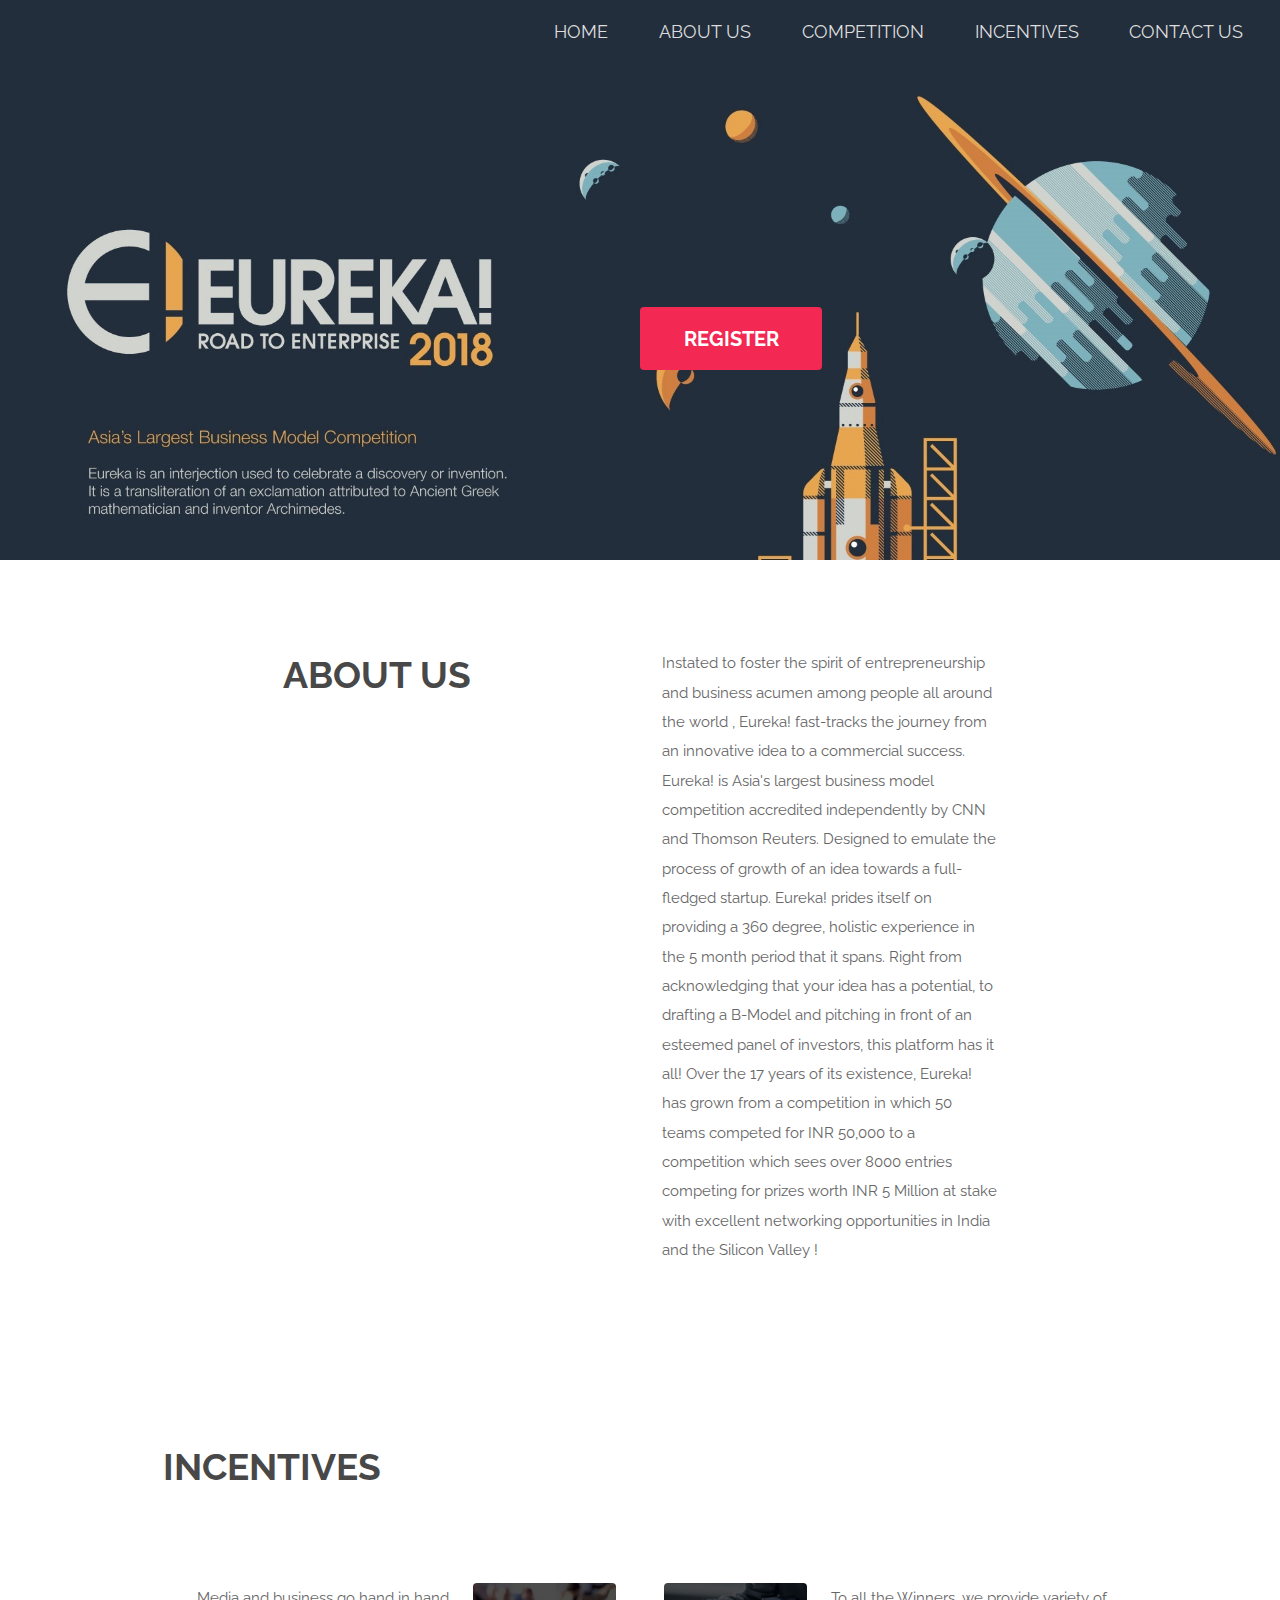
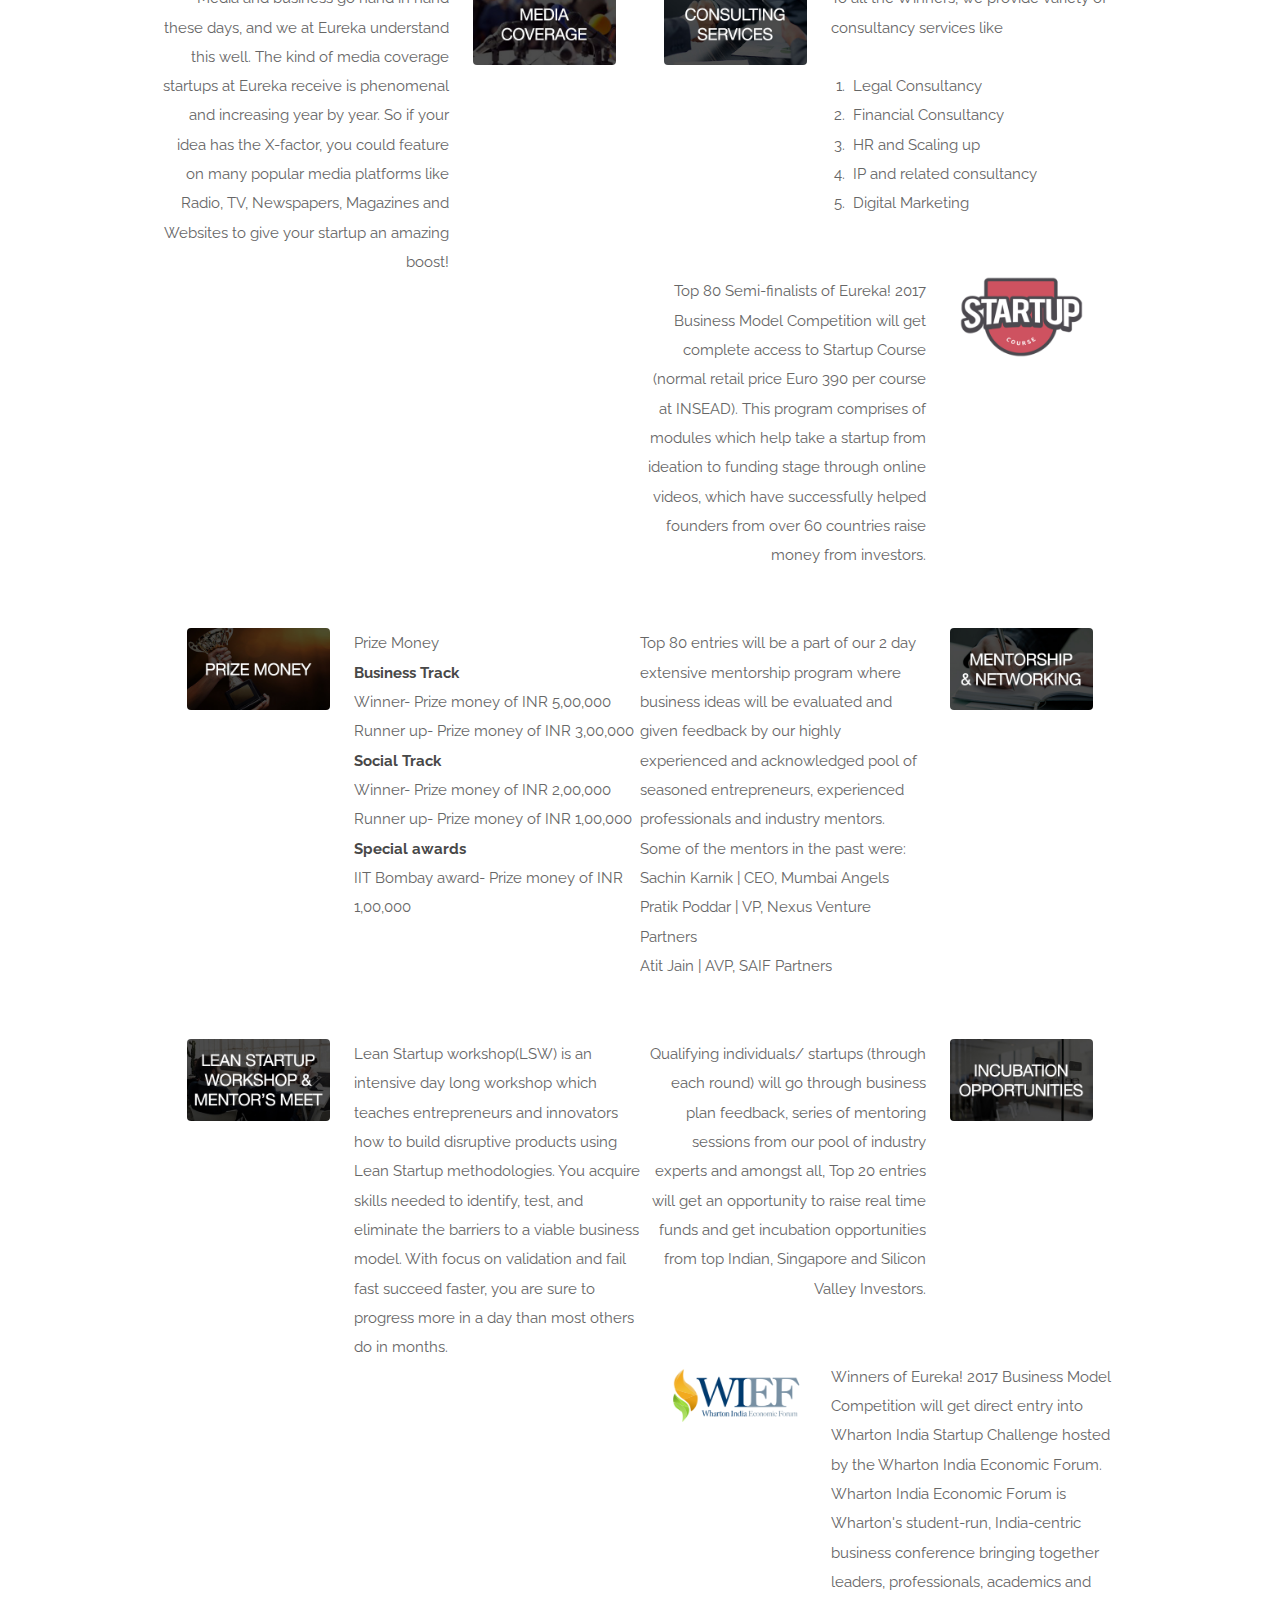
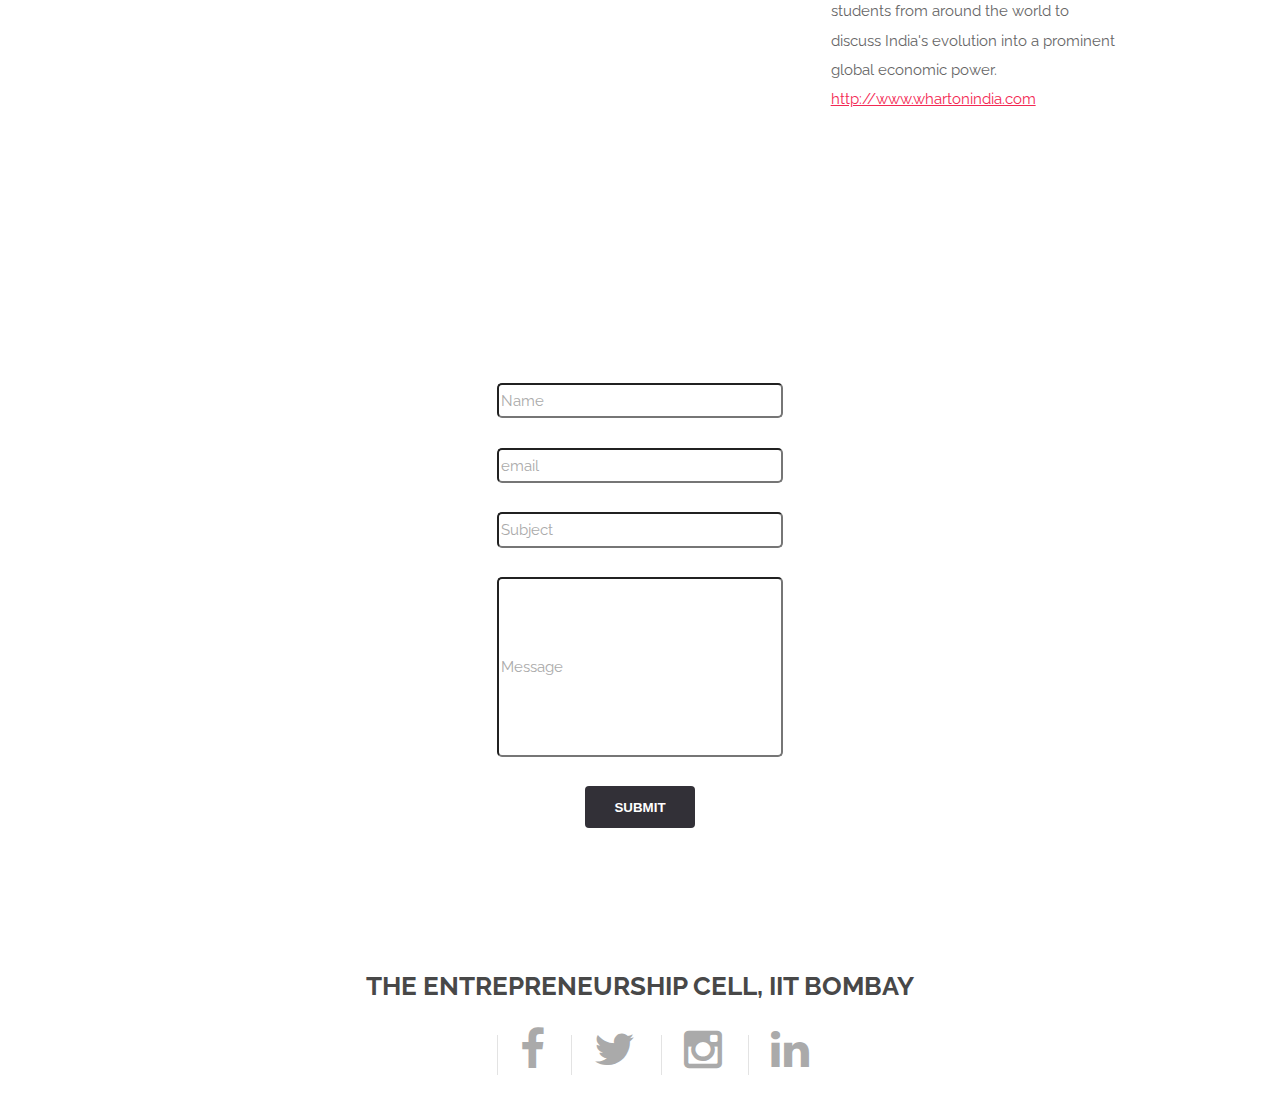
<file: index.html>
<!DOCTYPE HTML>
<!--
	Spatial by TEMPLATED
	templated.co @templatedco
	Released for free under the Creative Commons Attribution 3.0 license (templated.co/license)
-->
<html>
	<head>
		<title>Eureka!</title>
		<meta charset="utf-8" />
		<meta name="viewport" content="width=device-width, initial-scale=1" />
		<link rel="stylesheet" href="assets/css/main.css" />
	</head>
	<body class="landing">

		<!-- Header -->
		<div class="read">
			<header id="header" class="alt">
				<!-- <h1><strong><a href="index.html">Spatial</a></strong> by Templated</h1> -->
				<nav id="nav">
					<ul style="margin-top:-5% !important">
						<li><a href="#home">Home</a></li>
						<li><a href="#about">About Us</a></li>
						<li><a href="#">Competition</a></li>
						<li><a href="#incentives">incentives</a></li>
						<li><a href="#contact">Contact Us</a></li>
					</ul>
				</nav>
			</header>
		</div>

			<a href="#menu" class="navPanelToggle"><span class="fa fa-bars"></span></a>

		<!-- Banner -->
			<section id="banner">
				<!-- <h2>Eureka! 2018</h2>
				<p>Lorem ipsum dolor sit amet nullam consequat <br /> interdum vivamus donce sed libero.</p> -->
				<ul class="actions">
					<li><a href="registration/index.html" class="button special big" style="margin-top:56%;margin-left:50% !important">Register</a></li>
					<!-- <li><a href="#" class="button special big" style="margin-left:70%;margin-top:68%">Login</a></li> -->
				</ul>
			</section>

			<!-- One -->
				<section id="about" class="wrapper style1">
					<div class="container 75%">
						<div class="row 200%">
							<div class="6u 12u$(medium)">
								<header class="major">
									<h2>About Us</h2>
								</header>
							</div>
							<div class="6u$ 12u$(medium)">
								<p>Instated to foster the spirit of entrepreneurship and business acumen among people all around the world , Eureka! fast-tracks the journey from an innovative idea to a commercial success. Eureka! is Asia's largest business model competition accredited independently by CNN and Thomson Reuters. Designed to emulate the process of growth of an idea towards a full-fledged startup. Eureka! prides itself on providing a 360 degree, holistic experience in the 5 month period that it spans. Right from acknowledging that your idea has a potential, to drafting a B-Model and pitching in front of an esteemed panel of investors, this platform has it all! Over the 17 years of its existence, Eureka! has grown from a competition in which 50 teams competed for INR 50,000 to a competition which sees over 8000 entries competing for prizes worth INR 5 Million at stake with excellent networking opportunities in India and the Silicon Valley !

								</p>
							</div>
						</div>
					</div>
				</section>

			<!-- Two -->
				<!-- <section id="two" class="wrapper style2 special">
					<div class="container">
						<header class="major">
							<h2>Fusce ultrices fringilla</h2>
							<p>Maecenas vitae tellus feugiat eleifend</p>
						</header>
						<div class="row 150%">
							<div class="6u 12u$(xsmall)">
								<div class="image fit captioned">
									<img src="images/pic02.jpg" alt="" />
									<h3>Lorem ipsum dolor sit amet.</h3>
								</div>
							</div>
							<div class="6u$ 12u$(xsmall)">
								<div class="image fit captioned">
									<img src="images/pic03.jpg" alt="" />
									<h3>Illum, maiores tempora cupid?</h3>
								</div>
							</div>
						</div>
					</div>
				</section>
 -->
			<!-- Three -->
				<section id="incentives" class="wrapper style1">
					<div class="container">
						<header class="major special">
							<h2 style="text-align:center !important">Incentives</h2>
							<!-- <p>Feugiat sed lorem ipsum magna</p> -->
						</header>
						<div class="feature-grid">
							<div class="feature">
								<div class="image"><img src="images/media.jpg" alt="" /></div>
								<div class="content">
									<p>Media and business go hand in hand these days, and we at Eureka understand this well. The kind of media coverage startups at Eureka receive is phenomenal and increasing year by year. So if your idea has the X-factor, you could feature on many popular media platforms like Radio, TV, Newspapers, Magazines and Websites to give your startup an amazing boost!</p>
								</div>
							</div>
							<div class="feature">
								<div class="image"><img src="images/consult.jpg" alt="" /></div>
								<div class="content">
									
									<p>To all the Winners, we provide variety of consultancy services like 
										<ol><li>Legal Consultancy</li><li>Financial Consultancy</li><li>HR and Scaling up</li><li>IP and related consultancy</li><li>Digital Marketing</li></ol></p>
								</div>
							</div>
							<div class="feature">
								<div class="image "><img src="images/startup.png" alt="" /></div>
								<div class="content">
									<p>Top 80 Semi-finalists of Eureka! 2017 Business Model Competition will get complete access to Startup Course (normal retail price Euro 390 per course at INSEAD). This program comprises of modules which help take a startup from ideation to funding stage through online videos, which have successfully helped founders from over 60 countries raise money from investors. </p>
								</div>
							</div>
							<div class="feature">
								<div class="image"><img src="images/prize.jpg" alt="" /></div>
								<div class="content">
								
									<p>Prize Money<br>
<strong>Business Track</strong><br>

Winner- Prize money of INR 5,00,000<br>

Runner up- Prize money of INR 3,00,000<br>

<strong>Social Track</strong><br>

Winner- Prize money of INR 2,00,000<br>

Runner up- Prize money of INR 1,00,000<br>
<strong>Special awards</strong><br>
IIT Bombay award- Prize money of INR 1,00,000</p>
								</div>
							</div>
						
					
					<div class="feature">
								<div class="image "><img src="images/network.jpg" alt="" /></div>
								<div class="content">
									<p style="text-align:left">Top 80 entries will be a part of our 2 day extensive mentorship program where business ideas will be evaluated and given feedback by our highly experienced and acknowledged pool of seasoned entrepreneurs, experienced professionals and industry mentors. Some of the mentors in the past were:<br>
									Sachin Karnik | CEO, Mumbai Angels<br>

									Pratik Poddar | VP, Nexus Venture Partners<br>

									Atit Jain | AVP, SAIF Partners<br>

									
								</div>
					</div>
					<div class="feature" style="margin-bottom:10%">
								<div class="image "><img src="images/lean.jpg" alt="" /></div>
								<div class="content">
									<p>Lean Startup workshop(LSW) is an intensive day long workshop which teaches entrepreneurs and innovators how to build disruptive products using Lean Startup methodologies. You acquire skills needed to identify, test, and eliminate the barriers to a viable business model. With focus on validation and fail fast succeed faster, you are sure to progress more in a day than most others do in months.</p>
								</div>
					</div>
					<div class="feature">
								<div class="image "><img src="images/incubation.jpg" alt="" /></div>
								<div class="content">
									<p>Qualifying individuals/ startups (through each round) will go through business plan feedback, series of mentoring sessions from our pool of industry experts and amongst all, Top 20 entries will get an opportunity to raise real time funds and get incubation opportunities from top Indian, Singapore and Silicon Valley Investors.</p>
								</div>
					</div>
					<div class="feature">
								<div class="image "><img src="images/wief.png" alt="" /></div>
								<div class="content">
									<p>Winners of Eureka! 2017 Business Model Competition will get direct entry into Wharton India Startup Challenge hosted by the Wharton India Economic Forum.

Wharton India Economic Forum is Wharton's student-run, India-centric business conference bringing together leaders, professionals, academics and students from around the world to discuss India's evolution into a prominent global economic power.

<a href="http://www.whartonindia.com"/>http://www.whartonindia.com</a></p>
								</div>
							</div>
						</div>
					</div>
				</section>

			<!-- Four -->
				<section id="contact" class="wrapper style3 special">
					<header>
						<h2 style="text-align:center;color:white">Contact Us</h2>
					</header>
					<div class="container ">
						<form post="method" action="index.php">
							<input placeholder="Name" name="name" style="width:30%;background-color:transparent;border-radius:5px"><br><br>
							<input placeholder="email" name="email" style="width:30%;background-color:transparent;border-radius:5px"><br><br>
							<input placeholder="Subject" name="subject" style="width:30%;background-color:transparent;border-radius:5px"><br><br>
							<input placeholder="Message" name="message" style="width:30%;height:20vh;background-color:transparent;border-radius:5px" /><br><br>

							<button class="button" >Submit</button>
						</form>
					</div>
				</section>

		<!-- Footer -->
			<footer id="footer" style="padding:0px;margin:0px;margin-top:4%;background-color:white">
				<div class="container">
				<header>
					<h2 style="text-align:center">THE ENTREPRENEURSHIP CELL, IIT BOMBAY</h2>
				</header>	
					<ul class="copyright">
						<li></li>
						<!-- <ul class="icons"> -->
						<li><a href="https://www.facebook.com/ecell.in/
" class="icon fa-facebook fa-3x" target="_blank"></a></li>
						<li><a href="https://twitter.com/ecell_iitb
" class="icon fa-twitter fa-3x" target="_blank"></a></li>
						<li><a href="https://www.instagram.com/ecell_iitb/" class="icon fa-instagram fa-3x" target="_blank"></a></li>
						<li><a href="https://www.linkedin.com/company/ecell_iitb/" class="icon fa-linkedin fa-3x" target="_blank"></a></li>
						<!-- </ul> -->
					</ul>
				</div>
			</footer>

		<!-- Scripts -->
			<script src="assets/js/jquery.min.js"></script>
			<script src="assets/js/skel.min.js"></script>
			<script src="assets/js/util.js"></script>
			<script src="assets/js/main.js"></script>
			<script>
// When the user scrolls down 20px from the top of the document, slide down the navbar

window.onscroll = function() {scrollFunction()};

function scrollFunction() {
    if (document.body.scrollTop >400|| document.documentElement.scrollTop > 400) {
        document.getElementById("header").style.position = "fixed";
        document.getElementById("header").style.backgroundColor = "#ea899d";   
    } 
    else{
    	document.getElementById("header").style.position = "absolute";
    	document.getElementById("header").style.backgroundColor = "transparent";
    }
}
</script>
	</body>
</html>
</file>
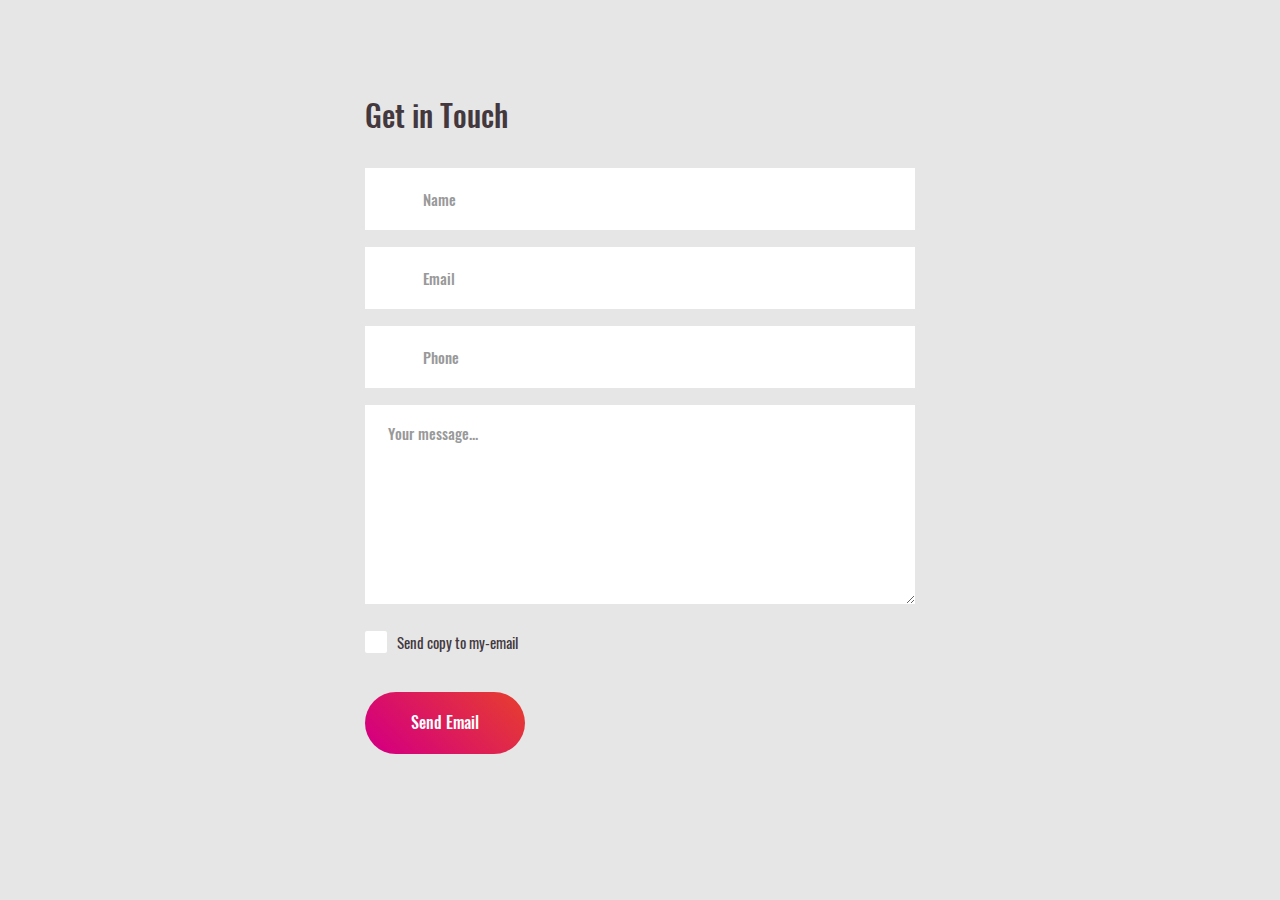
<file: ContactFrom_v7/index.html>
<!DOCTYPE html>
<html lang="en">
<head>
	<title>Contact V7</title>
	<meta charset="UTF-8">
	<meta name="viewport" content="width=device-width, initial-scale=1">
<!--===============================================================================================-->
	<link rel="icon" type="image/png" href="images/icons/favicon.ico"/>
<!--===============================================================================================-->
	<link rel="stylesheet" type="text/css" href="vendor/bootstrap/css/bootstrap.min.css">
<!--===============================================================================================-->
	<link rel="stylesheet" type="text/css" href="fonts/font-awesome-4.7.0/css/font-awesome.min.css">
<!--===============================================================================================-->
	<link rel="stylesheet" type="text/css" href="fonts/Linearicons-Free-v1.0.0/icon-font.min.css">
<!--===============================================================================================-->
	<link rel="stylesheet" type="text/css" href="vendor/animate/animate.css">
<!--===============================================================================================-->
	<link rel="stylesheet" type="text/css" href="vendor/css-hamburgers/hamburgers.min.css">
<!--===============================================================================================-->
	<link rel="stylesheet" type="text/css" href="vendor/animsition/css/animsition.min.css">
<!--===============================================================================================-->
	<link rel="stylesheet" type="text/css" href="vendor/select2/select2.min.css">
<!--===============================================================================================-->
	<link rel="stylesheet" type="text/css" href="vendor/daterangepicker/daterangepicker.css">
<!--===============================================================================================-->
	<link rel="stylesheet" type="text/css" href="css/util.css">
	<link rel="stylesheet" type="text/css" href="css/main.css">
<!--===============================================================================================-->
</head>
<body>


	<div class="container-contact100">
		<div class="wrap-contact100">
			<form class="contact100-form validate-form">
				<span class="contact100-form-title">
					Get in Touch
				</span>

				<div class="wrap-input100 validate-input" data-validate="Name is required">
					<input class="input100" id="name" type="text" name="name" placeholder="Name">
					<label class="label-input100" for="name">
						<span class="lnr lnr-user"></span>
					</label>
				</div>

				<div class="wrap-input100 validate-input" data-validate = "Valid email is required: ex@abc.xyz">
					<input class="input100" id="email" type="text" name="email" placeholder="Email">
					<label class="label-input100" for="email">
						<span class="lnr lnr-envelope"></span>
					</label>
				</div>

				<div class="wrap-input100 validate-input" data-validate = "Phone is required">
					<input class="input100" id="phone" type="text" name="phone" placeholder="Phone">
					<label class="label-input100" for="phone">
						<span class="lnr lnr-phone-handset"></span>
					</label>
				</div>

				<div class="wrap-input100 validate-input" data-validate = "Message is required">
					<textarea class="input100" name="message" placeholder="Your message..."></textarea>
				</div>

				<div class="contact100-form-checkbox">
					<input class="input-checkbox100" id="ckb1" type="checkbox" name="copy-mail">
					<label class="label-checkbox100" for="ckb1">
						Send copy to my-email
					</label>
				</div>

				<div class="container-contact100-form-btn">
					<div class="wrap-contact100-form-btn">
						<div class="contact100-form-bgbtn"></div>
						<button class="contact100-form-btn">
							Send Email
						</button>
					</div>
				</div>
			</form>
		</div>
	</div>



	<div id="dropDownSelect1"></div>

<!--===============================================================================================-->
	<script src="vendor/jquery/jquery-3.2.1.min.js"></script>
<!--===============================================================================================-->
	<script src="vendor/animsition/js/animsition.min.js"></script>
<!--===============================================================================================-->
	<script src="vendor/bootstrap/js/popper.js"></script>
	<script src="vendor/bootstrap/js/bootstrap.min.js"></script>
<!--===============================================================================================-->
	<script src="vendor/select2/select2.min.js"></script>
<!--===============================================================================================-->
	<script src="vendor/daterangepicker/moment.min.js"></script>
	<script src="vendor/daterangepicker/daterangepicker.js"></script>
<!--===============================================================================================-->
	<script src="vendor/countdowntime/countdowntime.js"></script>
<!--===============================================================================================-->
	<script src="js/main.js"></script>

<!-- Global site tag (gtag.js) - Google Analytics -->
<script async src="https://www.googletagmanager.com/gtag/js?id=UA-23581568-13"></script>
<script>
  window.dataLayer = window.dataLayer || [];
  function gtag(){dataLayer.push(arguments);}
  gtag('js', new Date());

  gtag('config', 'UA-23581568-13');
</script>

</body>
</html>
</file>
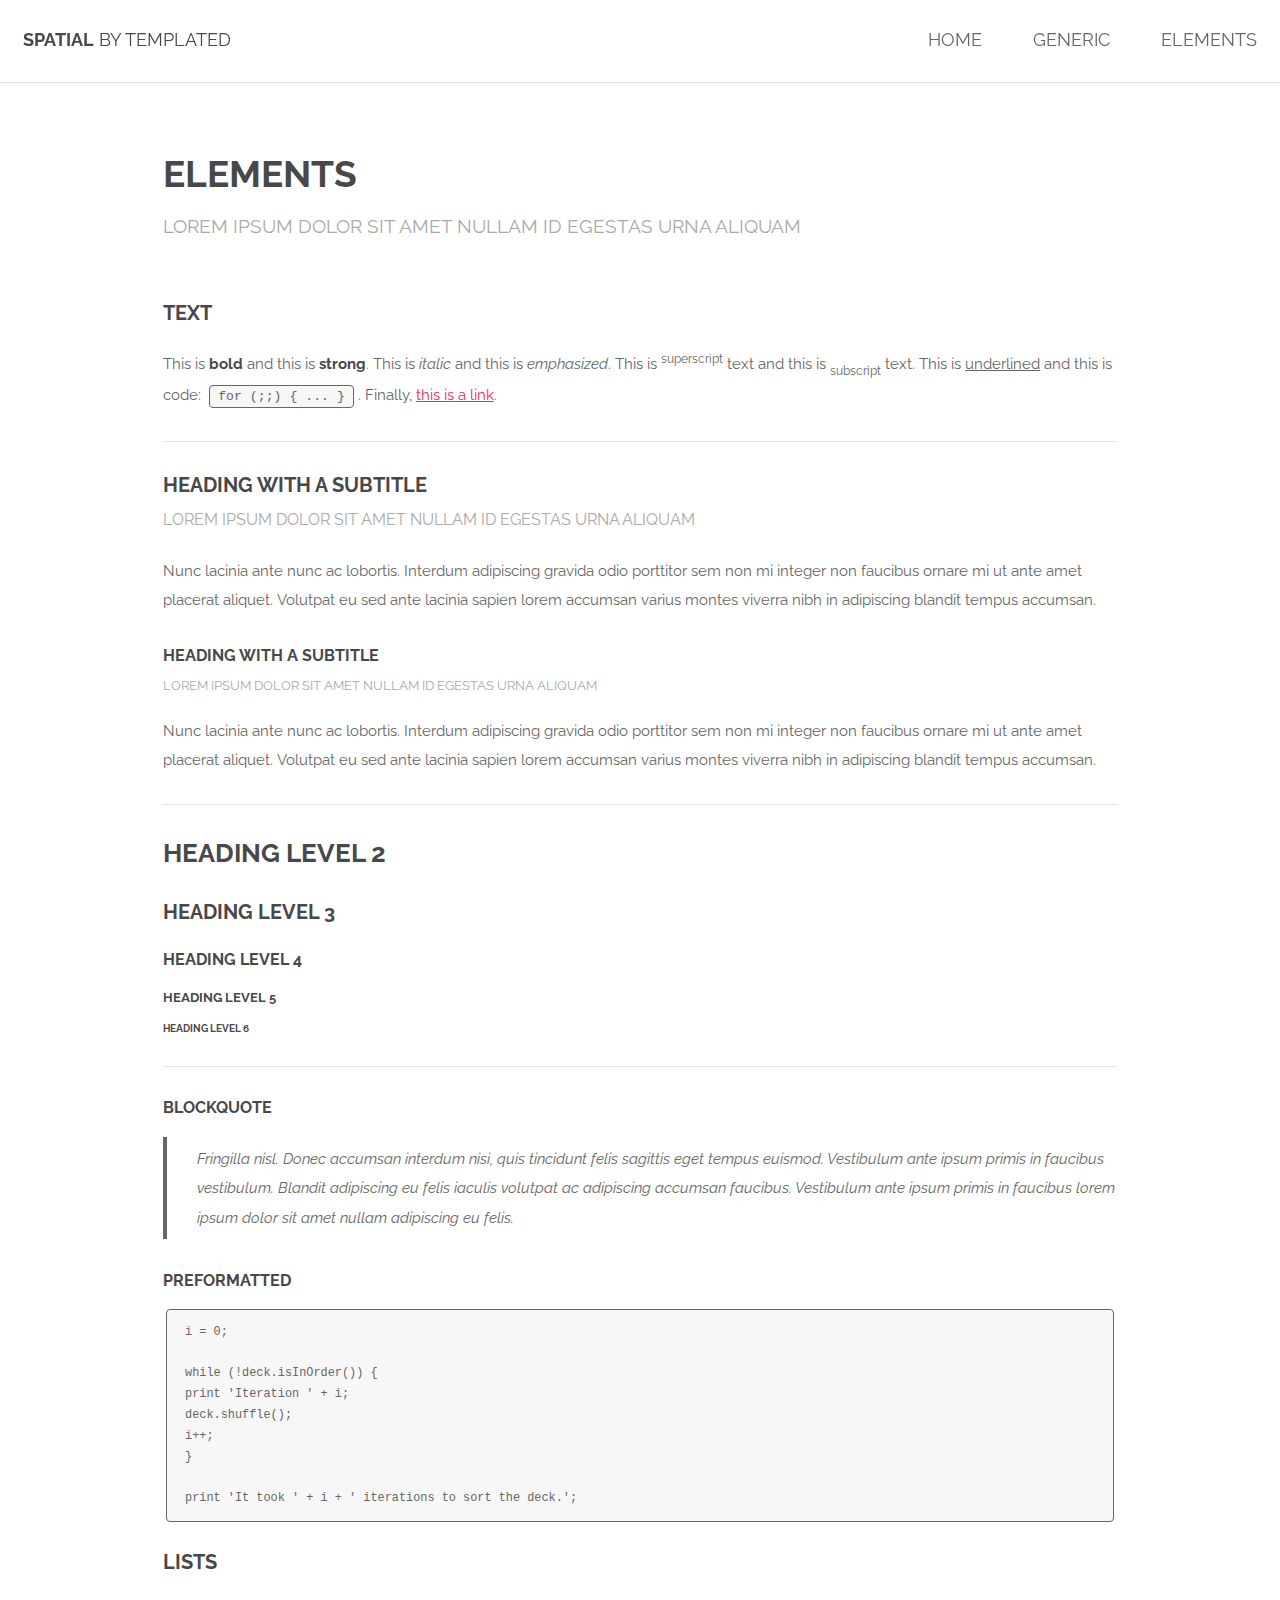
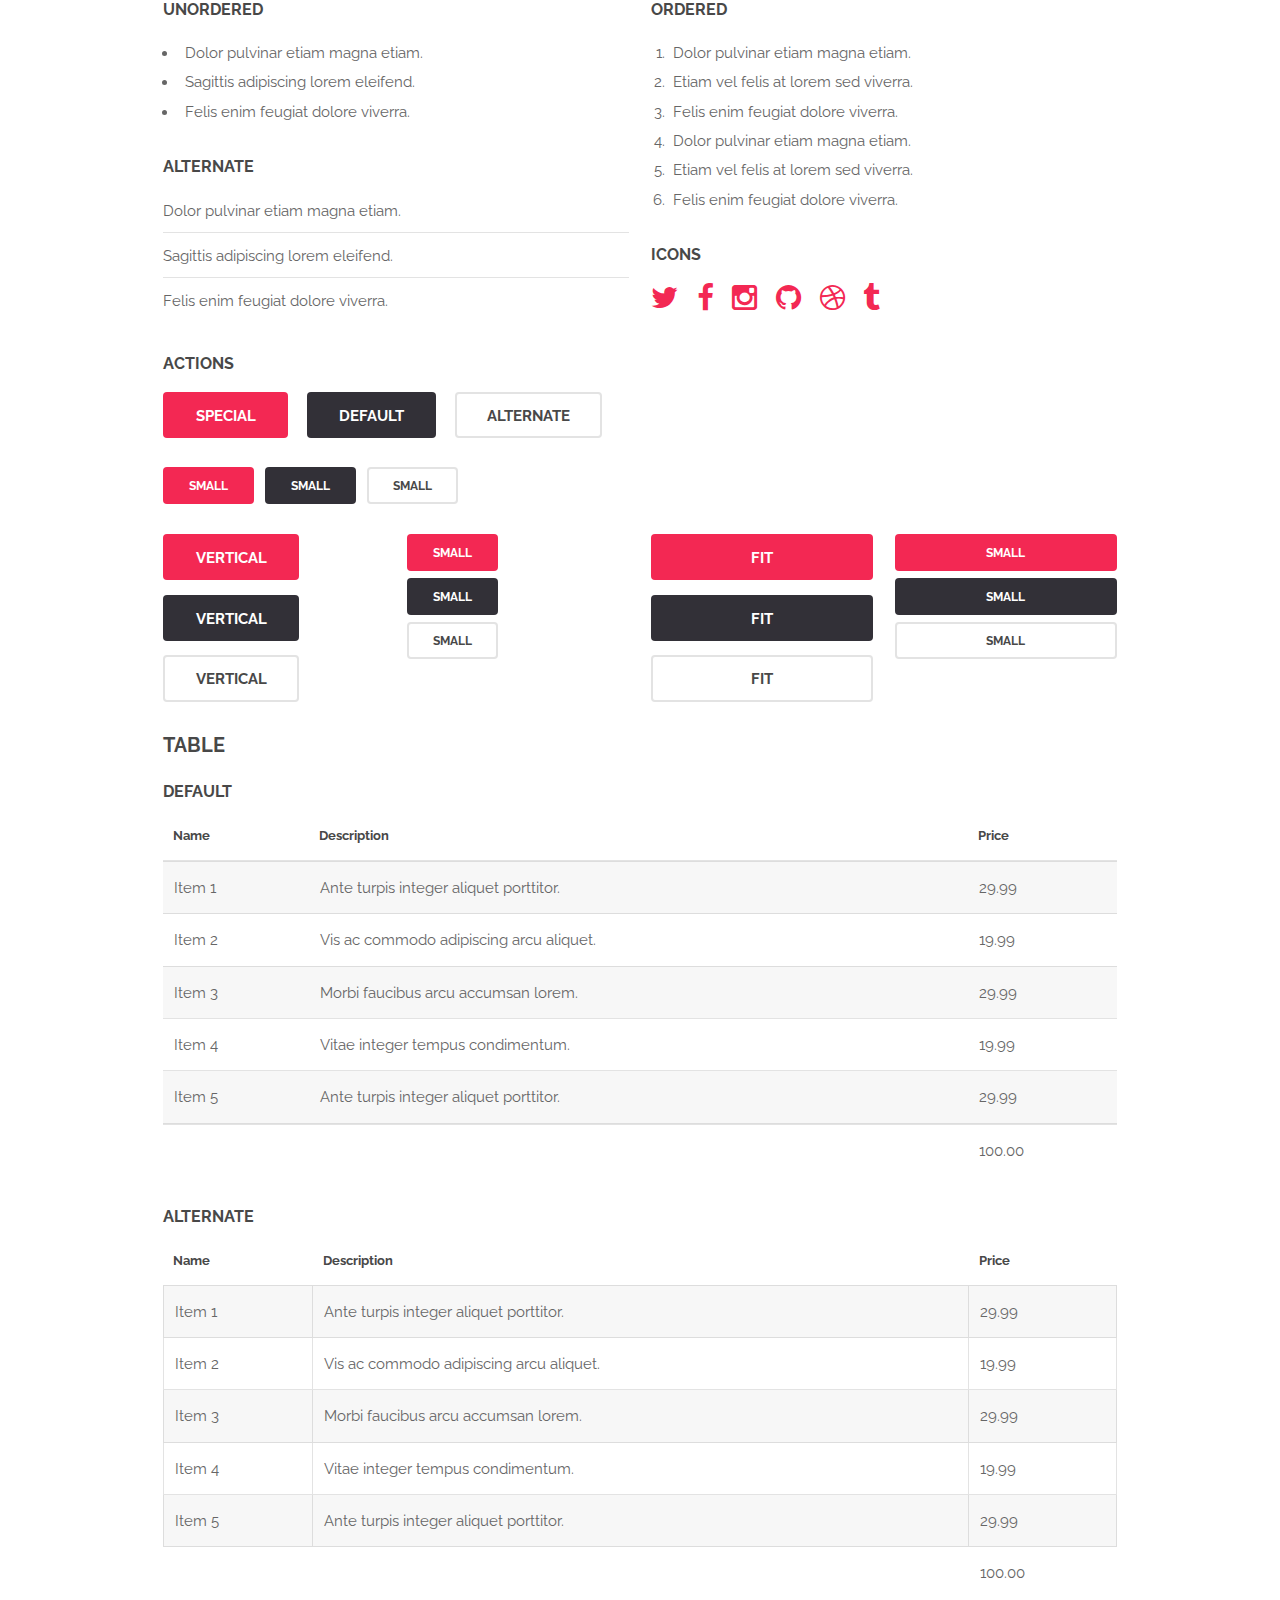
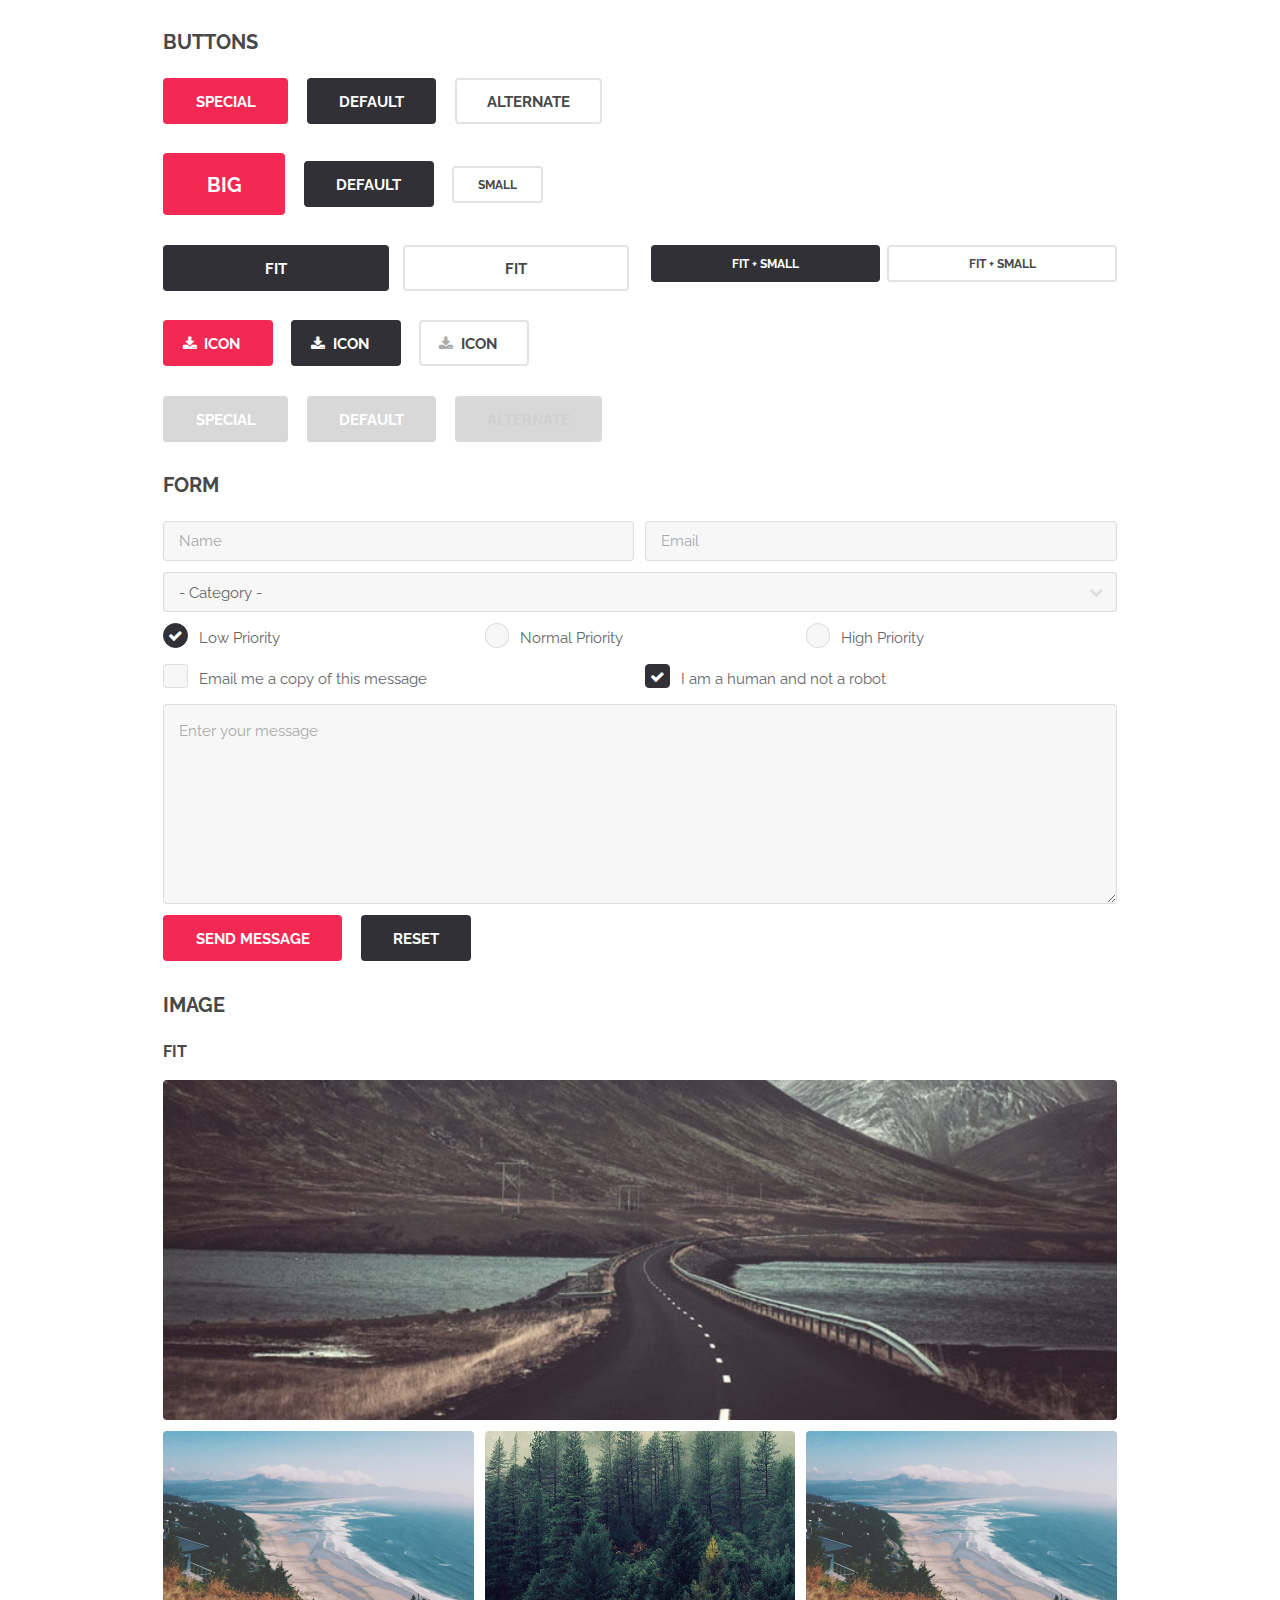
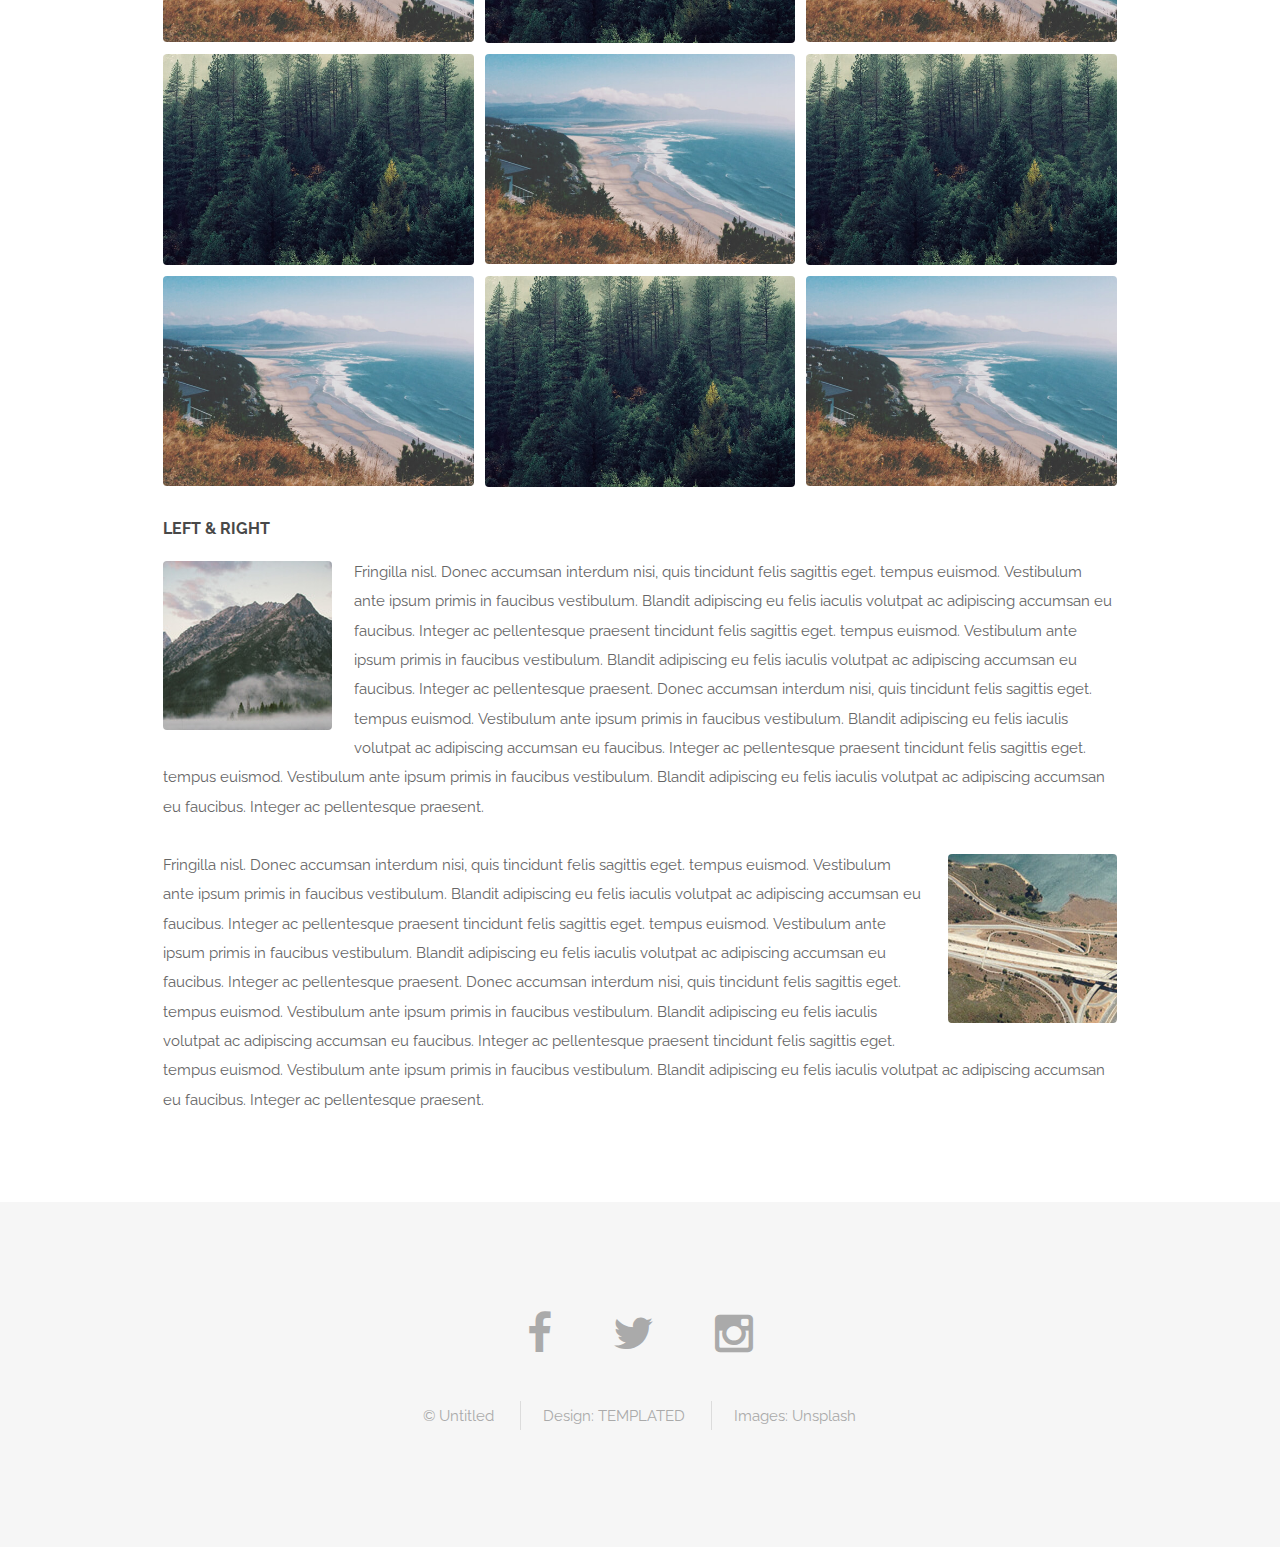
<file: elements.html>
<!DOCTYPE HTML>
<!--
	Spatial by TEMPLATED
	templated.co @templatedco
	Released for free under the Creative Commons Attribution 3.0 license (templated.co/license)
-->
<html>
	<head>
		<title>Elements - Spatial by TEMPLATED</title>
		<meta charset="utf-8" />
		<meta name="viewport" content="width=device-width, initial-scale=1" />
		<link rel="stylesheet" href="assets/css/main.css" />
	</head>
	<body>

		<!-- Header -->
			<header id="header">
				<h1><strong><a href="index.html">Spatial</a></strong> by Templated</h1>
				<nav id="nav">
					<ul>
						<li><a href="index.html">Home</a></li>
						<li><a href="generic.html">Generic</a></li>
						<li><a href="elements.html">Elements</a></li>
					</ul>
				</nav>
			</header>

			<a href="#menu" class="navPanelToggle"><span class="fa fa-bars"></span></a>

		<!-- Main -->
			<section id="main" class="wrapper">
				<div class="container">
					<header class="major special">
						<h2>Elements</h2>
						<p>Lorem ipsum dolor sit amet nullam id egestas urna aliquam</p>
					</header>

					<!-- Text -->
						<section>
							<h3>Text</h3>
							<p>This is <b>bold</b> and this is <strong>strong</strong>. This is <i>italic</i> and this is <em>emphasized</em>.
							This is <sup>superscript</sup> text and this is <sub>subscript</sub> text.
							This is <u>underlined</u> and this is code: <code>for (;;) { ... }</code>. Finally, <a href="#">this is a link</a>.</p>

							<hr />

							<header>
								<h3>Heading with a Subtitle</h3>
								<p>Lorem ipsum dolor sit amet nullam id egestas urna aliquam</p>
							</header>
							<p>Nunc lacinia ante nunc ac lobortis. Interdum adipiscing gravida odio porttitor sem non mi integer non faucibus ornare mi ut ante amet placerat aliquet. Volutpat eu sed ante lacinia sapien lorem accumsan varius montes viverra nibh in adipiscing blandit tempus accumsan.</p>
							<header>
								<h4>Heading with a Subtitle</h4>
								<p>Lorem ipsum dolor sit amet nullam id egestas urna aliquam</p>
							</header>
							<p>Nunc lacinia ante nunc ac lobortis. Interdum adipiscing gravida odio porttitor sem non mi integer non faucibus ornare mi ut ante amet placerat aliquet. Volutpat eu sed ante lacinia sapien lorem accumsan varius montes viverra nibh in adipiscing blandit tempus accumsan.</p>

							<hr />

							<h2>Heading Level 2</h2>
							<h3>Heading Level 3</h3>
							<h4>Heading Level 4</h4>
							<h5>Heading Level 5</h5>
							<h6>Heading Level 6</h6>

							<hr />

							<h4>Blockquote</h4>
							<blockquote>Fringilla nisl. Donec accumsan interdum nisi, quis tincidunt felis sagittis eget tempus euismod. Vestibulum ante ipsum primis in faucibus vestibulum. Blandit adipiscing eu felis iaculis volutpat ac adipiscing accumsan faucibus. Vestibulum ante ipsum primis in faucibus lorem ipsum dolor sit amet nullam adipiscing eu felis.</blockquote>

							<h4>Preformatted</h4>
							<pre><code>i = 0;

while (!deck.isInOrder()) {
print 'Iteration ' + i;
deck.shuffle();
i++;
}

print 'It took ' + i + ' iterations to sort the deck.';</code></pre>
						</section>

					<!-- Lists -->
						<section>
							<h3>Lists</h3>
							<div class="row">
								<div class="6u 12u$(xsmall)">

									<h4>Unordered</h4>
									<ul>
										<li>Dolor pulvinar etiam magna etiam.</li>
										<li>Sagittis adipiscing lorem eleifend.</li>
										<li>Felis enim feugiat dolore viverra.</li>
									</ul>

									<h4>Alternate</h4>
									<ul class="alt">
										<li>Dolor pulvinar etiam magna etiam.</li>
										<li>Sagittis adipiscing lorem eleifend.</li>
										<li>Felis enim feugiat dolore viverra.</li>
									</ul>

								</div>
								<div class="6u$ 12u$(xsmall)">

									<h4>Ordered</h4>
									<ol>
										<li>Dolor pulvinar etiam magna etiam.</li>
										<li>Etiam vel felis at lorem sed viverra.</li>
										<li>Felis enim feugiat dolore viverra.</li>
										<li>Dolor pulvinar etiam magna etiam.</li>
										<li>Etiam vel felis at lorem sed viverra.</li>
										<li>Felis enim feugiat dolore viverra.</li>
									</ol>

									<h4>Icons</h4>
									<ul class="icons">
										<li><a href="#" class="icon fa-twitter"><span class="label">Twitter</span></a></li>
										<li><a href="#" class="icon fa-facebook"><span class="label">Facebook</span></a></li>
										<li><a href="#" class="icon fa-instagram"><span class="label">Instagram</span></a></li>
										<li><a href="#" class="icon fa-github"><span class="label">Github</span></a></li>
										<li><a href="#" class="icon fa-dribbble"><span class="label">Dribbble</span></a></li>
										<li><a href="#" class="icon fa-tumblr"><span class="label">Tumblr</span></a></li>
									</ul>

								</div>
							</div>

							<h4>Actions</h4>
							<ul class="actions">
								<li><a href="#" class="button special">Special</a></li>
								<li><a href="#" class="button">Default</a></li>
								<li><a href="#" class="button alt">Alternate</a></li>
							</ul>
							<ul class="actions small">
								<li><a href="#" class="button special small">Small</a></li>
								<li><a href="#" class="button small">Small</a></li>
								<li><a href="#" class="button alt small">Small</a></li>
							</ul>
							<div class="row">
								<div class="3u 6u(small) 12u$(xsmall)">
									<ul class="actions vertical">
										<li><a href="#" class="button special">Vertical</a></li>
										<li><a href="#" class="button">Vertical</a></li>
										<li><a href="#" class="button alt">Vertical</a></li>
									</ul>
								</div>
								<div class="3u 6u$(small) 12u$(xsmall)">
									<ul class="actions vertical small">
										<li><a href="#" class="button special small">Small</a></li>
										<li><a href="#" class="button small">Small</a></li>
										<li><a href="#" class="button alt small">Small</a></li>
									</ul>
								</div>
								<div class="3u 6u(small) 12u$(xsmall)">
									<ul class="actions vertical">
										<li><a href="#" class="button special fit">Fit</a></li>
										<li><a href="#" class="button fit">Fit</a></li>
										<li><a href="#" class="button alt fit">Fit</a></li>
									</ul>
								</div>
								<div class="3u$ 6u$(small) 12u$(xsmall)">
									<ul class="actions vertical small">
										<li><a href="#" class="button special small fit">Small</a></li>
										<li><a href="#" class="button small fit">Small</a></li>
										<li><a href="#" class="button alt small fit">Small</a></li>
									</ul>
								</div>
							</div>
						</section>

					<!-- Table -->
						<section>
							<h3>Table</h3>
							<h4>Default</h4>
							<div class="table-wrapper">
								<table>
									<thead>
										<tr>
											<th>Name</th>
											<th>Description</th>
											<th>Price</th>
										</tr>
									</thead>
									<tbody>
										<tr>
											<td>Item 1</td>
											<td>Ante turpis integer aliquet porttitor.</td>
											<td>29.99</td>
										</tr>
										<tr>
											<td>Item 2</td>
											<td>Vis ac commodo adipiscing arcu aliquet.</td>
											<td>19.99</td>
										</tr>
										<tr>
											<td>Item 3</td>
											<td> Morbi faucibus arcu accumsan lorem.</td>
											<td>29.99</td>
										</tr>
										<tr>
											<td>Item 4</td>
											<td>Vitae integer tempus condimentum.</td>
											<td>19.99</td>
										</tr>
										<tr>
											<td>Item 5</td>
											<td>Ante turpis integer aliquet porttitor.</td>
											<td>29.99</td>
										</tr>
									</tbody>
									<tfoot>
										<tr>
											<td colspan="2"></td>
											<td>100.00</td>
										</tr>
									</tfoot>
								</table>
							</div>
							<h4>Alternate</h4>
							<div class="table-wrapper">
								<table class="alt">
									<thead>
										<tr>
											<th>Name</th>
											<th>Description</th>
											<th>Price</th>
										</tr>
									</thead>
									<tbody>
										<tr>
											<td>Item 1</td>
											<td>Ante turpis integer aliquet porttitor.</td>
											<td>29.99</td>
										</tr>
										<tr>
											<td>Item 2</td>
											<td>Vis ac commodo adipiscing arcu aliquet.</td>
											<td>19.99</td>
										</tr>
										<tr>
											<td>Item 3</td>
											<td> Morbi faucibus arcu accumsan lorem.</td>
											<td>29.99</td>
										</tr>
										<tr>
											<td>Item 4</td>
											<td>Vitae integer tempus condimentum.</td>
											<td>19.99</td>
										</tr>
										<tr>
											<td>Item 5</td>
											<td>Ante turpis integer aliquet porttitor.</td>
											<td>29.99</td>
										</tr>
									</tbody>
									<tfoot>
										<tr>
											<td colspan="2"></td>
											<td>100.00</td>
										</tr>
									</tfoot>
								</table>
							</div>
						</section>

					<!-- Buttons -->
						<section>
							<h3>Buttons</h3>
							<ul class="actions">
								<li><a href="#" class="button special">Special</a></li>
								<li><a href="#" class="button">Default</a></li>
								<li><a href="#" class="button alt">Alternate</a></li>
							</ul>
							<ul class="actions">
								<li><a href="#" class="button special big">Big</a></li>
								<li><a href="#" class="button">Default</a></li>
								<li><a href="#" class="button alt small">Small</a></li>
							</ul>
							<div class="row">
								<div class="6u 12u$(xsmall)">
									<ul class="actions fit">
										<li><a href="#" class="button fit">Fit</a></li>
										<li><a href="#" class="button alt fit">Fit</a></li>
									</ul>
								</div>
								<div class="6u$ 12u$(xsmall)">
									<ul class="actions fit small">
										<li><a href="#" class="button fit small">Fit + Small</a></li>
										<li><a href="#" class="button alt fit small">Fit + Small</a></li>
									</ul>
								</div>
							</div>
							<ul class="actions">
								<li><a href="#" class="button special icon fa-download">Icon</a></li>
								<li><a href="#" class="button icon fa-download">Icon</a></li>
								<li><a href="#" class="button alt icon fa-download">Icon</a></li>
							</ul>
							<ul class="actions">
								<li><span class="button special disabled">Special</span></li>
								<li><span class="button disabled">Default</span></li>
								<li><span class="button alt disabled">Alternate</span></li>
							</ul>
						</section>

					<!-- Form -->
						<section>
							<h3>Form</h3>
							<form method="post" action="#">
								<div class="row uniform 50%">
									<div class="6u 12u$(xsmall)">
										<input type="text" name="name" id="name" value="" placeholder="Name" />
									</div>
									<div class="6u$ 12u$(xsmall)">
										<input type="email" name="email" id="email" value="" placeholder="Email" />
									</div>
									<div class="12u$">
										<div class="select-wrapper">
											<select name="category" id="category">
												<option value="">- Category -</option>
												<option value="1">Manufacturing</option>
												<option value="1">Shipping</option>
												<option value="1">Administration</option>
												<option value="1">Human Resources</option>
											</select>
										</div>
									</div>
									<div class="4u 12u$(xsmall)">
										<input type="radio" id="priority-low" name="priority" checked>
										<label for="priority-low">Low Priority</label>
									</div>
									<div class="4u 12u$(xsmall)">
										<input type="radio" id="priority-normal" name="priority">
										<label for="priority-normal">Normal Priority</label>
									</div>
									<div class="4u$ 12u$(xsmall)">
										<input type="radio" id="priority-high" name="priority">
										<label for="priority-high">High Priority</label>
									</div>
									<div class="6u 12u$(small)">
										<input type="checkbox" id="copy" name="copy">
										<label for="copy">Email me a copy of this message</label>
									</div>
									<div class="6u$ 12u$(small)">
										<input type="checkbox" id="human" name="human" checked>
										<label for="human">I am a human and not a robot</label>
									</div>
									<div class="12u$">
										<textarea name="message" id="message" placeholder="Enter your message" rows="6"></textarea>
									</div>
									<div class="12u$">
										<ul class="actions">
											<li><input type="submit" value="Send Message" class="special" /></li>
											<li><input type="reset" value="Reset" /></li>
										</ul>
									</div>
								</div>
							</form>
						</section>

					<!-- Image -->
						<section>
							<h3>Image</h3>
							<h4>Fit</h4>
							<div class="box alt">
								<div class="row 50% uniform">
									<div class="12u$"><span class="image fit"><img src="images/pic01.jpg" alt="" /></span></div>
									<div class="4u"><span class="image fit"><img src="images/pic02.jpg" alt="" /></span></div>
									<div class="4u"><span class="image fit"><img src="images/pic03.jpg" alt="" /></span></div>
									<div class="4u$"><span class="image fit"><img src="images/pic02.jpg" alt="" /></span></div>
									<div class="4u"><span class="image fit"><img src="images/pic03.jpg" alt="" /></span></div>
									<div class="4u"><span class="image fit"><img src="images/pic02.jpg" alt="" /></span></div>
									<div class="4u$"><span class="image fit"><img src="images/pic03.jpg" alt="" /></span></div>
									<div class="4u"><span class="image fit"><img src="images/pic02.jpg" alt="" /></span></div>
									<div class="4u"><span class="image fit"><img src="images/pic03.jpg" alt="" /></span></div>
									<div class="4u$"><span class="image fit"><img src="images/pic02.jpg" alt="" /></span></div>
								</div>
							</div>

							<h4>Left &amp; Right</h4>
							<p><span class="image left"><img src="images/pic04.jpg" alt="" /></span>Fringilla nisl. Donec accumsan interdum nisi, quis tincidunt felis sagittis eget. tempus euismod. Vestibulum ante ipsum primis in faucibus vestibulum. Blandit adipiscing eu felis iaculis volutpat ac adipiscing accumsan eu faucibus. Integer ac pellentesque praesent tincidunt felis sagittis eget. tempus euismod. Vestibulum ante ipsum primis in faucibus vestibulum. Blandit adipiscing eu felis iaculis volutpat ac adipiscing accumsan eu faucibus. Integer ac pellentesque praesent. Donec accumsan interdum nisi, quis tincidunt felis sagittis eget. tempus euismod. Vestibulum ante ipsum primis in faucibus vestibulum. Blandit adipiscing eu felis iaculis volutpat ac adipiscing accumsan eu faucibus. Integer ac pellentesque praesent tincidunt felis sagittis eget. tempus euismod. Vestibulum ante ipsum primis in faucibus vestibulum. Blandit adipiscing eu felis iaculis volutpat ac adipiscing accumsan eu faucibus. Integer ac pellentesque praesent.</p>
							<p><span class="image right"><img src="images/pic05.jpg" alt="" /></span>Fringilla nisl. Donec accumsan interdum nisi, quis tincidunt felis sagittis eget. tempus euismod. Vestibulum ante ipsum primis in faucibus vestibulum. Blandit adipiscing eu felis iaculis volutpat ac adipiscing accumsan eu faucibus. Integer ac pellentesque praesent tincidunt felis sagittis eget. tempus euismod. Vestibulum ante ipsum primis in faucibus vestibulum. Blandit adipiscing eu felis iaculis volutpat ac adipiscing accumsan eu faucibus. Integer ac pellentesque praesent. Donec accumsan interdum nisi, quis tincidunt felis sagittis eget. tempus euismod. Vestibulum ante ipsum primis in faucibus vestibulum. Blandit adipiscing eu felis iaculis volutpat ac adipiscing accumsan eu faucibus. Integer ac pellentesque praesent tincidunt felis sagittis eget. tempus euismod. Vestibulum ante ipsum primis in faucibus vestibulum. Blandit adipiscing eu felis iaculis volutpat ac adipiscing accumsan eu faucibus. Integer ac pellentesque praesent.</p>
						</section>

				</div>
			</section>

		<!-- Footer -->
			<footer id="footer">
				<div class="container">
					<ul class="icons">
						<li><a href="#" class="icon fa-facebook"></a></li>
						<li><a href="#" class="icon fa-twitter"></a></li>
						<li><a href="#" class="icon fa-instagram"></a></li>
					</ul>
					<ul class="copyright">
						<li>&copy; Untitled</li>
						<li>Design: <a href="http://templated.co">TEMPLATED</a></li>
						<li>Images: <a href="http://unsplash.com">Unsplash</a></li>
					</ul>
				</div>
			</footer>

		<!-- Scripts -->
			<script src="assets/js/jquery.min.js"></script>
			<script src="assets/js/skel.min.js"></script>
			<script src="assets/js/util.js"></script>
			<script src="assets/js/main.js"></script>

	</body>
</html>
</file>
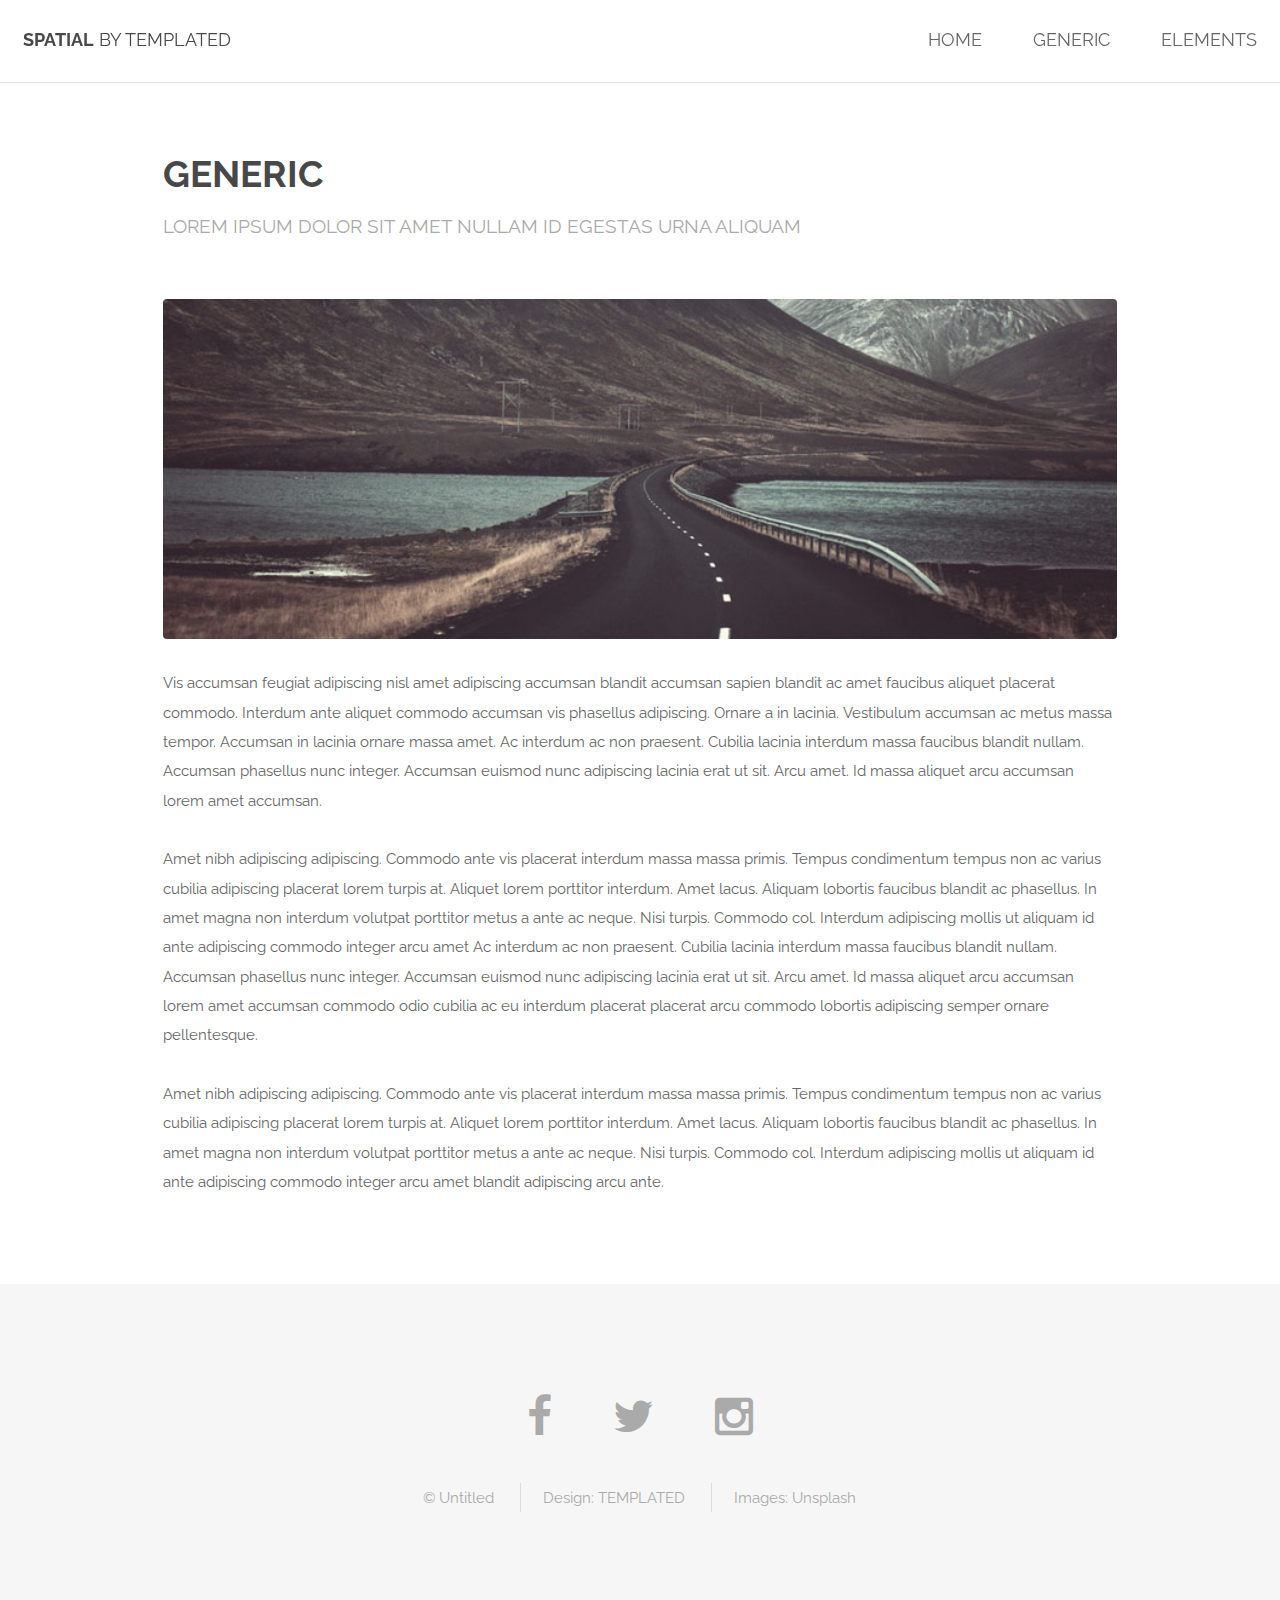
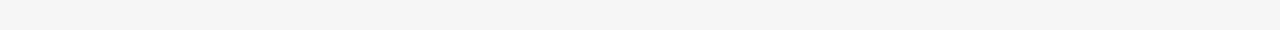
<file: generic.html>
<!DOCTYPE HTML>
<!--
	Spatial by TEMPLATED
	templated.co @templatedco
	Released for free under the Creative Commons Attribution 3.0 license (templated.co/license)
-->
<html>
	<head>
		<title>Generic - Spatial by TEMPLATED</title>
		<meta charset="utf-8" />
		<meta name="viewport" content="width=device-width, initial-scale=1" />
		<link rel="stylesheet" href="assets/css/main.css" />
	</head>
	<body>

		<!-- Header -->
			<header id="header">
				<h1><strong><a href="index.html">Spatial</a></strong> by Templated</h1>
				<nav id="nav">
					<ul>
						<li><a href="index.html">Home</a></li>
						<li><a href="generic.html">Generic</a></li>
						<li><a href="elements.html">Elements</a></li>
					</ul>
				</nav>
			</header>

			<a href="#menu" class="navPanelToggle"><span class="fa fa-bars"></span></a>

		<!-- Main -->
			<section id="main" class="wrapper">
				<div class="container">

					<header class="major special">
						<h2>Generic</h2>
						<p>Lorem ipsum dolor sit amet nullam id egestas urna aliquam</p>
					</header>

					<a href="#" class="image fit"><img src="images/pic01.jpg" alt="" /></a>
					<p>Vis accumsan feugiat adipiscing nisl amet adipiscing accumsan blandit accumsan sapien blandit ac amet faucibus aliquet placerat commodo. Interdum ante aliquet commodo accumsan vis phasellus adipiscing. Ornare a in lacinia. Vestibulum accumsan ac metus massa tempor. Accumsan in lacinia ornare massa amet. Ac interdum ac non praesent. Cubilia lacinia interdum massa faucibus blandit nullam. Accumsan phasellus nunc integer. Accumsan euismod nunc adipiscing lacinia erat ut sit. Arcu amet. Id massa aliquet arcu accumsan lorem amet accumsan.</p>
					<p>Amet nibh adipiscing adipiscing. Commodo ante vis placerat interdum massa massa primis. Tempus condimentum tempus non ac varius cubilia adipiscing placerat lorem turpis at. Aliquet lorem porttitor interdum. Amet lacus. Aliquam lobortis faucibus blandit ac phasellus. In amet magna non interdum volutpat porttitor metus a ante ac neque. Nisi turpis. Commodo col. Interdum adipiscing mollis ut aliquam id ante adipiscing commodo integer arcu amet Ac interdum ac non praesent. Cubilia lacinia interdum massa faucibus blandit nullam. Accumsan phasellus nunc integer. Accumsan euismod nunc adipiscing lacinia erat ut sit. Arcu amet. Id massa aliquet arcu accumsan lorem amet accumsan commodo odio cubilia ac eu interdum placerat placerat arcu commodo lobortis adipiscing semper ornare pellentesque.</p>
					<p>Amet nibh adipiscing adipiscing. Commodo ante vis placerat interdum massa massa primis. Tempus condimentum tempus non ac varius cubilia adipiscing placerat lorem turpis at. Aliquet lorem porttitor interdum. Amet lacus. Aliquam lobortis faucibus blandit ac phasellus. In amet magna non interdum volutpat porttitor metus a ante ac neque. Nisi turpis. Commodo col. Interdum adipiscing mollis ut aliquam id ante adipiscing commodo integer arcu amet blandit adipiscing arcu ante.</p>

				</div>
			</section>

		<!-- Footer -->
			<footer id="footer">
				<div class="container">
					<ul class="icons">
						<li><a href="#" class="icon fa-facebook"></a></li>
						<li><a href="#" class="icon fa-twitter"></a></li>
						<li><a href="#" class="icon fa-instagram"></a></li>
					</ul>
					<ul class="copyright">
						<li>&copy; Untitled</li>
						<li>Design: <a href="http://templated.co">TEMPLATED</a></li>
						<li>Images: <a href="http://unsplash.com">Unsplash</a></li>
					</ul>
				</div>
			</footer>

		<!-- Scripts -->
			<script src="assets/js/jquery.min.js"></script>
			<script src="assets/js/skel.min.js"></script>
			<script src="assets/js/util.js"></script>
			<script src="assets/js/main.js"></script>

	</body>
</html>
</file>
<file: ContactFrom_v7/vendor/daterangepicker/daterangepicker.css>
.daterangepicker {
  position: absolute;
  color: inherit;
  background-color: #fff;
  border-radius: 4px;
  width: 278px;
  padding: 4px;
  margin-top: 1px;
  top: 100px;
  left: 20px;
  /* Calendars */ }
  .daterangepicker:before, .daterangepicker:after {
    position: absolute;
    display: inline-block;
    border-bottom-color: rgba(0, 0, 0, 0.2);
    content: ''; }
  .daterangepicker:before {
    top: -7px;
    border-right: 7px solid transparent;
    border-left: 7px solid transparent;
    border-bottom: 7px solid #ccc; }
  .daterangepicker:after {
    top: -6px;
    border-right: 6px solid transparent;
    border-bottom: 6px solid #fff;
    border-left: 6px solid transparent; }
  .daterangepicker.opensleft:before {
    right: 9px; }
  .daterangepicker.opensleft:after {
    right: 10px; }
  .daterangepicker.openscenter:before {
    left: 0;
    right: 0;
    width: 0;
    margin-left: auto;
    margin-right: auto; }
  .daterangepicker.openscenter:after {
    left: 0;
    right: 0;
    width: 0;
    margin-left: auto;
    margin-right: auto; }
  .daterangepicker.opensright:before {
    left: 9px; }
  .daterangepicker.opensright:after {
    left: 10px; }
  .daterangepicker.dropup {
    margin-top: -5px; }
    .daterangepicker.dropup:before {
      top: initial;
      bottom: -7px;
      border-bottom: initial;
      border-top: 7px solid #ccc; }
    .daterangepicker.dropup:after {
      top: initial;
      bottom: -6px;
      border-bottom: initial;
      border-top: 6px solid #fff; }
  .daterangepicker.dropdown-menu {
    max-width: none;
    z-index: 3001; }
  .daterangepicker.single .ranges, .daterangepicker.single .calendar {
    float: none; }
  .daterangepicker.show-calendar .calendar {
    display: block; }
  .daterangepicker .calendar {
    display: none;
    max-width: 270px;
    margin: 4px; }
    .daterangepicker .calendar.single .calendar-table {
      border: none; }
    .daterangepicker .calendar th, .daterangepicker .calendar td {
      white-space: nowrap;
      text-align: center;
      min-width: 32px; }
  .daterangepicker .calendar-table {
    border: 1px solid #fff;
    padding: 4px;
    border-radius: 4px;
    background-color: #fff; }
  .daterangepicker table {
    width: 100%;
    margin: 0; }
  .daterangepicker td, .daterangepicker th {
    text-align: center;
    width: 20px;
    height: 20px;
    border-radius: 4px;
    border: 1px solid transparent;
    white-space: nowrap;
    cursor: pointer; }
    .daterangepicker td.available:hover, .daterangepicker th.available:hover {
      background-color: #eee;
      border-color: transparent;
      color: inherit; }
    .daterangepicker td.week, .daterangepicker th.week {
      font-size: 80%;
      color: #ccc; }
  .daterangepicker td.off, .daterangepicker td.off.in-range, .daterangepicker td.off.start-date, .daterangepicker td.off.end-date {
    background-color: #fff;
    border-color: transparent;
    color: #999; }
  .daterangepicker td.in-range {
    background-color: #ebf4f8;
    border-color: transparent;
    color: #000;
    border-radius: 0; }
  .daterangepicker td.start-date {
    border-radius: 4px 0 0 4px; }
  .daterangepicker td.end-date {
    border-radius: 0 4px 4px 0; }
  .daterangepicker td.start-date.end-date {
    border-radius: 4px; }
  .daterangepicker td.active, .daterangepicker td.active:hover {
    background-color: #357ebd;
    border-color: transparent;
    color: #fff; }
  .daterangepicker th.month {
    width: auto; }
  .daterangepicker td.disabled, .daterangepicker option.disabled {
    color: #999;
    cursor: not-allowed;
    text-decoration: line-through; }
  .daterangepicker select.monthselect, .daterangepicker select.yearselect {
    font-size: 12px;
    padding: 1px;
    height: auto;
    margin: 0;
    cursor: default; }
  .daterangepicker select.monthselect {
    margin-right: 2%;
    width: 56%; }
  .daterangepicker select.yearselect {
    width: 40%; }
  .daterangepicker select.hourselect, .daterangepicker select.minuteselect, .daterangepicker select.secondselect, .daterangepicker select.ampmselect {
    width: 50px;
    margin-bottom: 0; }
  .daterangepicker .input-mini {
    border: 1px solid #ccc;
    border-radius: 4px;
    color: #555;
    height: 30px;
    line-height: 30px;
    display: block;
    vertical-align: middle;
    margin: 0 0 5px 0;
    padding: 0 6px 0 28px;
    width: 100%; }
    .daterangepicker .input-mini.active {
      border: 1px solid #08c;
      border-radius: 4px; }
  .daterangepicker .daterangepicker_input {
    position: relative; }
    .daterangepicker .daterangepicker_input i {
      position: absolute;
      left: 8px;
      top: 8px; }
  .daterangepicker.rtl .input-mini {
    padding-right: 28px;
    padding-left: 6px; }
  .daterangepicker.rtl .daterangepicker_input i {
    left: auto;
    right: 8px; }
  .daterangepicker .calendar-time {
    text-align: center;
    margin: 5px auto;
    line-height: 30px;
    position: relative;
    padding-left: 28px; }
    .daterangepicker .calendar-time select.disabled {
      color: #ccc;
      cursor: not-allowed; }

.ranges {
  font-size: 11px;
  float: none;
  margin: 4px;
  text-align: left; }
  .ranges ul {
    list-style: none;
    margin: 0 auto;
    padding: 0;
    width: 100%; }
  .ranges li {
    font-size: 13px;
    background-color: #f5f5f5;
    border: 1px solid #f5f5f5;
    border-radius: 4px;
    color: #08c;
    padding: 3px 12px;
    margin-bottom: 8px;
    cursor: pointer; }
    .ranges li:hover {
      background-color: #08c;
      border: 1px solid #08c;
      color: #fff; }
    .ranges li.active {
      background-color: #08c;
      border: 1px solid #08c;
      color: #fff; }

/*  Larger Screen Styling */
@media (min-width: 564px) {
  .daterangepicker {
    width: auto; }
    .daterangepicker .ranges ul {
      width: 160px; }
    .daterangepicker.single .ranges ul {
      width: 100%; }
    .daterangepicker.single .calendar.left {
      clear: none; }
    .daterangepicker.single.ltr .ranges, .daterangepicker.single.ltr .calendar {
      float: left; }
    .daterangepicker.single.rtl .ranges, .daterangepicker.single.rtl .calendar {
      float: right; }
    .daterangepicker.ltr {
      direction: ltr;
      text-align: left; }
      .daterangepicker.ltr .calendar.left {
        clear: left;
        margin-right: 0; }
        .daterangepicker.ltr .calendar.left .calendar-table {
          border-right: none;
          border-top-right-radius: 0;
          border-bottom-right-radius: 0; }
      .daterangepicker.ltr .calendar.right {
        margin-left: 0; }
        .daterangepicker.ltr .calendar.right .calendar-table {
          border-left: none;
          border-top-left-radius: 0;
          border-bottom-left-radius: 0; }
      .daterangepicker.ltr .left .daterangepicker_input {
        padding-right: 12px; }
      .daterangepicker.ltr .calendar.left .calendar-table {
        padding-right: 12px; }
      .daterangepicker.ltr .ranges, .daterangepicker.ltr .calendar {
        float: left; }
    .daterangepicker.rtl {
      direction: rtl;
      text-align: right; }
      .daterangepicker.rtl .calendar.left {
        clear: right;
        margin-left: 0; }
        .daterangepicker.rtl .calendar.left .calendar-table {
          border-left: none;
          border-top-left-radius: 0;
          border-bottom-left-radius: 0; }
      .daterangepicker.rtl .calendar.right {
        margin-right: 0; }
        .daterangepicker.rtl .calendar.right .calendar-table {
          border-right: none;
          border-top-right-radius: 0;
          border-bottom-right-radius: 0; }
      .daterangepicker.rtl .left .daterangepicker_input {
        padding-left: 12px; }
      .daterangepicker.rtl .calendar.left .calendar-table {
        padding-left: 12px; }
      .daterangepicker.rtl .ranges, .daterangepicker.rtl .calendar {
        text-align: right;
        float: right; } }
@media (min-width: 730px) {
  .daterangepicker .ranges {
    width: auto; }
  .daterangepicker.ltr .ranges {
    float: left; }
  .daterangepicker.rtl .ranges {
    float: right; }
  .daterangepicker .calendar.left {
    clear: none !important; } }
</file>
<file: ContactFrom_v7/css/util.css>
/*[ FONT SIZE ]
///////////////////////////////////////////////////////////
*/
.fs-1 {font-size: 1px;}
.fs-2 {font-size: 2px;}
.fs-3 {font-size: 3px;}
.fs-4 {font-size: 4px;}
.fs-5 {font-size: 5px;}
.fs-6 {font-size: 6px;}
.fs-7 {font-size: 7px;}
.fs-8 {font-size: 8px;}
.fs-9 {font-size: 9px;}
.fs-10 {font-size: 10px;}
.fs-11 {font-size: 11px;}
.fs-12 {font-size: 12px;}
.fs-13 {font-size: 13px;}
.fs-14 {font-size: 14px;}
.fs-15 {font-size: 15px;}
.fs-16 {font-size: 16px;}
.fs-17 {font-size: 17px;}
.fs-18 {font-size: 18px;}
.fs-19 {font-size: 19px;}
.fs-20 {font-size: 20px;}
.fs-21 {font-size: 21px;}
.fs-22 {font-size: 22px;}
.fs-23 {font-size: 23px;}
.fs-24 {font-size: 24px;}
.fs-25 {font-size: 25px;}
.fs-26 {font-size: 26px;}
.fs-27 {font-size: 27px;}
.fs-28 {font-size: 28px;}
.fs-29 {font-size: 29px;}
.fs-30 {font-size: 30px;}
.fs-31 {font-size: 31px;}
.fs-32 {font-size: 32px;}
.fs-33 {font-size: 33px;}
.fs-34 {font-size: 34px;}
.fs-35 {font-size: 35px;}
.fs-36 {font-size: 36px;}
.fs-37 {font-size: 37px;}
.fs-38 {font-size: 38px;}
.fs-39 {font-size: 39px;}
.fs-40 {font-size: 40px;}
.fs-41 {font-size: 41px;}
.fs-42 {font-size: 42px;}
.fs-43 {font-size: 43px;}
.fs-44 {font-size: 44px;}
.fs-45 {font-size: 45px;}
.fs-46 {font-size: 46px;}
.fs-47 {font-size: 47px;}
.fs-48 {font-size: 48px;}
.fs-49 {font-size: 49px;}
.fs-50 {font-size: 50px;}
.fs-51 {font-size: 51px;}
.fs-52 {font-size: 52px;}
.fs-53 {font-size: 53px;}
.fs-54 {font-size: 54px;}
.fs-55 {font-size: 55px;}
.fs-56 {font-size: 56px;}
.fs-57 {font-size: 57px;}
.fs-58 {font-size: 58px;}
.fs-59 {font-size: 59px;}
.fs-60 {font-size: 60px;}
.fs-61 {font-size: 61px;}
.fs-62 {font-size: 62px;}
.fs-63 {font-size: 63px;}
.fs-64 {font-size: 64px;}
.fs-65 {font-size: 65px;}
.fs-66 {font-size: 66px;}
.fs-67 {font-size: 67px;}
.fs-68 {font-size: 68px;}
.fs-69 {font-size: 69px;}
.fs-70 {font-size: 70px;}
.fs-71 {font-size: 71px;}
.fs-72 {font-size: 72px;}
.fs-73 {font-size: 73px;}
.fs-74 {font-size: 74px;}
.fs-75 {font-size: 75px;}
.fs-76 {font-size: 76px;}
.fs-77 {font-size: 77px;}
.fs-78 {font-size: 78px;}
.fs-79 {font-size: 79px;}
.fs-80 {font-size: 80px;}
.fs-81 {font-size: 81px;}
.fs-82 {font-size: 82px;}
.fs-83 {font-size: 83px;}
.fs-84 {font-size: 84px;}
.fs-85 {font-size: 85px;}
.fs-86 {font-size: 86px;}
.fs-87 {font-size: 87px;}
.fs-88 {font-size: 88px;}
.fs-89 {font-size: 89px;}
.fs-90 {font-size: 90px;}
.fs-91 {font-size: 91px;}
.fs-92 {font-size: 92px;}
.fs-93 {font-size: 93px;}
.fs-94 {font-size: 94px;}
.fs-95 {font-size: 95px;}
.fs-96 {font-size: 96px;}
.fs-97 {font-size: 97px;}
.fs-98 {font-size: 98px;}
.fs-99 {font-size: 99px;}
.fs-100 {font-size: 100px;}
.fs-101 {font-size: 101px;}
.fs-102 {font-size: 102px;}
.fs-103 {font-size: 103px;}
.fs-104 {font-size: 104px;}
.fs-105 {font-size: 105px;}
.fs-106 {font-size: 106px;}
.fs-107 {font-size: 107px;}
.fs-108 {font-size: 108px;}
.fs-109 {font-size: 109px;}
.fs-110 {font-size: 110px;}
.fs-111 {font-size: 111px;}
.fs-112 {font-size: 112px;}
.fs-113 {font-size: 113px;}
.fs-114 {font-size: 114px;}
.fs-115 {font-size: 115px;}
.fs-116 {font-size: 116px;}
.fs-117 {font-size: 117px;}
.fs-118 {font-size: 118px;}
.fs-119 {font-size: 119px;}
.fs-120 {font-size: 120px;}
.fs-121 {font-size: 121px;}
.fs-122 {font-size: 122px;}
.fs-123 {font-size: 123px;}
.fs-124 {font-size: 124px;}
.fs-125 {font-size: 125px;}
.fs-126 {font-size: 126px;}
.fs-127 {font-size: 127px;}
.fs-128 {font-size: 128px;}
.fs-129 {font-size: 129px;}
.fs-130 {font-size: 130px;}
.fs-131 {font-size: 131px;}
.fs-132 {font-size: 132px;}
.fs-133 {font-size: 133px;}
.fs-134 {font-size: 134px;}
.fs-135 {font-size: 135px;}
.fs-136 {font-size: 136px;}
.fs-137 {font-size: 137px;}
.fs-138 {font-size: 138px;}
.fs-139 {font-size: 139px;}
.fs-140 {font-size: 140px;}
.fs-141 {font-size: 141px;}
.fs-142 {font-size: 142px;}
.fs-143 {font-size: 143px;}
.fs-144 {font-size: 144px;}
.fs-145 {font-size: 145px;}
.fs-146 {font-size: 146px;}
.fs-147 {font-size: 147px;}
.fs-148 {font-size: 148px;}
.fs-149 {font-size: 149px;}
.fs-150 {font-size: 150px;}
.fs-151 {font-size: 151px;}
.fs-152 {font-size: 152px;}
.fs-153 {font-size: 153px;}
.fs-154 {font-size: 154px;}
.fs-155 {font-size: 155px;}
.fs-156 {font-size: 156px;}
.fs-157 {font-size: 157px;}
.fs-158 {font-size: 158px;}
.fs-159 {font-size: 159px;}
.fs-160 {font-size: 160px;}
.fs-161 {font-size: 161px;}
.fs-162 {font-size: 162px;}
.fs-163 {font-size: 163px;}
.fs-164 {font-size: 164px;}
.fs-165 {font-size: 165px;}
.fs-166 {font-size: 166px;}
.fs-167 {font-size: 167px;}
.fs-168 {font-size: 168px;}
.fs-169 {font-size: 169px;}
.fs-170 {font-size: 170px;}
.fs-171 {font-size: 171px;}
.fs-172 {font-size: 172px;}
.fs-173 {font-size: 173px;}
.fs-174 {font-size: 174px;}
.fs-175 {font-size: 175px;}
.fs-176 {font-size: 176px;}
.fs-177 {font-size: 177px;}
.fs-178 {font-size: 178px;}
.fs-179 {font-size: 179px;}
.fs-180 {font-size: 180px;}
.fs-181 {font-size: 181px;}
.fs-182 {font-size: 182px;}
.fs-183 {font-size: 183px;}
.fs-184 {font-size: 184px;}
.fs-185 {font-size: 185px;}
.fs-186 {font-size: 186px;}
.fs-187 {font-size: 187px;}
.fs-188 {font-size: 188px;}
.fs-189 {font-size: 189px;}
.fs-190 {font-size: 190px;}
.fs-191 {font-size: 191px;}
.fs-192 {font-size: 192px;}
.fs-193 {font-size: 193px;}
.fs-194 {font-size: 194px;}
.fs-195 {font-size: 195px;}
.fs-196 {font-size: 196px;}
.fs-197 {font-size: 197px;}
.fs-198 {font-size: 198px;}
.fs-199 {font-size: 199px;}
.fs-200 {font-size: 200px;}

/*[ PADDING ]
///////////////////////////////////////////////////////////
*/
.p-t-0 {padding-top: 0px;}
.p-t-1 {padding-top: 1px;}
.p-t-2 {padding-top: 2px;}
.p-t-3 {padding-top: 3px;}
.p-t-4 {padding-top: 4px;}
.p-t-5 {padding-top: 5px;}
.p-t-6 {padding-top: 6px;}
.p-t-7 {padding-top: 7px;}
.p-t-8 {padding-top: 8px;}
.p-t-9 {padding-top: 9px;}
.p-t-10 {padding-top: 10px;}
.p-t-11 {padding-top: 11px;}
.p-t-12 {padding-top: 12px;}
.p-t-13 {padding-top: 13px;}
.p-t-14 {padding-top: 14px;}
.p-t-15 {padding-top: 15px;}
.p-t-16 {padding-top: 16px;}
.p-t-17 {padding-top: 17px;}
.p-t-18 {padding-top: 18px;}
.p-t-19 {padding-top: 19px;}
.p-t-20 {padding-top: 20px;}
.p-t-21 {padding-top: 21px;}
.p-t-22 {padding-top: 22px;}
.p-t-23 {padding-top: 23px;}
.p-t-24 {padding-top: 24px;}
.p-t-25 {padding-top: 25px;}
.p-t-26 {padding-top: 26px;}
.p-t-27 {padding-top: 27px;}
.p-t-28 {padding-top: 28px;}
.p-t-29 {padding-top: 29px;}
.p-t-30 {padding-top: 30px;}
.p-t-31 {padding-top: 31px;}
.p-t-32 {padding-top: 32px;}
.p-t-33 {padding-top: 33px;}
.p-t-34 {padding-top: 34px;}
.p-t-35 {padding-top: 35px;}
.p-t-36 {padding-top: 36px;}
.p-t-37 {padding-top: 37px;}
.p-t-38 {padding-top: 38px;}
.p-t-39 {padding-top: 39px;}
.p-t-40 {padding-top: 40px;}
.p-t-41 {padding-top: 41px;}
.p-t-42 {padding-top: 42px;}
.p-t-43 {padding-top: 43px;}
.p-t-44 {padding-top: 44px;}
.p-t-45 {padding-top: 45px;}
.p-t-46 {padding-top: 46px;}
.p-t-47 {padding-top: 47px;}
.p-t-48 {padding-top: 48px;}
.p-t-49 {padding-top: 49px;}
.p-t-50 {padding-top: 50px;}
.p-t-51 {padding-top: 51px;}
.p-t-52 {padding-top: 52px;}
.p-t-53 {padding-top: 53px;}
.p-t-54 {padding-top: 54px;}
.p-t-55 {padding-top: 55px;}
.p-t-56 {padding-top: 56px;}
.p-t-57 {padding-top: 57px;}
.p-t-58 {padding-top: 58px;}
.p-t-59 {padding-top: 59px;}
.p-t-60 {padding-top: 60px;}
.p-t-61 {padding-top: 61px;}
.p-t-62 {padding-top: 62px;}
.p-t-63 {padding-top: 63px;}
.p-t-64 {padding-top: 64px;}
.p-t-65 {padding-top: 65px;}
.p-t-66 {padding-top: 66px;}
.p-t-67 {padding-top: 67px;}
.p-t-68 {padding-top: 68px;}
.p-t-69 {padding-top: 69px;}
.p-t-70 {padding-top: 70px;}
.p-t-71 {padding-top: 71px;}
.p-t-72 {padding-top: 72px;}
.p-t-73 {padding-top: 73px;}
.p-t-74 {padding-top: 74px;}
.p-t-75 {padding-top: 75px;}
.p-t-76 {padding-top: 76px;}
.p-t-77 {padding-top: 77px;}
.p-t-78 {padding-top: 78px;}
.p-t-79 {padding-top: 79px;}
.p-t-80 {padding-top: 80px;}
.p-t-81 {padding-top: 81px;}
.p-t-82 {padding-top: 82px;}
.p-t-83 {padding-top: 83px;}
.p-t-84 {padding-top: 84px;}
.p-t-85 {padding-top: 85px;}
.p-t-86 {padding-top: 86px;}
.p-t-87 {padding-top: 87px;}
.p-t-88 {padding-top: 88px;}
.p-t-89 {padding-top: 89px;}
.p-t-90 {padding-top: 90px;}
.p-t-91 {padding-top: 91px;}
.p-t-92 {padding-top: 92px;}
.p-t-93 {padding-top: 93px;}
.p-t-94 {padding-top: 94px;}
.p-t-95 {padding-top: 95px;}
.p-t-96 {padding-top: 96px;}
.p-t-97 {padding-top: 97px;}
.p-t-98 {padding-top: 98px;}
.p-t-99 {padding-top: 99px;}
.p-t-100 {padding-top: 100px;}
.p-t-101 {padding-top: 101px;}
.p-t-102 {padding-top: 102px;}
.p-t-103 {padding-top: 103px;}
.p-t-104 {padding-top: 104px;}
.p-t-105 {padding-top: 105px;}
.p-t-106 {padding-top: 106px;}
.p-t-107 {padding-top: 107px;}
.p-t-108 {padding-top: 108px;}
.p-t-109 {padding-top: 109px;}
.p-t-110 {padding-top: 110px;}
.p-t-111 {padding-top: 111px;}
.p-t-112 {padding-top: 112px;}
.p-t-113 {padding-top: 113px;}
.p-t-114 {padding-top: 114px;}
.p-t-115 {padding-top: 115px;}
.p-t-116 {padding-top: 116px;}
.p-t-117 {padding-top: 117px;}
.p-t-118 {padding-top: 118px;}
.p-t-119 {padding-top: 119px;}
.p-t-120 {padding-top: 120px;}
.p-t-121 {padding-top: 121px;}
.p-t-122 {padding-top: 122px;}
.p-t-123 {padding-top: 123px;}
.p-t-124 {padding-top: 124px;}
.p-t-125 {padding-top: 125px;}
.p-t-126 {padding-top: 126px;}
.p-t-127 {padding-top: 127px;}
.p-t-128 {padding-top: 128px;}
.p-t-129 {padding-top: 129px;}
.p-t-130 {padding-top: 130px;}
.p-t-131 {padding-top: 131px;}
.p-t-132 {padding-top: 132px;}
.p-t-133 {padding-top: 133px;}
.p-t-134 {padding-top: 134px;}
.p-t-135 {padding-top: 135px;}
.p-t-136 {padding-top: 136px;}
.p-t-137 {padding-top: 137px;}
.p-t-138 {padding-top: 138px;}
.p-t-139 {padding-top: 139px;}
.p-t-140 {padding-top: 140px;}
.p-t-141 {padding-top: 141px;}
.p-t-142 {padding-top: 142px;}
.p-t-143 {padding-top: 143px;}
.p-t-144 {padding-top: 144px;}
.p-t-145 {padding-top: 145px;}
.p-t-146 {padding-top: 146px;}
.p-t-147 {padding-top: 147px;}
.p-t-148 {padding-top: 148px;}
.p-t-149 {padding-top: 149px;}
.p-t-150 {padding-top: 150px;}
.p-t-151 {padding-top: 151px;}
.p-t-152 {padding-top: 152px;}
.p-t-153 {padding-top: 153px;}
.p-t-154 {padding-top: 154px;}
.p-t-155 {padding-top: 155px;}
.p-t-156 {padding-top: 156px;}
.p-t-157 {padding-top: 157px;}
.p-t-158 {padding-top: 158px;}
.p-t-159 {padding-top: 159px;}
.p-t-160 {padding-top: 160px;}
.p-t-161 {padding-top: 161px;}
.p-t-162 {padding-top: 162px;}
.p-t-163 {padding-top: 163px;}
.p-t-164 {padding-top: 164px;}
.p-t-165 {padding-top: 165px;}
.p-t-166 {padding-top: 166px;}
.p-t-167 {padding-top: 167px;}
.p-t-168 {padding-top: 168px;}
.p-t-169 {padding-top: 169px;}
.p-t-170 {padding-top: 170px;}
.p-t-171 {padding-top: 171px;}
.p-t-172 {padding-top: 172px;}
.p-t-173 {padding-top: 173px;}
.p-t-174 {padding-top: 174px;}
.p-t-175 {padding-top: 175px;}
.p-t-176 {padding-top: 176px;}
.p-t-177 {padding-top: 177px;}
.p-t-178 {padding-top: 178px;}
.p-t-179 {padding-top: 179px;}
.p-t-180 {padding-top: 180px;}
.p-t-181 {padding-top: 181px;}
.p-t-182 {padding-top: 182px;}
.p-t-183 {padding-top: 183px;}
.p-t-184 {padding-top: 184px;}
.p-t-185 {padding-top: 185px;}
.p-t-186 {padding-top: 186px;}
.p-t-187 {padding-top: 187px;}
.p-t-188 {padding-top: 188px;}
.p-t-189 {padding-top: 189px;}
.p-t-190 {padding-top: 190px;}
.p-t-191 {padding-top: 191px;}
.p-t-192 {padding-top: 192px;}
.p-t-193 {padding-top: 193px;}
.p-t-194 {padding-top: 194px;}
.p-t-195 {padding-top: 195px;}
.p-t-196 {padding-top: 196px;}
.p-t-197 {padding-top: 197px;}
.p-t-198 {padding-top: 198px;}
.p-t-199 {padding-top: 199px;}
.p-t-200 {padding-top: 200px;}
.p-t-201 {padding-top: 201px;}
.p-t-202 {padding-top: 202px;}
.p-t-203 {padding-top: 203px;}
.p-t-204 {padding-top: 204px;}
.p-t-205 {padding-top: 205px;}
.p-t-206 {padding-top: 206px;}
.p-t-207 {padding-top: 207px;}
.p-t-208 {padding-top: 208px;}
.p-t-209 {padding-top: 209px;}
.p-t-210 {padding-top: 210px;}
.p-t-211 {padding-top: 211px;}
.p-t-212 {padding-top: 212px;}
.p-t-213 {padding-top: 213px;}
.p-t-214 {padding-top: 214px;}
.p-t-215 {padding-top: 215px;}
.p-t-216 {padding-top: 216px;}
.p-t-217 {padding-top: 217px;}
.p-t-218 {padding-top: 218px;}
.p-t-219 {padding-top: 219px;}
.p-t-220 {padding-top: 220px;}
.p-t-221 {padding-top: 221px;}
.p-t-222 {padding-top: 222px;}
.p-t-223 {padding-top: 223px;}
.p-t-224 {padding-top: 224px;}
.p-t-225 {padding-top: 225px;}
.p-t-226 {padding-top: 226px;}
.p-t-227 {padding-top: 227px;}
.p-t-228 {padding-top: 228px;}
.p-t-229 {padding-top: 229px;}
.p-t-230 {padding-top: 230px;}
.p-t-231 {padding-top: 231px;}
.p-t-232 {padding-top: 232px;}
.p-t-233 {padding-top: 233px;}
.p-t-234 {padding-top: 234px;}
.p-t-235 {padding-top: 235px;}
.p-t-236 {padding-top: 236px;}
.p-t-237 {padding-top: 237px;}
.p-t-238 {padding-top: 238px;}
.p-t-239 {padding-top: 239px;}
.p-t-240 {padding-top: 240px;}
.p-t-241 {padding-top: 241px;}
.p-t-242 {padding-top: 242px;}
.p-t-243 {padding-top: 243px;}
.p-t-244 {padding-top: 244px;}
.p-t-245 {padding-top: 245px;}
.p-t-246 {padding-top: 246px;}
.p-t-247 {padding-top: 247px;}
.p-t-248 {padding-top: 248px;}
.p-t-249 {padding-top: 249px;}
.p-t-250 {padding-top: 250px;}
.p-b-0 {padding-bottom: 0px;}
.p-b-1 {padding-bottom: 1px;}
.p-b-2 {padding-bottom: 2px;}
.p-b-3 {padding-bottom: 3px;}
.p-b-4 {padding-bottom: 4px;}
.p-b-5 {padding-bottom: 5px;}
.p-b-6 {padding-bottom: 6px;}
.p-b-7 {padding-bottom: 7px;}
.p-b-8 {padding-bottom: 8px;}
.p-b-9 {padding-bottom: 9px;}
.p-b-10 {padding-bottom: 10px;}
.p-b-11 {padding-bottom: 11px;}
.p-b-12 {padding-bottom: 12px;}
.p-b-13 {padding-bottom: 13px;}
.p-b-14 {padding-bottom: 14px;}
.p-b-15 {padding-bottom: 15px;}
.p-b-16 {padding-bottom: 16px;}
.p-b-17 {padding-bottom: 17px;}
.p-b-18 {padding-bottom: 18px;}
.p-b-19 {padding-bottom: 19px;}
.p-b-20 {padding-bottom: 20px;}
.p-b-21 {padding-bottom: 21px;}
.p-b-22 {padding-bottom: 22px;}
.p-b-23 {padding-bottom: 23px;}
.p-b-24 {padding-bottom: 24px;}
.p-b-25 {padding-bottom: 25px;}
.p-b-26 {padding-bottom: 26px;}
.p-b-27 {padding-bottom: 27px;}
.p-b-28 {padding-bottom: 28px;}
.p-b-29 {padding-bottom: 29px;}
.p-b-30 {padding-bottom: 30px;}
.p-b-31 {padding-bottom: 31px;}
.p-b-32 {padding-bottom: 32px;}
.p-b-33 {padding-bottom: 33px;}
.p-b-34 {padding-bottom: 34px;}
.p-b-35 {padding-bottom: 35px;}
.p-b-36 {padding-bottom: 36px;}
.p-b-37 {padding-bottom: 37px;}
.p-b-38 {padding-bottom: 38px;}
.p-b-39 {padding-bottom: 39px;}
.p-b-40 {padding-bottom: 40px;}
.p-b-41 {padding-bottom: 41px;}
.p-b-42 {padding-bottom: 42px;}
.p-b-43 {padding-bottom: 43px;}
.p-b-44 {padding-bottom: 44px;}
.p-b-45 {padding-bottom: 45px;}
.p-b-46 {padding-bottom: 46px;}
.p-b-47 {padding-bottom: 47px;}
.p-b-48 {padding-bottom: 48px;}
.p-b-49 {padding-bottom: 49px;}
.p-b-50 {padding-bottom: 50px;}
.p-b-51 {padding-bottom: 51px;}
.p-b-52 {padding-bottom: 52px;}
.p-b-53 {padding-bottom: 53px;}
.p-b-54 {padding-bottom: 54px;}
.p-b-55 {padding-bottom: 55px;}
.p-b-56 {padding-bottom: 56px;}
.p-b-57 {padding-bottom: 57px;}
.p-b-58 {padding-bottom: 58px;}
.p-b-59 {padding-bottom: 59px;}
.p-b-60 {padding-bottom: 60px;}
.p-b-61 {padding-bottom: 61px;}
.p-b-62 {padding-bottom: 62px;}
.p-b-63 {padding-bottom: 63px;}
.p-b-64 {padding-bottom: 64px;}
.p-b-65 {padding-bottom: 65px;}
.p-b-66 {padding-bottom: 66px;}
.p-b-67 {padding-bottom: 67px;}
.p-b-68 {padding-bottom: 68px;}
.p-b-69 {padding-bottom: 69px;}
.p-b-70 {padding-bottom: 70px;}
.p-b-71 {padding-bottom: 71px;}
.p-b-72 {padding-bottom: 72px;}
.p-b-73 {padding-bottom: 73px;}
.p-b-74 {padding-bottom: 74px;}
.p-b-75 {padding-bottom: 75px;}
.p-b-76 {padding-bottom: 76px;}
.p-b-77 {padding-bottom: 77px;}
.p-b-78 {padding-bottom: 78px;}
.p-b-79 {padding-bottom: 79px;}
.p-b-80 {padding-bottom: 80px;}
.p-b-81 {padding-bottom: 81px;}
.p-b-82 {padding-bottom: 82px;}
.p-b-83 {padding-bottom: 83px;}
.p-b-84 {padding-bottom: 84px;}
.p-b-85 {padding-bottom: 85px;}
.p-b-86 {padding-bottom: 86px;}
.p-b-87 {padding-bottom: 87px;}
.p-b-88 {padding-bottom: 88px;}
.p-b-89 {padding-bottom: 89px;}
.p-b-90 {padding-bottom: 90px;}
.p-b-91 {padding-bottom: 91px;}
.p-b-92 {padding-bottom: 92px;}
.p-b-93 {padding-bottom: 93px;}
.p-b-94 {padding-bottom: 94px;}
.p-b-95 {padding-bottom: 95px;}
.p-b-96 {padding-bottom: 96px;}
.p-b-97 {padding-bottom: 97px;}
.p-b-98 {padding-bottom: 98px;}
.p-b-99 {padding-bottom: 99px;}
.p-b-100 {padding-bottom: 100px;}
.p-b-101 {padding-bottom: 101px;}
.p-b-102 {padding-bottom: 102px;}
.p-b-103 {padding-bottom: 103px;}
.p-b-104 {padding-bottom: 104px;}
.p-b-105 {padding-bottom: 105px;}
.p-b-106 {padding-bottom: 106px;}
.p-b-107 {padding-bottom: 107px;}
.p-b-108 {padding-bottom: 108px;}
.p-b-109 {padding-bottom: 109px;}
.p-b-110 {padding-bottom: 110px;}
.p-b-111 {padding-bottom: 111px;}
.p-b-112 {padding-bottom: 112px;}
.p-b-113 {padding-bottom: 113px;}
.p-b-114 {padding-bottom: 114px;}
.p-b-115 {padding-bottom: 115px;}
.p-b-116 {padding-bottom: 116px;}
.p-b-117 {padding-bottom: 117px;}
.p-b-118 {padding-bottom: 118px;}
.p-b-119 {padding-bottom: 119px;}
.p-b-120 {padding-bottom: 120px;}
.p-b-121 {padding-bottom: 121px;}
.p-b-122 {padding-bottom: 122px;}
.p-b-123 {padding-bottom: 123px;}
.p-b-124 {padding-bottom: 124px;}
.p-b-125 {padding-bottom: 125px;}
.p-b-126 {padding-bottom: 126px;}
.p-b-127 {padding-bottom: 127px;}
.p-b-128 {padding-bottom: 128px;}
.p-b-129 {padding-bottom: 129px;}
.p-b-130 {padding-bottom: 130px;}
.p-b-131 {padding-bottom: 131px;}
.p-b-132 {padding-bottom: 132px;}
.p-b-133 {padding-bottom: 133px;}
.p-b-134 {padding-bottom: 134px;}
.p-b-135 {padding-bottom: 135px;}
.p-b-136 {padding-bottom: 136px;}
.p-b-137 {padding-bottom: 137px;}
.p-b-138 {padding-bottom: 138px;}
.p-b-139 {padding-bottom: 139px;}
.p-b-140 {padding-bottom: 140px;}
.p-b-141 {padding-bottom: 141px;}
.p-b-142 {padding-bottom: 142px;}
.p-b-143 {padding-bottom: 143px;}
.p-b-144 {padding-bottom: 144px;}
.p-b-145 {padding-bottom: 145px;}
.p-b-146 {padding-bottom: 146px;}
.p-b-147 {padding-bottom: 147px;}
.p-b-148 {padding-bottom: 148px;}
.p-b-149 {padding-bottom: 149px;}
.p-b-150 {padding-bottom: 150px;}
.p-b-151 {padding-bottom: 151px;}
.p-b-152 {padding-bottom: 152px;}
.p-b-153 {padding-bottom: 153px;}
.p-b-154 {padding-bottom: 154px;}
.p-b-155 {padding-bottom: 155px;}
.p-b-156 {padding-bottom: 156px;}
.p-b-157 {padding-bottom: 157px;}
.p-b-158 {padding-bottom: 158px;}
.p-b-159 {padding-bottom: 159px;}
.p-b-160 {padding-bottom: 160px;}
.p-b-161 {padding-bottom: 161px;}
.p-b-162 {padding-bottom: 162px;}
.p-b-163 {padding-bottom: 163px;}
.p-b-164 {padding-bottom: 164px;}
.p-b-165 {padding-bottom: 165px;}
.p-b-166 {padding-bottom: 166px;}
.p-b-167 {padding-bottom: 167px;}
.p-b-168 {padding-bottom: 168px;}
.p-b-169 {padding-bottom: 169px;}
.p-b-170 {padding-bottom: 170px;}
.p-b-171 {padding-bottom: 171px;}
.p-b-172 {padding-bottom: 172px;}
.p-b-173 {padding-bottom: 173px;}
.p-b-174 {padding-bottom: 174px;}
.p-b-175 {padding-bottom: 175px;}
.p-b-176 {padding-bottom: 176px;}
.p-b-177 {padding-bottom: 177px;}
.p-b-178 {padding-bottom: 178px;}
.p-b-179 {padding-bottom: 179px;}
.p-b-180 {padding-bottom: 180px;}
.p-b-181 {padding-bottom: 181px;}
.p-b-182 {padding-bottom: 182px;}
.p-b-183 {padding-bottom: 183px;}
.p-b-184 {padding-bottom: 184px;}
.p-b-185 {padding-bottom: 185px;}
.p-b-186 {padding-bottom: 186px;}
.p-b-187 {padding-bottom: 187px;}
.p-b-188 {padding-bottom: 188px;}
.p-b-189 {padding-bottom: 189px;}
.p-b-190 {padding-bottom: 190px;}
.p-b-191 {padding-bottom: 191px;}
.p-b-192 {padding-bottom: 192px;}
.p-b-193 {padding-bottom: 193px;}
.p-b-194 {padding-bottom: 194px;}
.p-b-195 {padding-bottom: 195px;}
.p-b-196 {padding-bottom: 196px;}
.p-b-197 {padding-bottom: 197px;}
.p-b-198 {padding-bottom: 198px;}
.p-b-199 {padding-bottom: 199px;}
.p-b-200 {padding-bottom: 200px;}
.p-b-201 {padding-bottom: 201px;}
.p-b-202 {padding-bottom: 202px;}
.p-b-203 {padding-bottom: 203px;}
.p-b-204 {padding-bottom: 204px;}
.p-b-205 {padding-bottom: 205px;}
.p-b-206 {padding-bottom: 206px;}
.p-b-207 {padding-bottom: 207px;}
.p-b-208 {padding-bottom: 208px;}
.p-b-209 {padding-bottom: 209px;}
.p-b-210 {padding-bottom: 210px;}
.p-b-211 {padding-bottom: 211px;}
.p-b-212 {padding-bottom: 212px;}
.p-b-213 {padding-bottom: 213px;}
.p-b-214 {padding-bottom: 214px;}
.p-b-215 {padding-bottom: 215px;}
.p-b-216 {padding-bottom: 216px;}
.p-b-217 {padding-bottom: 217px;}
.p-b-218 {padding-bottom: 218px;}
.p-b-219 {padding-bottom: 219px;}
.p-b-220 {padding-bottom: 220px;}
.p-b-221 {padding-bottom: 221px;}
.p-b-222 {padding-bottom: 222px;}
.p-b-223 {padding-bottom: 223px;}
.p-b-224 {padding-bottom: 224px;}
.p-b-225 {padding-bottom: 225px;}
.p-b-226 {padding-bottom: 226px;}
.p-b-227 {padding-bottom: 227px;}
.p-b-228 {padding-bottom: 228px;}
.p-b-229 {padding-bottom: 229px;}
.p-b-230 {padding-bottom: 230px;}
.p-b-231 {padding-bottom: 231px;}
.p-b-232 {padding-bottom: 232px;}
.p-b-233 {padding-bottom: 233px;}
.p-b-234 {padding-bottom: 234px;}
.p-b-235 {padding-bottom: 235px;}
.p-b-236 {padding-bottom: 236px;}
.p-b-237 {padding-bottom: 237px;}
.p-b-238 {padding-bottom: 238px;}
.p-b-239 {padding-bottom: 239px;}
.p-b-240 {padding-bottom: 240px;}
.p-b-241 {padding-bottom: 241px;}
.p-b-242 {padding-bottom: 242px;}
.p-b-243 {padding-bottom: 243px;}
.p-b-244 {padding-bottom: 244px;}
.p-b-245 {padding-bottom: 245px;}
.p-b-246 {padding-bottom: 246px;}
.p-b-247 {padding-bottom: 247px;}
.p-b-248 {padding-bottom: 248px;}
.p-b-249 {padding-bottom: 249px;}
.p-b-250 {padding-bottom: 250px;}
.p-l-0 {padding-left: 0px;}
.p-l-1 {padding-left: 1px;}
.p-l-2 {padding-left: 2px;}
.p-l-3 {padding-left: 3px;}
.p-l-4 {padding-left: 4px;}
.p-l-5 {padding-left: 5px;}
.p-l-6 {padding-left: 6px;}
.p-l-7 {padding-left: 7px;}
.p-l-8 {padding-left: 8px;}
.p-l-9 {padding-left: 9px;}
.p-l-10 {padding-left: 10px;}
.p-l-11 {padding-left: 11px;}
.p-l-12 {padding-left: 12px;}
.p-l-13 {padding-left: 13px;}
.p-l-14 {padding-left: 14px;}
.p-l-15 {padding-left: 15px;}
.p-l-16 {padding-left: 16px;}
.p-l-17 {padding-left: 17px;}
.p-l-18 {padding-left: 18px;}
.p-l-19 {padding-left: 19px;}
.p-l-20 {padding-left: 20px;}
.p-l-21 {padding-left: 21px;}
.p-l-22 {padding-left: 22px;}
.p-l-23 {padding-left: 23px;}
.p-l-24 {padding-left: 24px;}
.p-l-25 {padding-left: 25px;}
.p-l-26 {padding-left: 26px;}
.p-l-27 {padding-left: 27px;}
.p-l-28 {padding-left: 28px;}
.p-l-29 {padding-left: 29px;}
.p-l-30 {padding-left: 30px;}
.p-l-31 {padding-left: 31px;}
.p-l-32 {padding-left: 32px;}
.p-l-33 {padding-left: 33px;}
.p-l-34 {padding-left: 34px;}
.p-l-35 {padding-left: 35px;}
.p-l-36 {padding-left: 36px;}
.p-l-37 {padding-left: 37px;}
.p-l-38 {padding-left: 38px;}
.p-l-39 {padding-left: 39px;}
.p-l-40 {padding-left: 40px;}
.p-l-41 {padding-left: 41px;}
.p-l-42 {padding-left: 42px;}
.p-l-43 {padding-left: 43px;}
.p-l-44 {padding-left: 44px;}
.p-l-45 {padding-left: 45px;}
.p-l-46 {padding-left: 46px;}
.p-l-47 {padding-left: 47px;}
.p-l-48 {padding-left: 48px;}
.p-l-49 {padding-left: 49px;}
.p-l-50 {padding-left: 50px;}
.p-l-51 {padding-left: 51px;}
.p-l-52 {padding-left: 52px;}
.p-l-53 {padding-left: 53px;}
.p-l-54 {padding-left: 54px;}
.p-l-55 {padding-left: 55px;}
.p-l-56 {padding-left: 56px;}
.p-l-57 {padding-left: 57px;}
.p-l-58 {padding-left: 58px;}
.p-l-59 {padding-left: 59px;}
.p-l-60 {padding-left: 60px;}
.p-l-61 {padding-left: 61px;}
.p-l-62 {padding-left: 62px;}
.p-l-63 {padding-left: 63px;}
.p-l-64 {padding-left: 64px;}
.p-l-65 {padding-left: 65px;}
.p-l-66 {padding-left: 66px;}
.p-l-67 {padding-left: 67px;}
.p-l-68 {padding-left: 68px;}
.p-l-69 {padding-left: 69px;}
.p-l-70 {padding-left: 70px;}
.p-l-71 {padding-left: 71px;}
.p-l-72 {padding-left: 72px;}
.p-l-73 {padding-left: 73px;}
.p-l-74 {padding-left: 74px;}
.p-l-75 {padding-left: 75px;}
.p-l-76 {padding-left: 76px;}
.p-l-77 {padding-left: 77px;}
.p-l-78 {padding-left: 78px;}
.p-l-79 {padding-left: 79px;}
.p-l-80 {padding-left: 80px;}
.p-l-81 {padding-left: 81px;}
.p-l-82 {padding-left: 82px;}
.p-l-83 {padding-left: 83px;}
.p-l-84 {padding-left: 84px;}
.p-l-85 {padding-left: 85px;}
.p-l-86 {padding-left: 86px;}
.p-l-87 {padding-left: 87px;}
.p-l-88 {padding-left: 88px;}
.p-l-89 {padding-left: 89px;}
.p-l-90 {padding-left: 90px;}
.p-l-91 {padding-left: 91px;}
.p-l-92 {padding-left: 92px;}
.p-l-93 {padding-left: 93px;}
.p-l-94 {padding-left: 94px;}
.p-l-95 {padding-left: 95px;}
.p-l-96 {padding-left: 96px;}
.p-l-97 {padding-left: 97px;}
.p-l-98 {padding-left: 98px;}
.p-l-99 {padding-left: 99px;}
.p-l-100 {padding-left: 100px;}
.p-l-101 {padding-left: 101px;}
.p-l-102 {padding-left: 102px;}
.p-l-103 {padding-left: 103px;}
.p-l-104 {padding-left: 104px;}
.p-l-105 {padding-left: 105px;}
.p-l-106 {padding-left: 106px;}
.p-l-107 {padding-left: 107px;}
.p-l-108 {padding-left: 108px;}
.p-l-109 {padding-left: 109px;}
.p-l-110 {padding-left: 110px;}
.p-l-111 {padding-left: 111px;}
.p-l-112 {padding-left: 112px;}
.p-l-113 {padding-left: 113px;}
.p-l-114 {padding-left: 114px;}
.p-l-115 {padding-left: 115px;}
.p-l-116 {padding-left: 116px;}
.p-l-117 {padding-left: 117px;}
.p-l-118 {padding-left: 118px;}
.p-l-119 {padding-left: 119px;}
.p-l-120 {padding-left: 120px;}
.p-l-121 {padding-left: 121px;}
.p-l-122 {padding-left: 122px;}
.p-l-123 {padding-left: 123px;}
.p-l-124 {padding-left: 124px;}
.p-l-125 {padding-left: 125px;}
.p-l-126 {padding-left: 126px;}
.p-l-127 {padding-left: 127px;}
.p-l-128 {padding-left: 128px;}
.p-l-129 {padding-left: 129px;}
.p-l-130 {padding-left: 130px;}
.p-l-131 {padding-left: 131px;}
.p-l-132 {padding-left: 132px;}
.p-l-133 {padding-left: 133px;}
.p-l-134 {padding-left: 134px;}
.p-l-135 {padding-left: 135px;}
.p-l-136 {padding-left: 136px;}
.p-l-137 {padding-left: 137px;}
.p-l-138 {padding-left: 138px;}
.p-l-139 {padding-left: 139px;}
.p-l-140 {padding-left: 140px;}
.p-l-141 {padding-left: 141px;}
.p-l-142 {padding-left: 142px;}
.p-l-143 {padding-left: 143px;}
.p-l-144 {padding-left: 144px;}
.p-l-145 {padding-left: 145px;}
.p-l-146 {padding-left: 146px;}
.p-l-147 {padding-left: 147px;}
.p-l-148 {padding-left: 148px;}
.p-l-149 {padding-left: 149px;}
.p-l-150 {padding-left: 150px;}
.p-l-151 {padding-left: 151px;}
.p-l-152 {padding-left: 152px;}
.p-l-153 {padding-left: 153px;}
.p-l-154 {padding-left: 154px;}
.p-l-155 {padding-left: 155px;}
.p-l-156 {padding-left: 156px;}
.p-l-157 {padding-left: 157px;}
.p-l-158 {padding-left: 158px;}
.p-l-159 {padding-left: 159px;}
.p-l-160 {padding-left: 160px;}
.p-l-161 {padding-left: 161px;}
.p-l-162 {padding-left: 162px;}
.p-l-163 {padding-left: 163px;}
.p-l-164 {padding-left: 164px;}
.p-l-165 {padding-left: 165px;}
.p-l-166 {padding-left: 166px;}
.p-l-167 {padding-left: 167px;}
.p-l-168 {padding-left: 168px;}
.p-l-169 {padding-left: 169px;}
.p-l-170 {padding-left: 170px;}
.p-l-171 {padding-left: 171px;}
.p-l-172 {padding-left: 172px;}
.p-l-173 {padding-left: 173px;}
.p-l-174 {padding-left: 174px;}
.p-l-175 {padding-left: 175px;}
.p-l-176 {padding-left: 176px;}
.p-l-177 {padding-left: 177px;}
.p-l-178 {padding-left: 178px;}
.p-l-179 {padding-left: 179px;}
.p-l-180 {padding-left: 180px;}
.p-l-181 {padding-left: 181px;}
.p-l-182 {padding-left: 182px;}
.p-l-183 {padding-left: 183px;}
.p-l-184 {padding-left: 184px;}
.p-l-185 {padding-left: 185px;}
.p-l-186 {padding-left: 186px;}
.p-l-187 {padding-left: 187px;}
.p-l-188 {padding-left: 188px;}
.p-l-189 {padding-left: 189px;}
.p-l-190 {padding-left: 190px;}
.p-l-191 {padding-left: 191px;}
.p-l-192 {padding-left: 192px;}
.p-l-193 {padding-left: 193px;}
.p-l-194 {padding-left: 194px;}
.p-l-195 {padding-left: 195px;}
.p-l-196 {padding-left: 196px;}
.p-l-197 {padding-left: 197px;}
.p-l-198 {padding-left: 198px;}
.p-l-199 {padding-left: 199px;}
.p-l-200 {padding-left: 200px;}
.p-l-201 {padding-left: 201px;}
.p-l-202 {padding-left: 202px;}
.p-l-203 {padding-left: 203px;}
.p-l-204 {padding-left: 204px;}
.p-l-205 {padding-left: 205px;}
.p-l-206 {padding-left: 206px;}
.p-l-207 {padding-left: 207px;}
.p-l-208 {padding-left: 208px;}
.p-l-209 {padding-left: 209px;}
.p-l-210 {padding-left: 210px;}
.p-l-211 {padding-left: 211px;}
.p-l-212 {padding-left: 212px;}
.p-l-213 {padding-left: 213px;}
.p-l-214 {padding-left: 214px;}
.p-l-215 {padding-left: 215px;}
.p-l-216 {padding-left: 216px;}
.p-l-217 {padding-left: 217px;}
.p-l-218 {padding-left: 218px;}
.p-l-219 {padding-left: 219px;}
.p-l-220 {padding-left: 220px;}
.p-l-221 {padding-left: 221px;}
.p-l-222 {padding-left: 222px;}
.p-l-223 {padding-left: 223px;}
.p-l-224 {padding-left: 224px;}
.p-l-225 {padding-left: 225px;}
.p-l-226 {padding-left: 226px;}
.p-l-227 {padding-left: 227px;}
.p-l-228 {padding-left: 228px;}
.p-l-229 {padding-left: 229px;}
.p-l-230 {padding-left: 230px;}
.p-l-231 {padding-left: 231px;}
.p-l-232 {padding-left: 232px;}
.p-l-233 {padding-left: 233px;}
.p-l-234 {padding-left: 234px;}
.p-l-235 {padding-left: 235px;}
.p-l-236 {padding-left: 236px;}
.p-l-237 {padding-left: 237px;}
.p-l-238 {padding-left: 238px;}
.p-l-239 {padding-left: 239px;}
.p-l-240 {padding-left: 240px;}
.p-l-241 {padding-left: 241px;}
.p-l-242 {padding-left: 242px;}
.p-l-243 {padding-left: 243px;}
.p-l-244 {padding-left: 244px;}
.p-l-245 {padding-left: 245px;}
.p-l-246 {padding-left: 246px;}
.p-l-247 {padding-left: 247px;}
.p-l-248 {padding-left: 248px;}
.p-l-249 {padding-left: 249px;}
.p-l-250 {padding-left: 250px;}
.p-r-0 {padding-right: 0px;}
.p-r-1 {padding-right: 1px;}
.p-r-2 {padding-right: 2px;}
.p-r-3 {padding-right: 3px;}
.p-r-4 {padding-right: 4px;}
.p-r-5 {padding-right: 5px;}
.p-r-6 {padding-right: 6px;}
.p-r-7 {padding-right: 7px;}
.p-r-8 {padding-right: 8px;}
.p-r-9 {padding-right: 9px;}
.p-r-10 {padding-right: 10px;}
.p-r-11 {padding-right: 11px;}
.p-r-12 {padding-right: 12px;}
.p-r-13 {padding-right: 13px;}
.p-r-14 {padding-right: 14px;}
.p-r-15 {padding-right: 15px;}
.p-r-16 {padding-right: 16px;}
.p-r-17 {padding-right: 17px;}
.p-r-18 {padding-right: 18px;}
.p-r-19 {padding-right: 19px;}
.p-r-20 {padding-right: 20px;}
.p-r-21 {padding-right: 21px;}
.p-r-22 {padding-right: 22px;}
.p-r-23 {padding-right: 23px;}
.p-r-24 {padding-right: 24px;}
.p-r-25 {padding-right: 25px;}
.p-r-26 {padding-right: 26px;}
.p-r-27 {padding-right: 27px;}
.p-r-28 {padding-right: 28px;}
.p-r-29 {padding-right: 29px;}
.p-r-30 {padding-right: 30px;}
.p-r-31 {padding-right: 31px;}
.p-r-32 {padding-right: 32px;}
.p-r-33 {padding-right: 33px;}
.p-r-34 {padding-right: 34px;}
.p-r-35 {padding-right: 35px;}
.p-r-36 {padding-right: 36px;}
.p-r-37 {padding-right: 37px;}
.p-r-38 {padding-right: 38px;}
.p-r-39 {padding-right: 39px;}
.p-r-40 {padding-right: 40px;}
.p-r-41 {padding-right: 41px;}
.p-r-42 {padding-right: 42px;}
.p-r-43 {padding-right: 43px;}
.p-r-44 {padding-right: 44px;}
.p-r-45 {padding-right: 45px;}
.p-r-46 {padding-right: 46px;}
.p-r-47 {padding-right: 47px;}
.p-r-48 {padding-right: 48px;}
.p-r-49 {padding-right: 49px;}
.p-r-50 {padding-right: 50px;}
.p-r-51 {padding-right: 51px;}
.p-r-52 {padding-right: 52px;}
.p-r-53 {padding-right: 53px;}
.p-r-54 {padding-right: 54px;}
.p-r-55 {padding-right: 55px;}
.p-r-56 {padding-right: 56px;}
.p-r-57 {padding-right: 57px;}
.p-r-58 {padding-right: 58px;}
.p-r-59 {padding-right: 59px;}
.p-r-60 {padding-right: 60px;}
.p-r-61 {padding-right: 61px;}
.p-r-62 {padding-right: 62px;}
.p-r-63 {padding-right: 63px;}
.p-r-64 {padding-right: 64px;}
.p-r-65 {padding-right: 65px;}
.p-r-66 {padding-right: 66px;}
.p-r-67 {padding-right: 67px;}
.p-r-68 {padding-right: 68px;}
.p-r-69 {padding-right: 69px;}
.p-r-70 {padding-right: 70px;}
.p-r-71 {padding-right: 71px;}
.p-r-72 {padding-right: 72px;}
.p-r-73 {padding-right: 73px;}
.p-r-74 {padding-right: 74px;}
.p-r-75 {padding-right: 75px;}
.p-r-76 {padding-right: 76px;}
.p-r-77 {padding-right: 77px;}
.p-r-78 {padding-right: 78px;}
.p-r-79 {padding-right: 79px;}
.p-r-80 {padding-right: 80px;}
.p-r-81 {padding-right: 81px;}
.p-r-82 {padding-right: 82px;}
.p-r-83 {padding-right: 83px;}
.p-r-84 {padding-right: 84px;}
.p-r-85 {padding-right: 85px;}
.p-r-86 {padding-right: 86px;}
.p-r-87 {padding-right: 87px;}
.p-r-88 {padding-right: 88px;}
.p-r-89 {padding-right: 89px;}
.p-r-90 {padding-right: 90px;}
.p-r-91 {padding-right: 91px;}
.p-r-92 {padding-right: 92px;}
.p-r-93 {padding-right: 93px;}
.p-r-94 {padding-right: 94px;}
.p-r-95 {padding-right: 95px;}
.p-r-96 {padding-right: 96px;}
.p-r-97 {padding-right: 97px;}
.p-r-98 {padding-right: 98px;}
.p-r-99 {padding-right: 99px;}
.p-r-100 {padding-right: 100px;}
.p-r-101 {padding-right: 101px;}
.p-r-102 {padding-right: 102px;}
.p-r-103 {padding-right: 103px;}
.p-r-104 {padding-right: 104px;}
.p-r-105 {padding-right: 105px;}
.p-r-106 {padding-right: 106px;}
.p-r-107 {padding-right: 107px;}
.p-r-108 {padding-right: 108px;}
.p-r-109 {padding-right: 109px;}
.p-r-110 {padding-right: 110px;}
.p-r-111 {padding-right: 111px;}
.p-r-112 {padding-right: 112px;}
.p-r-113 {padding-right: 113px;}
.p-r-114 {padding-right: 114px;}
.p-r-115 {padding-right: 115px;}
.p-r-116 {padding-right: 116px;}
.p-r-117 {padding-right: 117px;}
.p-r-118 {padding-right: 118px;}
.p-r-119 {padding-right: 119px;}
.p-r-120 {padding-right: 120px;}
.p-r-121 {padding-right: 121px;}
.p-r-122 {padding-right: 122px;}
.p-r-123 {padding-right: 123px;}
.p-r-124 {padding-right: 124px;}
.p-r-125 {padding-right: 125px;}
.p-r-126 {padding-right: 126px;}
.p-r-127 {padding-right: 127px;}
.p-r-128 {padding-right: 128px;}
.p-r-129 {padding-right: 129px;}
.p-r-130 {padding-right: 130px;}
.p-r-131 {padding-right: 131px;}
.p-r-132 {padding-right: 132px;}
.p-r-133 {padding-right: 133px;}
.p-r-134 {padding-right: 134px;}
.p-r-135 {padding-right: 135px;}
.p-r-136 {padding-right: 136px;}
.p-r-137 {padding-right: 137px;}
.p-r-138 {padding-right: 138px;}
.p-r-139 {padding-right: 139px;}
.p-r-140 {padding-right: 140px;}
.p-r-141 {padding-right: 141px;}
.p-r-142 {padding-right: 142px;}
.p-r-143 {padding-right: 143px;}
.p-r-144 {padding-right: 144px;}
.p-r-145 {padding-right: 145px;}
.p-r-146 {padding-right: 146px;}
.p-r-147 {padding-right: 147px;}
.p-r-148 {padding-right: 148px;}
.p-r-149 {padding-right: 149px;}
.p-r-150 {padding-right: 150px;}
.p-r-151 {padding-right: 151px;}
.p-r-152 {padding-right: 152px;}
.p-r-153 {padding-right: 153px;}
.p-r-154 {padding-right: 154px;}
.p-r-155 {padding-right: 155px;}
.p-r-156 {padding-right: 156px;}
.p-r-157 {padding-right: 157px;}
.p-r-158 {padding-right: 158px;}
.p-r-159 {padding-right: 159px;}
.p-r-160 {padding-right: 160px;}
.p-r-161 {padding-right: 161px;}
.p-r-162 {padding-right: 162px;}
.p-r-163 {padding-right: 163px;}
.p-r-164 {padding-right: 164px;}
.p-r-165 {padding-right: 165px;}
.p-r-166 {padding-right: 166px;}
.p-r-167 {padding-right: 167px;}
.p-r-168 {padding-right: 168px;}
.p-r-169 {padding-right: 169px;}
.p-r-170 {padding-right: 170px;}
.p-r-171 {padding-right: 171px;}
.p-r-172 {padding-right: 172px;}
.p-r-173 {padding-right: 173px;}
.p-r-174 {padding-right: 174px;}
.p-r-175 {padding-right: 175px;}
.p-r-176 {padding-right: 176px;}
.p-r-177 {padding-right: 177px;}
.p-r-178 {padding-right: 178px;}
.p-r-179 {padding-right: 179px;}
.p-r-180 {padding-right: 180px;}
.p-r-181 {padding-right: 181px;}
.p-r-182 {padding-right: 182px;}
.p-r-183 {padding-right: 183px;}
.p-r-184 {padding-right: 184px;}
.p-r-185 {padding-right: 185px;}
.p-r-186 {padding-right: 186px;}
.p-r-187 {padding-right: 187px;}
.p-r-188 {padding-right: 188px;}
.p-r-189 {padding-right: 189px;}
.p-r-190 {padding-right: 190px;}
.p-r-191 {padding-right: 191px;}
.p-r-192 {padding-right: 192px;}
.p-r-193 {padding-right: 193px;}
.p-r-194 {padding-right: 194px;}
.p-r-195 {padding-right: 195px;}
.p-r-196 {padding-right: 196px;}
.p-r-197 {padding-right: 197px;}
.p-r-198 {padding-right: 198px;}
.p-r-199 {padding-right: 199px;}
.p-r-200 {padding-right: 200px;}
.p-r-201 {padding-right: 201px;}
.p-r-202 {padding-right: 202px;}
.p-r-203 {padding-right: 203px;}
.p-r-204 {padding-right: 204px;}
.p-r-205 {padding-right: 205px;}
.p-r-206 {padding-right: 206px;}
.p-r-207 {padding-right: 207px;}
.p-r-208 {padding-right: 208px;}
.p-r-209 {padding-right: 209px;}
.p-r-210 {padding-right: 210px;}
.p-r-211 {padding-right: 211px;}
.p-r-212 {padding-right: 212px;}
.p-r-213 {padding-right: 213px;}
.p-r-214 {padding-right: 214px;}
.p-r-215 {padding-right: 215px;}
.p-r-216 {padding-right: 216px;}
.p-r-217 {padding-right: 217px;}
.p-r-218 {padding-right: 218px;}
.p-r-219 {padding-right: 219px;}
.p-r-220 {padding-right: 220px;}
.p-r-221 {padding-right: 221px;}
.p-r-222 {padding-right: 222px;}
.p-r-223 {padding-right: 223px;}
.p-r-224 {padding-right: 224px;}
.p-r-225 {padding-right: 225px;}
.p-r-226 {padding-right: 226px;}
.p-r-227 {padding-right: 227px;}
.p-r-228 {padding-right: 228px;}
.p-r-229 {padding-right: 229px;}
.p-r-230 {padding-right: 230px;}
.p-r-231 {padding-right: 231px;}
.p-r-232 {padding-right: 232px;}
.p-r-233 {padding-right: 233px;}
.p-r-234 {padding-right: 234px;}
.p-r-235 {padding-right: 235px;}
.p-r-236 {padding-right: 236px;}
.p-r-237 {padding-right: 237px;}
.p-r-238 {padding-right: 238px;}
.p-r-239 {padding-right: 239px;}
.p-r-240 {padding-right: 240px;}
.p-r-241 {padding-right: 241px;}
.p-r-242 {padding-right: 242px;}
.p-r-243 {padding-right: 243px;}
.p-r-244 {padding-right: 244px;}
.p-r-245 {padding-right: 245px;}
.p-r-246 {padding-right: 246px;}
.p-r-247 {padding-right: 247px;}
.p-r-248 {padding-right: 248px;}
.p-r-249 {padding-right: 249px;}
.p-r-250 {padding-right: 250px;}

/*[ MARGIN ]
///////////////////////////////////////////////////////////
*/
.m-t-0 {margin-top: 0px;}
.m-t-1 {margin-top: 1px;}
.m-t-2 {margin-top: 2px;}
.m-t-3 {margin-top: 3px;}
.m-t-4 {margin-top: 4px;}
.m-t-5 {margin-top: 5px;}
.m-t-6 {margin-top: 6px;}
.m-t-7 {margin-top: 7px;}
.m-t-8 {margin-top: 8px;}
.m-t-9 {margin-top: 9px;}
.m-t-10 {margin-top: 10px;}
.m-t-11 {margin-top: 11px;}
.m-t-12 {margin-top: 12px;}
.m-t-13 {margin-top: 13px;}
.m-t-14 {margin-top: 14px;}
.m-t-15 {margin-top: 15px;}
.m-t-16 {margin-top: 16px;}
.m-t-17 {margin-top: 17px;}
.m-t-18 {margin-top: 18px;}
.m-t-19 {margin-top: 19px;}
.m-t-20 {margin-top: 20px;}
.m-t-21 {margin-top: 21px;}
.m-t-22 {margin-top: 22px;}
.m-t-23 {margin-top: 23px;}
.m-t-24 {margin-top: 24px;}
.m-t-25 {margin-top: 25px;}
.m-t-26 {margin-top: 26px;}
.m-t-27 {margin-top: 27px;}
.m-t-28 {margin-top: 28px;}
.m-t-29 {margin-top: 29px;}
.m-t-30 {margin-top: 30px;}
.m-t-31 {margin-top: 31px;}
.m-t-32 {margin-top: 32px;}
.m-t-33 {margin-top: 33px;}
.m-t-34 {margin-top: 34px;}
.m-t-35 {margin-top: 35px;}
.m-t-36 {margin-top: 36px;}
.m-t-37 {margin-top: 37px;}
.m-t-38 {margin-top: 38px;}
.m-t-39 {margin-top: 39px;}
.m-t-40 {margin-top: 40px;}
.m-t-41 {margin-top: 41px;}
.m-t-42 {margin-top: 42px;}
.m-t-43 {margin-top: 43px;}
.m-t-44 {margin-top: 44px;}
.m-t-45 {margin-top: 45px;}
.m-t-46 {margin-top: 46px;}
.m-t-47 {margin-top: 47px;}
.m-t-48 {margin-top: 48px;}
.m-t-49 {margin-top: 49px;}
.m-t-50 {margin-top: 50px;}
.m-t-51 {margin-top: 51px;}
.m-t-52 {margin-top: 52px;}
.m-t-53 {margin-top: 53px;}
.m-t-54 {margin-top: 54px;}
.m-t-55 {margin-top: 55px;}
.m-t-56 {margin-top: 56px;}
.m-t-57 {margin-top: 57px;}
.m-t-58 {margin-top: 58px;}
.m-t-59 {margin-top: 59px;}
.m-t-60 {margin-top: 60px;}
.m-t-61 {margin-top: 61px;}
.m-t-62 {margin-top: 62px;}
.m-t-63 {margin-top: 63px;}
.m-t-64 {margin-top: 64px;}
.m-t-65 {margin-top: 65px;}
.m-t-66 {margin-top: 66px;}
.m-t-67 {margin-top: 67px;}
.m-t-68 {margin-top: 68px;}
.m-t-69 {margin-top: 69px;}
.m-t-70 {margin-top: 70px;}
.m-t-71 {margin-top: 71px;}
.m-t-72 {margin-top: 72px;}
.m-t-73 {margin-top: 73px;}
.m-t-74 {margin-top: 74px;}
.m-t-75 {margin-top: 75px;}
.m-t-76 {margin-top: 76px;}
.m-t-77 {margin-top: 77px;}
.m-t-78 {margin-top: 78px;}
.m-t-79 {margin-top: 79px;}
.m-t-80 {margin-top: 80px;}
.m-t-81 {margin-top: 81px;}
.m-t-82 {margin-top: 82px;}
.m-t-83 {margin-top: 83px;}
.m-t-84 {margin-top: 84px;}
.m-t-85 {margin-top: 85px;}
.m-t-86 {margin-top: 86px;}
.m-t-87 {margin-top: 87px;}
.m-t-88 {margin-top: 88px;}
.m-t-89 {margin-top: 89px;}
.m-t-90 {margin-top: 90px;}
.m-t-91 {margin-top: 91px;}
.m-t-92 {margin-top: 92px;}
.m-t-93 {margin-top: 93px;}
.m-t-94 {margin-top: 94px;}
.m-t-95 {margin-top: 95px;}
.m-t-96 {margin-top: 96px;}
.m-t-97 {margin-top: 97px;}
.m-t-98 {margin-top: 98px;}
.m-t-99 {margin-top: 99px;}
.m-t-100 {margin-top: 100px;}
.m-t-101 {margin-top: 101px;}
.m-t-102 {margin-top: 102px;}
.m-t-103 {margin-top: 103px;}
.m-t-104 {margin-top: 104px;}
.m-t-105 {margin-top: 105px;}
.m-t-106 {margin-top: 106px;}
.m-t-107 {margin-top: 107px;}
.m-t-108 {margin-top: 108px;}
.m-t-109 {margin-top: 109px;}
.m-t-110 {margin-top: 110px;}
.m-t-111 {margin-top: 111px;}
.m-t-112 {margin-top: 112px;}
.m-t-113 {margin-top: 113px;}
.m-t-114 {margin-top: 114px;}
.m-t-115 {margin-top: 115px;}
.m-t-116 {margin-top: 116px;}
.m-t-117 {margin-top: 117px;}
.m-t-118 {margin-top: 118px;}
.m-t-119 {margin-top: 119px;}
.m-t-120 {margin-top: 120px;}
.m-t-121 {margin-top: 121px;}
.m-t-122 {margin-top: 122px;}
.m-t-123 {margin-top: 123px;}
.m-t-124 {margin-top: 124px;}
.m-t-125 {margin-top: 125px;}
.m-t-126 {margin-top: 126px;}
.m-t-127 {margin-top: 127px;}
.m-t-128 {margin-top: 128px;}
.m-t-129 {margin-top: 129px;}
.m-t-130 {margin-top: 130px;}
.m-t-131 {margin-top: 131px;}
.m-t-132 {margin-top: 132px;}
.m-t-133 {margin-top: 133px;}
.m-t-134 {margin-top: 134px;}
.m-t-135 {margin-top: 135px;}
.m-t-136 {margin-top: 136px;}
.m-t-137 {margin-top: 137px;}
.m-t-138 {margin-top: 138px;}
.m-t-139 {margin-top: 139px;}
.m-t-140 {margin-top: 140px;}
.m-t-141 {margin-top: 141px;}
.m-t-142 {margin-top: 142px;}
.m-t-143 {margin-top: 143px;}
.m-t-144 {margin-top: 144px;}
.m-t-145 {margin-top: 145px;}
.m-t-146 {margin-top: 146px;}
.m-t-147 {margin-top: 147px;}
.m-t-148 {margin-top: 148px;}
.m-t-149 {margin-top: 149px;}
.m-t-150 {margin-top: 150px;}
.m-t-151 {margin-top: 151px;}
.m-t-152 {margin-top: 152px;}
.m-t-153 {margin-top: 153px;}
.m-t-154 {margin-top: 154px;}
.m-t-155 {margin-top: 155px;}
.m-t-156 {margin-top: 156px;}
.m-t-157 {margin-top: 157px;}
.m-t-158 {margin-top: 158px;}
.m-t-159 {margin-top: 159px;}
.m-t-160 {margin-top: 160px;}
.m-t-161 {margin-top: 161px;}
.m-t-162 {margin-top: 162px;}
.m-t-163 {margin-top: 163px;}
.m-t-164 {margin-top: 164px;}
.m-t-165 {margin-top: 165px;}
.m-t-166 {margin-top: 166px;}
.m-t-167 {margin-top: 167px;}
.m-t-168 {margin-top: 168px;}
.m-t-169 {margin-top: 169px;}
.m-t-170 {margin-top: 170px;}
.m-t-171 {margin-top: 171px;}
.m-t-172 {margin-top: 172px;}
.m-t-173 {margin-top: 173px;}
.m-t-174 {margin-top: 174px;}
.m-t-175 {margin-top: 175px;}
.m-t-176 {margin-top: 176px;}
.m-t-177 {margin-top: 177px;}
.m-t-178 {margin-top: 178px;}
.m-t-179 {margin-top: 179px;}
.m-t-180 {margin-top: 180px;}
.m-t-181 {margin-top: 181px;}
.m-t-182 {margin-top: 182px;}
.m-t-183 {margin-top: 183px;}
.m-t-184 {margin-top: 184px;}
.m-t-185 {margin-top: 185px;}
.m-t-186 {margin-top: 186px;}
.m-t-187 {margin-top: 187px;}
.m-t-188 {margin-top: 188px;}
.m-t-189 {margin-top: 189px;}
.m-t-190 {margin-top: 190px;}
.m-t-191 {margin-top: 191px;}
.m-t-192 {margin-top: 192px;}
.m-t-193 {margin-top: 193px;}
.m-t-194 {margin-top: 194px;}
.m-t-195 {margin-top: 195px;}
.m-t-196 {margin-top: 196px;}
.m-t-197 {margin-top: 197px;}
.m-t-198 {margin-top: 198px;}
.m-t-199 {margin-top: 199px;}
.m-t-200 {margin-top: 200px;}
.m-t-201 {margin-top: 201px;}
.m-t-202 {margin-top: 202px;}
.m-t-203 {margin-top: 203px;}
.m-t-204 {margin-top: 204px;}
.m-t-205 {margin-top: 205px;}
.m-t-206 {margin-top: 206px;}
.m-t-207 {margin-top: 207px;}
.m-t-208 {margin-top: 208px;}
.m-t-209 {margin-top: 209px;}
.m-t-210 {margin-top: 210px;}
.m-t-211 {margin-top: 211px;}
.m-t-212 {margin-top: 212px;}
.m-t-213 {margin-top: 213px;}
.m-t-214 {margin-top: 214px;}
.m-t-215 {margin-top: 215px;}
.m-t-216 {margin-top: 216px;}
.m-t-217 {margin-top: 217px;}
.m-t-218 {margin-top: 218px;}
.m-t-219 {margin-top: 219px;}
.m-t-220 {margin-top: 220px;}
.m-t-221 {margin-top: 221px;}
.m-t-222 {margin-top: 222px;}
.m-t-223 {margin-top: 223px;}
.m-t-224 {margin-top: 224px;}
.m-t-225 {margin-top: 225px;}
.m-t-226 {margin-top: 226px;}
.m-t-227 {margin-top: 227px;}
.m-t-228 {margin-top: 228px;}
.m-t-229 {margin-top: 229px;}
.m-t-230 {margin-top: 230px;}
.m-t-231 {margin-top: 231px;}
.m-t-232 {margin-top: 232px;}
.m-t-233 {margin-top: 233px;}
.m-t-234 {margin-top: 234px;}
.m-t-235 {margin-top: 235px;}
.m-t-236 {margin-top: 236px;}
.m-t-237 {margin-top: 237px;}
.m-t-238 {margin-top: 238px;}
.m-t-239 {margin-top: 239px;}
.m-t-240 {margin-top: 240px;}
.m-t-241 {margin-top: 241px;}
.m-t-242 {margin-top: 242px;}
.m-t-243 {margin-top: 243px;}
.m-t-244 {margin-top: 244px;}
.m-t-245 {margin-top: 245px;}
.m-t-246 {margin-top: 246px;}
.m-t-247 {margin-top: 247px;}
.m-t-248 {margin-top: 248px;}
.m-t-249 {margin-top: 249px;}
.m-t-250 {margin-top: 250px;}
.m-b-0 {margin-bottom: 0px;}
.m-b-1 {margin-bottom: 1px;}
.m-b-2 {margin-bottom: 2px;}
.m-b-3 {margin-bottom: 3px;}
.m-b-4 {margin-bottom: 4px;}
.m-b-5 {margin-bottom: 5px;}
.m-b-6 {margin-bottom: 6px;}
.m-b-7 {margin-bottom: 7px;}
.m-b-8 {margin-bottom: 8px;}
.m-b-9 {margin-bottom: 9px;}
.m-b-10 {margin-bottom: 10px;}
.m-b-11 {margin-bottom: 11px;}
.m-b-12 {margin-bottom: 12px;}
.m-b-13 {margin-bottom: 13px;}
.m-b-14 {margin-bottom: 14px;}
.m-b-15 {margin-bottom: 15px;}
.m-b-16 {margin-bottom: 16px;}
.m-b-17 {margin-bottom: 17px;}
.m-b-18 {margin-bottom: 18px;}
.m-b-19 {margin-bottom: 19px;}
.m-b-20 {margin-bottom: 20px;}
.m-b-21 {margin-bottom: 21px;}
.m-b-22 {margin-bottom: 22px;}
.m-b-23 {margin-bottom: 23px;}
.m-b-24 {margin-bottom: 24px;}
.m-b-25 {margin-bottom: 25px;}
.m-b-26 {margin-bottom: 26px;}
.m-b-27 {margin-bottom: 27px;}
.m-b-28 {margin-bottom: 28px;}
.m-b-29 {margin-bottom: 29px;}
.m-b-30 {margin-bottom: 30px;}
.m-b-31 {margin-bottom: 31px;}
.m-b-32 {margin-bottom: 32px;}
.m-b-33 {margin-bottom: 33px;}
.m-b-34 {margin-bottom: 34px;}
.m-b-35 {margin-bottom: 35px;}
.m-b-36 {margin-bottom: 36px;}
.m-b-37 {margin-bottom: 37px;}
.m-b-38 {margin-bottom: 38px;}
.m-b-39 {margin-bottom: 39px;}
.m-b-40 {margin-bottom: 40px;}
.m-b-41 {margin-bottom: 41px;}
.m-b-42 {margin-bottom: 42px;}
.m-b-43 {margin-bottom: 43px;}
.m-b-44 {margin-bottom: 44px;}
.m-b-45 {margin-bottom: 45px;}
.m-b-46 {margin-bottom: 46px;}
.m-b-47 {margin-bottom: 47px;}
.m-b-48 {margin-bottom: 48px;}
.m-b-49 {margin-bottom: 49px;}
.m-b-50 {margin-bottom: 50px;}
.m-b-51 {margin-bottom: 51px;}
.m-b-52 {margin-bottom: 52px;}
.m-b-53 {margin-bottom: 53px;}
.m-b-54 {margin-bottom: 54px;}
.m-b-55 {margin-bottom: 55px;}
.m-b-56 {margin-bottom: 56px;}
.m-b-57 {margin-bottom: 57px;}
.m-b-58 {margin-bottom: 58px;}
.m-b-59 {margin-bottom: 59px;}
.m-b-60 {margin-bottom: 60px;}
.m-b-61 {margin-bottom: 61px;}
.m-b-62 {margin-bottom: 62px;}
.m-b-63 {margin-bottom: 63px;}
.m-b-64 {margin-bottom: 64px;}
.m-b-65 {margin-bottom: 65px;}
.m-b-66 {margin-bottom: 66px;}
.m-b-67 {margin-bottom: 67px;}
.m-b-68 {margin-bottom: 68px;}
.m-b-69 {margin-bottom: 69px;}
.m-b-70 {margin-bottom: 70px;}
.m-b-71 {margin-bottom: 71px;}
.m-b-72 {margin-bottom: 72px;}
.m-b-73 {margin-bottom: 73px;}
.m-b-74 {margin-bottom: 74px;}
.m-b-75 {margin-bottom: 75px;}
.m-b-76 {margin-bottom: 76px;}
.m-b-77 {margin-bottom: 77px;}
.m-b-78 {margin-bottom: 78px;}
.m-b-79 {margin-bottom: 79px;}
.m-b-80 {margin-bottom: 80px;}
.m-b-81 {margin-bottom: 81px;}
.m-b-82 {margin-bottom: 82px;}
.m-b-83 {margin-bottom: 83px;}
.m-b-84 {margin-bottom: 84px;}
.m-b-85 {margin-bottom: 85px;}
.m-b-86 {margin-bottom: 86px;}
.m-b-87 {margin-bottom: 87px;}
.m-b-88 {margin-bottom: 88px;}
.m-b-89 {margin-bottom: 89px;}
.m-b-90 {margin-bottom: 90px;}
.m-b-91 {margin-bottom: 91px;}
.m-b-92 {margin-bottom: 92px;}
.m-b-93 {margin-bottom: 93px;}
.m-b-94 {margin-bottom: 94px;}
.m-b-95 {margin-bottom: 95px;}
.m-b-96 {margin-bottom: 96px;}
.m-b-97 {margin-bottom: 97px;}
.m-b-98 {margin-bottom: 98px;}
.m-b-99 {margin-bottom: 99px;}
.m-b-100 {margin-bottom: 100px;}
.m-b-101 {margin-bottom: 101px;}
.m-b-102 {margin-bottom: 102px;}
.m-b-103 {margin-bottom: 103px;}
.m-b-104 {margin-bottom: 104px;}
.m-b-105 {margin-bottom: 105px;}
.m-b-106 {margin-bottom: 106px;}
.m-b-107 {margin-bottom: 107px;}
.m-b-108 {margin-bottom: 108px;}
.m-b-109 {margin-bottom: 109px;}
.m-b-110 {margin-bottom: 110px;}
.m-b-111 {margin-bottom: 111px;}
.m-b-112 {margin-bottom: 112px;}
.m-b-113 {margin-bottom: 113px;}
.m-b-114 {margin-bottom: 114px;}
.m-b-115 {margin-bottom: 115px;}
.m-b-116 {margin-bottom: 116px;}
.m-b-117 {margin-bottom: 117px;}
.m-b-118 {margin-bottom: 118px;}
.m-b-119 {margin-bottom: 119px;}
.m-b-120 {margin-bottom: 120px;}
.m-b-121 {margin-bottom: 121px;}
.m-b-122 {margin-bottom: 122px;}
.m-b-123 {margin-bottom: 123px;}
.m-b-124 {margin-bottom: 124px;}
.m-b-125 {margin-bottom: 125px;}
.m-b-126 {margin-bottom: 126px;}
.m-b-127 {margin-bottom: 127px;}
.m-b-128 {margin-bottom: 128px;}
.m-b-129 {margin-bottom: 129px;}
.m-b-130 {margin-bottom: 130px;}
.m-b-131 {margin-bottom: 131px;}
.m-b-132 {margin-bottom: 132px;}
.m-b-133 {margin-bottom: 133px;}
.m-b-134 {margin-bottom: 134px;}
.m-b-135 {margin-bottom: 135px;}
.m-b-136 {margin-bottom: 136px;}
.m-b-137 {margin-bottom: 137px;}
.m-b-138 {margin-bottom: 138px;}
.m-b-139 {margin-bottom: 139px;}
.m-b-140 {margin-bottom: 140px;}
.m-b-141 {margin-bottom: 141px;}
.m-b-142 {margin-bottom: 142px;}
.m-b-143 {margin-bottom: 143px;}
.m-b-144 {margin-bottom: 144px;}
.m-b-145 {margin-bottom: 145px;}
.m-b-146 {margin-bottom: 146px;}
.m-b-147 {margin-bottom: 147px;}
.m-b-148 {margin-bottom: 148px;}
.m-b-149 {margin-bottom: 149px;}
.m-b-150 {margin-bottom: 150px;}
.m-b-151 {margin-bottom: 151px;}
.m-b-152 {margin-bottom: 152px;}
.m-b-153 {margin-bottom: 153px;}
.m-b-154 {margin-bottom: 154px;}
.m-b-155 {margin-bottom: 155px;}
.m-b-156 {margin-bottom: 156px;}
.m-b-157 {margin-bottom: 157px;}
.m-b-158 {margin-bottom: 158px;}
.m-b-159 {margin-bottom: 159px;}
.m-b-160 {margin-bottom: 160px;}
.m-b-161 {margin-bottom: 161px;}
.m-b-162 {margin-bottom: 162px;}
.m-b-163 {margin-bottom: 163px;}
.m-b-164 {margin-bottom: 164px;}
.m-b-165 {margin-bottom: 165px;}
.m-b-166 {margin-bottom: 166px;}
.m-b-167 {margin-bottom: 167px;}
.m-b-168 {margin-bottom: 168px;}
.m-b-169 {margin-bottom: 169px;}
.m-b-170 {margin-bottom: 170px;}
.m-b-171 {margin-bottom: 171px;}
.m-b-172 {margin-bottom: 172px;}
.m-b-173 {margin-bottom: 173px;}
.m-b-174 {margin-bottom: 174px;}
.m-b-175 {margin-bottom: 175px;}
.m-b-176 {margin-bottom: 176px;}
.m-b-177 {margin-bottom: 177px;}
.m-b-178 {margin-bottom: 178px;}
.m-b-179 {margin-bottom: 179px;}
.m-b-180 {margin-bottom: 180px;}
.m-b-181 {margin-bottom: 181px;}
.m-b-182 {margin-bottom: 182px;}
.m-b-183 {margin-bottom: 183px;}
.m-b-184 {margin-bottom: 184px;}
.m-b-185 {margin-bottom: 185px;}
.m-b-186 {margin-bottom: 186px;}
.m-b-187 {margin-bottom: 187px;}
.m-b-188 {margin-bottom: 188px;}
.m-b-189 {margin-bottom: 189px;}
.m-b-190 {margin-bottom: 190px;}
.m-b-191 {margin-bottom: 191px;}
.m-b-192 {margin-bottom: 192px;}
.m-b-193 {margin-bottom: 193px;}
.m-b-194 {margin-bottom: 194px;}
.m-b-195 {margin-bottom: 195px;}
.m-b-196 {margin-bottom: 196px;}
.m-b-197 {margin-bottom: 197px;}
.m-b-198 {margin-bottom: 198px;}
.m-b-199 {margin-bottom: 199px;}
.m-b-200 {margin-bottom: 200px;}
.m-b-201 {margin-bottom: 201px;}
.m-b-202 {margin-bottom: 202px;}
.m-b-203 {margin-bottom: 203px;}
.m-b-204 {margin-bottom: 204px;}
.m-b-205 {margin-bottom: 205px;}
.m-b-206 {margin-bottom: 206px;}
.m-b-207 {margin-bottom: 207px;}
.m-b-208 {margin-bottom: 208px;}
.m-b-209 {margin-bottom: 209px;}
.m-b-210 {margin-bottom: 210px;}
.m-b-211 {margin-bottom: 211px;}
.m-b-212 {margin-bottom: 212px;}
.m-b-213 {margin-bottom: 213px;}
.m-b-214 {margin-bottom: 214px;}
.m-b-215 {margin-bottom: 215px;}
.m-b-216 {margin-bottom: 216px;}
.m-b-217 {margin-bottom: 217px;}
.m-b-218 {margin-bottom: 218px;}
.m-b-219 {margin-bottom: 219px;}
.m-b-220 {margin-bottom: 220px;}
.m-b-221 {margin-bottom: 221px;}
.m-b-222 {margin-bottom: 222px;}
.m-b-223 {margin-bottom: 223px;}
.m-b-224 {margin-bottom: 224px;}
.m-b-225 {margin-bottom: 225px;}
.m-b-226 {margin-bottom: 226px;}
.m-b-227 {margin-bottom: 227px;}
.m-b-228 {margin-bottom: 228px;}
.m-b-229 {margin-bottom: 229px;}
.m-b-230 {margin-bottom: 230px;}
.m-b-231 {margin-bottom: 231px;}
.m-b-232 {margin-bottom: 232px;}
.m-b-233 {margin-bottom: 233px;}
.m-b-234 {margin-bottom: 234px;}
.m-b-235 {margin-bottom: 235px;}
.m-b-236 {margin-bottom: 236px;}
.m-b-237 {margin-bottom: 237px;}
.m-b-238 {margin-bottom: 238px;}
.m-b-239 {margin-bottom: 239px;}
.m-b-240 {margin-bottom: 240px;}
.m-b-241 {margin-bottom: 241px;}
.m-b-242 {margin-bottom: 242px;}
.m-b-243 {margin-bottom: 243px;}
.m-b-244 {margin-bottom: 244px;}
.m-b-245 {margin-bottom: 245px;}
.m-b-246 {margin-bottom: 246px;}
.m-b-247 {margin-bottom: 247px;}
.m-b-248 {margin-bottom: 248px;}
.m-b-249 {margin-bottom: 249px;}
.m-b-250 {margin-bottom: 250px;}
.m-l-0 {margin-left: 0px;}
.m-l-1 {margin-left: 1px;}
.m-l-2 {margin-left: 2px;}
.m-l-3 {margin-left: 3px;}
.m-l-4 {margin-left: 4px;}
.m-l-5 {margin-left: 5px;}
.m-l-6 {margin-left: 6px;}
.m-l-7 {margin-left: 7px;}
.m-l-8 {margin-left: 8px;}
.m-l-9 {margin-left: 9px;}
.m-l-10 {margin-left: 10px;}
.m-l-11 {margin-left: 11px;}
.m-l-12 {margin-left: 12px;}
.m-l-13 {margin-left: 13px;}
.m-l-14 {margin-left: 14px;}
.m-l-15 {margin-left: 15px;}
.m-l-16 {margin-left: 16px;}
.m-l-17 {margin-left: 17px;}
.m-l-18 {margin-left: 18px;}
.m-l-19 {margin-left: 19px;}
.m-l-20 {margin-left: 20px;}
.m-l-21 {margin-left: 21px;}
.m-l-22 {margin-left: 22px;}
.m-l-23 {margin-left: 23px;}
.m-l-24 {margin-left: 24px;}
.m-l-25 {margin-left: 25px;}
.m-l-26 {margin-left: 26px;}
.m-l-27 {margin-left: 27px;}
.m-l-28 {margin-left: 28px;}
.m-l-29 {margin-left: 29px;}
.m-l-30 {margin-left: 30px;}
.m-l-31 {margin-left: 31px;}
.m-l-32 {margin-left: 32px;}
.m-l-33 {margin-left: 33px;}
.m-l-34 {margin-left: 34px;}
.m-l-35 {margin-left: 35px;}
.m-l-36 {margin-left: 36px;}
.m-l-37 {margin-left: 37px;}
.m-l-38 {margin-left: 38px;}
.m-l-39 {margin-left: 39px;}
.m-l-40 {margin-left: 40px;}
.m-l-41 {margin-left: 41px;}
.m-l-42 {margin-left: 42px;}
.m-l-43 {margin-left: 43px;}
.m-l-44 {margin-left: 44px;}
.m-l-45 {margin-left: 45px;}
.m-l-46 {margin-left: 46px;}
.m-l-47 {margin-left: 47px;}
.m-l-48 {margin-left: 48px;}
.m-l-49 {margin-left: 49px;}
.m-l-50 {margin-left: 50px;}
.m-l-51 {margin-left: 51px;}
.m-l-52 {margin-left: 52px;}
.m-l-53 {margin-left: 53px;}
.m-l-54 {margin-left: 54px;}
.m-l-55 {margin-left: 55px;}
.m-l-56 {margin-left: 56px;}
.m-l-57 {margin-left: 57px;}
.m-l-58 {margin-left: 58px;}
.m-l-59 {margin-left: 59px;}
.m-l-60 {margin-left: 60px;}
.m-l-61 {margin-left: 61px;}
.m-l-62 {margin-left: 62px;}
.m-l-63 {margin-left: 63px;}
.m-l-64 {margin-left: 64px;}
.m-l-65 {margin-left: 65px;}
.m-l-66 {margin-left: 66px;}
.m-l-67 {margin-left: 67px;}
.m-l-68 {margin-left: 68px;}
.m-l-69 {margin-left: 69px;}
.m-l-70 {margin-left: 70px;}
.m-l-71 {margin-left: 71px;}
.m-l-72 {margin-left: 72px;}
.m-l-73 {margin-left: 73px;}
.m-l-74 {margin-left: 74px;}
.m-l-75 {margin-left: 75px;}
.m-l-76 {margin-left: 76px;}
.m-l-77 {margin-left: 77px;}
.m-l-78 {margin-left: 78px;}
.m-l-79 {margin-left: 79px;}
.m-l-80 {margin-left: 80px;}
.m-l-81 {margin-left: 81px;}
.m-l-82 {margin-left: 82px;}
.m-l-83 {margin-left: 83px;}
.m-l-84 {margin-left: 84px;}
.m-l-85 {margin-left: 85px;}
.m-l-86 {margin-left: 86px;}
.m-l-87 {margin-left: 87px;}
.m-l-88 {margin-left: 88px;}
.m-l-89 {margin-left: 89px;}
.m-l-90 {margin-left: 90px;}
.m-l-91 {margin-left: 91px;}
.m-l-92 {margin-left: 92px;}
.m-l-93 {margin-left: 93px;}
.m-l-94 {margin-left: 94px;}
.m-l-95 {margin-left: 95px;}
.m-l-96 {margin-left: 96px;}
.m-l-97 {margin-left: 97px;}
.m-l-98 {margin-left: 98px;}
.m-l-99 {margin-left: 99px;}
.m-l-100 {margin-left: 100px;}
.m-l-101 {margin-left: 101px;}
.m-l-102 {margin-left: 102px;}
.m-l-103 {margin-left: 103px;}
.m-l-104 {margin-left: 104px;}
.m-l-105 {margin-left: 105px;}
.m-l-106 {margin-left: 106px;}
.m-l-107 {margin-left: 107px;}
.m-l-108 {margin-left: 108px;}
.m-l-109 {margin-left: 109px;}
.m-l-110 {margin-left: 110px;}
.m-l-111 {margin-left: 111px;}
.m-l-112 {margin-left: 112px;}
.m-l-113 {margin-left: 113px;}
.m-l-114 {margin-left: 114px;}
.m-l-115 {margin-left: 115px;}
.m-l-116 {margin-left: 116px;}
.m-l-117 {margin-left: 117px;}
.m-l-118 {margin-left: 118px;}
.m-l-119 {margin-left: 119px;}
.m-l-120 {margin-left: 120px;}
.m-l-121 {margin-left: 121px;}
.m-l-122 {margin-left: 122px;}
.m-l-123 {margin-left: 123px;}
.m-l-124 {margin-left: 124px;}
.m-l-125 {margin-left: 125px;}
.m-l-126 {margin-left: 126px;}
.m-l-127 {margin-left: 127px;}
.m-l-128 {margin-left: 128px;}
.m-l-129 {margin-left: 129px;}
.m-l-130 {margin-left: 130px;}
.m-l-131 {margin-left: 131px;}
.m-l-132 {margin-left: 132px;}
.m-l-133 {margin-left: 133px;}
.m-l-134 {margin-left: 134px;}
.m-l-135 {margin-left: 135px;}
.m-l-136 {margin-left: 136px;}
.m-l-137 {margin-left: 137px;}
.m-l-138 {margin-left: 138px;}
.m-l-139 {margin-left: 139px;}
.m-l-140 {margin-left: 140px;}
.m-l-141 {margin-left: 141px;}
.m-l-142 {margin-left: 142px;}
.m-l-143 {margin-left: 143px;}
.m-l-144 {margin-left: 144px;}
.m-l-145 {margin-left: 145px;}
.m-l-146 {margin-left: 146px;}
.m-l-147 {margin-left: 147px;}
.m-l-148 {margin-left: 148px;}
.m-l-149 {margin-left: 149px;}
.m-l-150 {margin-left: 150px;}
.m-l-151 {margin-left: 151px;}
.m-l-152 {margin-left: 152px;}
.m-l-153 {margin-left: 153px;}
.m-l-154 {margin-left: 154px;}
.m-l-155 {margin-left: 155px;}
.m-l-156 {margin-left: 156px;}
.m-l-157 {margin-left: 157px;}
.m-l-158 {margin-left: 158px;}
.m-l-159 {margin-left: 159px;}
.m-l-160 {margin-left: 160px;}
.m-l-161 {margin-left: 161px;}
.m-l-162 {margin-left: 162px;}
.m-l-163 {margin-left: 163px;}
.m-l-164 {margin-left: 164px;}
.m-l-165 {margin-left: 165px;}
.m-l-166 {margin-left: 166px;}
.m-l-167 {margin-left: 167px;}
.m-l-168 {margin-left: 168px;}
.m-l-169 {margin-left: 169px;}
.m-l-170 {margin-left: 170px;}
.m-l-171 {margin-left: 171px;}
.m-l-172 {margin-left: 172px;}
.m-l-173 {margin-left: 173px;}
.m-l-174 {margin-left: 174px;}
.m-l-175 {margin-left: 175px;}
.m-l-176 {margin-left: 176px;}
.m-l-177 {margin-left: 177px;}
.m-l-178 {margin-left: 178px;}
.m-l-179 {margin-left: 179px;}
.m-l-180 {margin-left: 180px;}
.m-l-181 {margin-left: 181px;}
.m-l-182 {margin-left: 182px;}
.m-l-183 {margin-left: 183px;}
.m-l-184 {margin-left: 184px;}
.m-l-185 {margin-left: 185px;}
.m-l-186 {margin-left: 186px;}
.m-l-187 {margin-left: 187px;}
.m-l-188 {margin-left: 188px;}
.m-l-189 {margin-left: 189px;}
.m-l-190 {margin-left: 190px;}
.m-l-191 {margin-left: 191px;}
.m-l-192 {margin-left: 192px;}
.m-l-193 {margin-left: 193px;}
.m-l-194 {margin-left: 194px;}
.m-l-195 {margin-left: 195px;}
.m-l-196 {margin-left: 196px;}
.m-l-197 {margin-left: 197px;}
.m-l-198 {margin-left: 198px;}
.m-l-199 {margin-left: 199px;}
.m-l-200 {margin-left: 200px;}
.m-l-201 {margin-left: 201px;}
.m-l-202 {margin-left: 202px;}
.m-l-203 {margin-left: 203px;}
.m-l-204 {margin-left: 204px;}
.m-l-205 {margin-left: 205px;}
.m-l-206 {margin-left: 206px;}
.m-l-207 {margin-left: 207px;}
.m-l-208 {margin-left: 208px;}
.m-l-209 {margin-left: 209px;}
.m-l-210 {margin-left: 210px;}
.m-l-211 {margin-left: 211px;}
.m-l-212 {margin-left: 212px;}
.m-l-213 {margin-left: 213px;}
.m-l-214 {margin-left: 214px;}
.m-l-215 {margin-left: 215px;}
.m-l-216 {margin-left: 216px;}
.m-l-217 {margin-left: 217px;}
.m-l-218 {margin-left: 218px;}
.m-l-219 {margin-left: 219px;}
.m-l-220 {margin-left: 220px;}
.m-l-221 {margin-left: 221px;}
.m-l-222 {margin-left: 222px;}
.m-l-223 {margin-left: 223px;}
.m-l-224 {margin-left: 224px;}
.m-l-225 {margin-left: 225px;}
.m-l-226 {margin-left: 226px;}
.m-l-227 {margin-left: 227px;}
.m-l-228 {margin-left: 228px;}
.m-l-229 {margin-left: 229px;}
.m-l-230 {margin-left: 230px;}
.m-l-231 {margin-left: 231px;}
.m-l-232 {margin-left: 232px;}
.m-l-233 {margin-left: 233px;}
.m-l-234 {margin-left: 234px;}
.m-l-235 {margin-left: 235px;}
.m-l-236 {margin-left: 236px;}
.m-l-237 {margin-left: 237px;}
.m-l-238 {margin-left: 238px;}
.m-l-239 {margin-left: 239px;}
.m-l-240 {margin-left: 240px;}
.m-l-241 {margin-left: 241px;}
.m-l-242 {margin-left: 242px;}
.m-l-243 {margin-left: 243px;}
.m-l-244 {margin-left: 244px;}
.m-l-245 {margin-left: 245px;}
.m-l-246 {margin-left: 246px;}
.m-l-247 {margin-left: 247px;}
.m-l-248 {margin-left: 248px;}
.m-l-249 {margin-left: 249px;}
.m-l-250 {margin-left: 250px;}
.m-r-0 {margin-right: 0px;}
.m-r-1 {margin-right: 1px;}
.m-r-2 {margin-right: 2px;}
.m-r-3 {margin-right: 3px;}
.m-r-4 {margin-right: 4px;}
.m-r-5 {margin-right: 5px;}
.m-r-6 {margin-right: 6px;}
.m-r-7 {margin-right: 7px;}
.m-r-8 {margin-right: 8px;}
.m-r-9 {margin-right: 9px;}
.m-r-10 {margin-right: 10px;}
.m-r-11 {margin-right: 11px;}
.m-r-12 {margin-right: 12px;}
.m-r-13 {margin-right: 13px;}
.m-r-14 {margin-right: 14px;}
.m-r-15 {margin-right: 15px;}
.m-r-16 {margin-right: 16px;}
.m-r-17 {margin-right: 17px;}
.m-r-18 {margin-right: 18px;}
.m-r-19 {margin-right: 19px;}
.m-r-20 {margin-right: 20px;}
.m-r-21 {margin-right: 21px;}
.m-r-22 {margin-right: 22px;}
.m-r-23 {margin-right: 23px;}
.m-r-24 {margin-right: 24px;}
.m-r-25 {margin-right: 25px;}
.m-r-26 {margin-right: 26px;}
.m-r-27 {margin-right: 27px;}
.m-r-28 {margin-right: 28px;}
.m-r-29 {margin-right: 29px;}
.m-r-30 {margin-right: 30px;}
.m-r-31 {margin-right: 31px;}
.m-r-32 {margin-right: 32px;}
.m-r-33 {margin-right: 33px;}
.m-r-34 {margin-right: 34px;}
.m-r-35 {margin-right: 35px;}
.m-r-36 {margin-right: 36px;}
.m-r-37 {margin-right: 37px;}
.m-r-38 {margin-right: 38px;}
.m-r-39 {margin-right: 39px;}
.m-r-40 {margin-right: 40px;}
.m-r-41 {margin-right: 41px;}
.m-r-42 {margin-right: 42px;}
.m-r-43 {margin-right: 43px;}
.m-r-44 {margin-right: 44px;}
.m-r-45 {margin-right: 45px;}
.m-r-46 {margin-right: 46px;}
.m-r-47 {margin-right: 47px;}
.m-r-48 {margin-right: 48px;}
.m-r-49 {margin-right: 49px;}
.m-r-50 {margin-right: 50px;}
.m-r-51 {margin-right: 51px;}
.m-r-52 {margin-right: 52px;}
.m-r-53 {margin-right: 53px;}
.m-r-54 {margin-right: 54px;}
.m-r-55 {margin-right: 55px;}
.m-r-56 {margin-right: 56px;}
.m-r-57 {margin-right: 57px;}
.m-r-58 {margin-right: 58px;}
.m-r-59 {margin-right: 59px;}
.m-r-60 {margin-right: 60px;}
.m-r-61 {margin-right: 61px;}
.m-r-62 {margin-right: 62px;}
.m-r-63 {margin-right: 63px;}
.m-r-64 {margin-right: 64px;}
.m-r-65 {margin-right: 65px;}
.m-r-66 {margin-right: 66px;}
.m-r-67 {margin-right: 67px;}
.m-r-68 {margin-right: 68px;}
.m-r-69 {margin-right: 69px;}
.m-r-70 {margin-right: 70px;}
.m-r-71 {margin-right: 71px;}
.m-r-72 {margin-right: 72px;}
.m-r-73 {margin-right: 73px;}
.m-r-74 {margin-right: 74px;}
.m-r-75 {margin-right: 75px;}
.m-r-76 {margin-right: 76px;}
.m-r-77 {margin-right: 77px;}
.m-r-78 {margin-right: 78px;}
.m-r-79 {margin-right: 79px;}
.m-r-80 {margin-right: 80px;}
.m-r-81 {margin-right: 81px;}
.m-r-82 {margin-right: 82px;}
.m-r-83 {margin-right: 83px;}
.m-r-84 {margin-right: 84px;}
.m-r-85 {margin-right: 85px;}
.m-r-86 {margin-right: 86px;}
.m-r-87 {margin-right: 87px;}
.m-r-88 {margin-right: 88px;}
.m-r-89 {margin-right: 89px;}
.m-r-90 {margin-right: 90px;}
.m-r-91 {margin-right: 91px;}
.m-r-92 {margin-right: 92px;}
.m-r-93 {margin-right: 93px;}
.m-r-94 {margin-right: 94px;}
.m-r-95 {margin-right: 95px;}
.m-r-96 {margin-right: 96px;}
.m-r-97 {margin-right: 97px;}
.m-r-98 {margin-right: 98px;}
.m-r-99 {margin-right: 99px;}
.m-r-100 {margin-right: 100px;}
.m-r-101 {margin-right: 101px;}
.m-r-102 {margin-right: 102px;}
.m-r-103 {margin-right: 103px;}
.m-r-104 {margin-right: 104px;}
.m-r-105 {margin-right: 105px;}
.m-r-106 {margin-right: 106px;}
.m-r-107 {margin-right: 107px;}
.m-r-108 {margin-right: 108px;}
.m-r-109 {margin-right: 109px;}
.m-r-110 {margin-right: 110px;}
.m-r-111 {margin-right: 111px;}
.m-r-112 {margin-right: 112px;}
.m-r-113 {margin-right: 113px;}
.m-r-114 {margin-right: 114px;}
.m-r-115 {margin-right: 115px;}
.m-r-116 {margin-right: 116px;}
.m-r-117 {margin-right: 117px;}
.m-r-118 {margin-right: 118px;}
.m-r-119 {margin-right: 119px;}
.m-r-120 {margin-right: 120px;}
.m-r-121 {margin-right: 121px;}
.m-r-122 {margin-right: 122px;}
.m-r-123 {margin-right: 123px;}
.m-r-124 {margin-right: 124px;}
.m-r-125 {margin-right: 125px;}
.m-r-126 {margin-right: 126px;}
.m-r-127 {margin-right: 127px;}
.m-r-128 {margin-right: 128px;}
.m-r-129 {margin-right: 129px;}
.m-r-130 {margin-right: 130px;}
.m-r-131 {margin-right: 131px;}
.m-r-132 {margin-right: 132px;}
.m-r-133 {margin-right: 133px;}
.m-r-134 {margin-right: 134px;}
.m-r-135 {margin-right: 135px;}
.m-r-136 {margin-right: 136px;}
.m-r-137 {margin-right: 137px;}
.m-r-138 {margin-right: 138px;}
.m-r-139 {margin-right: 139px;}
.m-r-140 {margin-right: 140px;}
.m-r-141 {margin-right: 141px;}
.m-r-142 {margin-right: 142px;}
.m-r-143 {margin-right: 143px;}
.m-r-144 {margin-right: 144px;}
.m-r-145 {margin-right: 145px;}
.m-r-146 {margin-right: 146px;}
.m-r-147 {margin-right: 147px;}
.m-r-148 {margin-right: 148px;}
.m-r-149 {margin-right: 149px;}
.m-r-150 {margin-right: 150px;}
.m-r-151 {margin-right: 151px;}
.m-r-152 {margin-right: 152px;}
.m-r-153 {margin-right: 153px;}
.m-r-154 {margin-right: 154px;}
.m-r-155 {margin-right: 155px;}
.m-r-156 {margin-right: 156px;}
.m-r-157 {margin-right: 157px;}
.m-r-158 {margin-right: 158px;}
.m-r-159 {margin-right: 159px;}
.m-r-160 {margin-right: 160px;}
.m-r-161 {margin-right: 161px;}
.m-r-162 {margin-right: 162px;}
.m-r-163 {margin-right: 163px;}
.m-r-164 {margin-right: 164px;}
.m-r-165 {margin-right: 165px;}
.m-r-166 {margin-right: 166px;}
.m-r-167 {margin-right: 167px;}
.m-r-168 {margin-right: 168px;}
.m-r-169 {margin-right: 169px;}
.m-r-170 {margin-right: 170px;}
.m-r-171 {margin-right: 171px;}
.m-r-172 {margin-right: 172px;}
.m-r-173 {margin-right: 173px;}
.m-r-174 {margin-right: 174px;}
.m-r-175 {margin-right: 175px;}
.m-r-176 {margin-right: 176px;}
.m-r-177 {margin-right: 177px;}
.m-r-178 {margin-right: 178px;}
.m-r-179 {margin-right: 179px;}
.m-r-180 {margin-right: 180px;}
.m-r-181 {margin-right: 181px;}
.m-r-182 {margin-right: 182px;}
.m-r-183 {margin-right: 183px;}
.m-r-184 {margin-right: 184px;}
.m-r-185 {margin-right: 185px;}
.m-r-186 {margin-right: 186px;}
.m-r-187 {margin-right: 187px;}
.m-r-188 {margin-right: 188px;}
.m-r-189 {margin-right: 189px;}
.m-r-190 {margin-right: 190px;}
.m-r-191 {margin-right: 191px;}
.m-r-192 {margin-right: 192px;}
.m-r-193 {margin-right: 193px;}
.m-r-194 {margin-right: 194px;}
.m-r-195 {margin-right: 195px;}
.m-r-196 {margin-right: 196px;}
.m-r-197 {margin-right: 197px;}
.m-r-198 {margin-right: 198px;}
.m-r-199 {margin-right: 199px;}
.m-r-200 {margin-right: 200px;}
.m-r-201 {margin-right: 201px;}
.m-r-202 {margin-right: 202px;}
.m-r-203 {margin-right: 203px;}
.m-r-204 {margin-right: 204px;}
.m-r-205 {margin-right: 205px;}
.m-r-206 {margin-right: 206px;}
.m-r-207 {margin-right: 207px;}
.m-r-208 {margin-right: 208px;}
.m-r-209 {margin-right: 209px;}
.m-r-210 {margin-right: 210px;}
.m-r-211 {margin-right: 211px;}
.m-r-212 {margin-right: 212px;}
.m-r-213 {margin-right: 213px;}
.m-r-214 {margin-right: 214px;}
.m-r-215 {margin-right: 215px;}
.m-r-216 {margin-right: 216px;}
.m-r-217 {margin-right: 217px;}
.m-r-218 {margin-right: 218px;}
.m-r-219 {margin-right: 219px;}
.m-r-220 {margin-right: 220px;}
.m-r-221 {margin-right: 221px;}
.m-r-222 {margin-right: 222px;}
.m-r-223 {margin-right: 223px;}
.m-r-224 {margin-right: 224px;}
.m-r-225 {margin-right: 225px;}
.m-r-226 {margin-right: 226px;}
.m-r-227 {margin-right: 227px;}
.m-r-228 {margin-right: 228px;}
.m-r-229 {margin-right: 229px;}
.m-r-230 {margin-right: 230px;}
.m-r-231 {margin-right: 231px;}
.m-r-232 {margin-right: 232px;}
.m-r-233 {margin-right: 233px;}
.m-r-234 {margin-right: 234px;}
.m-r-235 {margin-right: 235px;}
.m-r-236 {margin-right: 236px;}
.m-r-237 {margin-right: 237px;}
.m-r-238 {margin-right: 238px;}
.m-r-239 {margin-right: 239px;}
.m-r-240 {margin-right: 240px;}
.m-r-241 {margin-right: 241px;}
.m-r-242 {margin-right: 242px;}
.m-r-243 {margin-right: 243px;}
.m-r-244 {margin-right: 244px;}
.m-r-245 {margin-right: 245px;}
.m-r-246 {margin-right: 246px;}
.m-r-247 {margin-right: 247px;}
.m-r-248 {margin-right: 248px;}
.m-r-249 {margin-right: 249px;}
.m-r-250 {margin-right: 250px;}
.m-l-r-auto {margin-left: auto;	margin-right: auto;}
.m-l-auto {margin-left: auto;}
.m-r-auto {margin-right: auto;}



/*[ TEXT ]
///////////////////////////////////////////////////////////
*/
/* ------------------------------------ */
.text-white {color: white;}
.text-black {color: black;}

.text-hov-white:hover {color: white;}

/* ------------------------------------ */
.text-up {text-transform: uppercase;}

/* ------------------------------------ */
.text-center {text-align: center;}
.text-left {text-align: left;}
.text-right {text-align: right;}
.text-middle {vertical-align: middle;}

/* ------------------------------------ */
.lh-1-0 {line-height: 1.0;}
.lh-1-1 {line-height: 1.1;}
.lh-1-2 {line-height: 1.2;}
.lh-1-3 {line-height: 1.3;}
.lh-1-4 {line-height: 1.4;}
.lh-1-5 {line-height: 1.5;}
.lh-1-6 {line-height: 1.6;}
.lh-1-7 {line-height: 1.7;}
.lh-1-8 {line-height: 1.8;}
.lh-1-9 {line-height: 1.9;}
.lh-2-0 {line-height: 2.0;}
.lh-2-1 {line-height: 2.1;}
.lh-2-2 {line-height: 2.2;}
.lh-2-3 {line-height: 2.3;}
.lh-2-4 {line-height: 2.4;}
.lh-2-5 {line-height: 2.5;}
.lh-2-6 {line-height: 2.6;}
.lh-2-7 {line-height: 2.7;}
.lh-2-8 {line-height: 2.8;}
.lh-2-9 {line-height: 2.9;}





/*[ SHAPE ]
///////////////////////////////////////////////////////////
*/

/*[ Display ]
-----------------------------------------------------------
*/
.dis-none {display: none;}
.dis-block {display: block;}
.dis-inline {display: inline;}
.dis-inline-block {display: inline-block;}
.dis-flex {
	display: -webkit-box;
	display: -webkit-flex;
	display: -moz-box;
	display: -ms-flexbox;
	display: flex;
}

/*[ Position ]
-----------------------------------------------------------
*/
.pos-relative {position: relative;}
.pos-absolute {position: absolute;}
.pos-fixed {position: fixed;}

/*[ float ]
-----------------------------------------------------------
*/
.float-l {float: left;}
.float-r {float: right;}


/*[ Width & Height ]
-----------------------------------------------------------
*/
.sizefull {
	width: 100%;
	height: 100%;
}
.w-full {width: 100%;}
.h-full {height: 100%;}
.max-w-full {max-width: 100%;}
.max-h-full {max-height: 100%;}
.min-w-full {min-width: 100%;}
.min-h-full {min-height: 100%;}

/*[ Top Bottom Left Right ]
-----------------------------------------------------------
*/
.top-0 {top: 0;}
.bottom-0 {bottom: 0;}
.left-0 {left: 0;}
.right-0 {right: 0;}

.top-auto {top: auto;}
.bottom-auto {bottom: auto;}
.left-auto {left: auto;}
.right-auto {right: auto;}


/*[ Opacity ]
-----------------------------------------------------------
*/
.op-0-0 {opacity: 0;}
.op-0-1 {opacity: 0.1;}
.op-0-2 {opacity: 0.2;}
.op-0-3 {opacity: 0.3;}
.op-0-4 {opacity: 0.4;}
.op-0-5 {opacity: 0.5;}
.op-0-6 {opacity: 0.6;}
.op-0-7 {opacity: 0.7;}
.op-0-8 {opacity: 0.8;}
.op-0-9 {opacity: 0.9;}
.op-1-0 {opacity: 1;}

/*[ Background ]
-----------------------------------------------------------
*/
.bgwhite {background-color: white;}
.bgblack {background-color: black;}



/*[ Wrap Picture ]
-----------------------------------------------------------
*/
.wrap-pic-w img {width: 100%;}
.wrap-pic-max-w img {max-width: 100%;}

/* ------------------------------------ */
.wrap-pic-h img {height: 100%;}
.wrap-pic-max-h img {max-height: 100%;}

/* ------------------------------------ */
.wrap-pic-cir {
	border-radius: 50%;
	overflow: hidden;
}
.wrap-pic-cir img {
	width: 100%;
}



/*[ Hover ]
-----------------------------------------------------------
*/
.hov-pointer:hover {cursor: pointer;}

/* ------------------------------------ */
.hov-img-zoom {
	display: block;
	overflow: hidden;
}
.hov-img-zoom img{
	width: 100%;
	-webkit-transition: all 0.6s;
    -o-transition: all 0.6s;
    -moz-transition: all 0.6s;
    transition: all 0.6s;
}
.hov-img-zoom:hover img {
	-webkit-transform: scale(1.1);
  	-moz-transform: scale(1.1);
  	-ms-transform: scale(1.1);
  	-o-transform: scale(1.1);
	transform: scale(1.1);
}



/*[  ]
-----------------------------------------------------------
*/
.bo-cir {border-radius: 50%;}

.of-hidden {overflow: hidden;}

.visible-false {visibility: hidden;}
.visible-true {visibility: visible;}




/*[ Transition ]
-----------------------------------------------------------
*/
.trans-0-1 {
	-webkit-transition: all 0.1s;
    -o-transition: all 0.1s;
    -moz-transition: all 0.1s;
    transition: all 0.1s;
}
.trans-0-2 {
	-webkit-transition: all 0.2s;
    -o-transition: all 0.2s;
    -moz-transition: all 0.2s;
    transition: all 0.2s;
}
.trans-0-3 {
	-webkit-transition: all 0.3s;
    -o-transition: all 0.3s;
    -moz-transition: all 0.3s;
    transition: all 0.3s;
}
.trans-0-4 {
	-webkit-transition: all 0.4s;
    -o-transition: all 0.4s;
    -moz-transition: all 0.4s;
    transition: all 0.4s;
}
.trans-0-5 {
	-webkit-transition: all 0.5s;
    -o-transition: all 0.5s;
    -moz-transition: all 0.5s;
    transition: all 0.5s;
}
.trans-0-6 {
	-webkit-transition: all 0.6s;
    -o-transition: all 0.6s;
    -moz-transition: all 0.6s;
    transition: all 0.6s;
}
.trans-0-9 {
	-webkit-transition: all 0.9s;
    -o-transition: all 0.9s;
    -moz-transition: all 0.9s;
    transition: all 0.9s;
}
.trans-1-0 {
	-webkit-transition: all 1s;
    -o-transition: all 1s;
    -moz-transition: all 1s;
    transition: all 1s;
}



/*[ Layout ]
///////////////////////////////////////////////////////////
*/

/*[ Flex ]
-----------------------------------------------------------
*/
/* ------------------------------------ */
.flex-w {
	display: -webkit-box;
	display: -webkit-flex;
	display: -moz-box;
	display: -ms-flexbox;
	display: flex;
	-webkit-flex-wrap: wrap;
	-moz-flex-wrap: wrap;
	-ms-flex-wrap: wrap;
	-o-flex-wrap: wrap;
	flex-wrap: wrap;
}

/* ------------------------------------ */
.flex-l {
	display: -webkit-box;
	display: -webkit-flex;
	display: -moz-box;
	display: -ms-flexbox;
	display: flex;
	justify-content: flex-start;
}

.flex-r {
	display: -webkit-box;
	display: -webkit-flex;
	display: -moz-box;
	display: -ms-flexbox;
	display: flex;
	justify-content: flex-end;
}

.flex-c {
	display: -webkit-box;
	display: -webkit-flex;
	display: -moz-box;
	display: -ms-flexbox;
	display: flex;
	justify-content: center;
}

.flex-sa {
	display: -webkit-box;
	display: -webkit-flex;
	display: -moz-box;
	display: -ms-flexbox;
	display: flex;
	justify-content: space-around;
}

.flex-sb {
	display: -webkit-box;
	display: -webkit-flex;
	display: -moz-box;
	display: -ms-flexbox;
	display: flex;
	justify-content: space-between;
}

/* ------------------------------------ */
.flex-t {
	display: -webkit-box;
	display: -webkit-flex;
	display: -moz-box;
	display: -ms-flexbox;
	display: flex;
	-ms-align-items: flex-start;
	align-items: flex-start;
}

.flex-b {
	display: -webkit-box;
	display: -webkit-flex;
	display: -moz-box;
	display: -ms-flexbox;
	display: flex;
	-ms-align-items: flex-end;
	align-items: flex-end;
}

.flex-m {
	display: -webkit-box;
	display: -webkit-flex;
	display: -moz-box;
	display: -ms-flexbox;
	display: flex;
	-ms-align-items: center;
	align-items: center;
}

.flex-str {
	display: -webkit-box;
	display: -webkit-flex;
	display: -moz-box;
	display: -ms-flexbox;
	display: flex;
	-ms-align-items: stretch;
	align-items: stretch;
}

/* ------------------------------------ */
.flex-row {
	display: -webkit-box;
	display: -webkit-flex;
	display: -moz-box;
	display: -ms-flexbox;
	display: flex;
	-webkit-flex-direction: row;
	-moz-flex-direction: row;
	-ms-flex-direction: row;
	-o-flex-direction: row;
	flex-direction: row;
}

.flex-row-rev {
	display: -webkit-box;
	display: -webkit-flex;
	display: -moz-box;
	display: -ms-flexbox;
	display: flex;
	-webkit-flex-direction: row-reverse;
	-moz-flex-direction: row-reverse;
	-ms-flex-direction: row-reverse;
	-o-flex-direction: row-reverse;
	flex-direction: row-reverse;
}

.flex-col {
	display: -webkit-box;
	display: -webkit-flex;
	display: -moz-box;
	display: -ms-flexbox;
	display: flex;
	-webkit-flex-direction: column;
	-moz-flex-direction: column;
	-ms-flex-direction: column;
	-o-flex-direction: column;
	flex-direction: column;
}

.flex-col-rev {
	display: -webkit-box;
	display: -webkit-flex;
	display: -moz-box;
	display: -ms-flexbox;
	display: flex;
	-webkit-flex-direction: column-reverse;
	-moz-flex-direction: column-reverse;
	-ms-flex-direction: column-reverse;
	-o-flex-direction: column-reverse;
	flex-direction: column-reverse;
}

/* ------------------------------------ */
.flex-c-m {
	display: -webkit-box;
	display: -webkit-flex;
	display: -moz-box;
	display: -ms-flexbox;
	display: flex;
	justify-content: center;
	-ms-align-items: center;
	align-items: center;
}

.flex-c-t {
	display: -webkit-box;
	display: -webkit-flex;
	display: -moz-box;
	display: -ms-flexbox;
	display: flex;
	justify-content: center;
	-ms-align-items: flex-start;
	align-items: flex-start;
}

.flex-c-b {
	display: -webkit-box;
	display: -webkit-flex;
	display: -moz-box;
	display: -ms-flexbox;
	display: flex;
	justify-content: center;
	-ms-align-items: flex-end;
	align-items: flex-end;
}

.flex-c-str {
	display: -webkit-box;
	display: -webkit-flex;
	display: -moz-box;
	display: -ms-flexbox;
	display: flex;
	justify-content: center;
	-ms-align-items: stretch;
	align-items: stretch;
}

.flex-l-m {
	display: -webkit-box;
	display: -webkit-flex;
	display: -moz-box;
	display: -ms-flexbox;
	display: flex;
	justify-content: flex-start;
	-ms-align-items: center;
	align-items: center;
}

.flex-r-m {
	display: -webkit-box;
	display: -webkit-flex;
	display: -moz-box;
	display: -ms-flexbox;
	display: flex;
	justify-content: flex-end;
	-ms-align-items: center;
	align-items: center;
}

.flex-sa-m {
	display: -webkit-box;
	display: -webkit-flex;
	display: -moz-box;
	display: -ms-flexbox;
	display: flex;
	justify-content: space-around;
	-ms-align-items: center;
	align-items: center;
}

.flex-sb-m {
	display: -webkit-box;
	display: -webkit-flex;
	display: -moz-box;
	display: -ms-flexbox;
	display: flex;
	justify-content: space-between;
	-ms-align-items: center;
	align-items: center;
}

/* ------------------------------------ */
.flex-col-l {
	display: -webkit-box;
	display: -webkit-flex;
	display: -moz-box;
	display: -ms-flexbox;
	display: flex;
	-webkit-flex-direction: column;
	-moz-flex-direction: column;
	-ms-flex-direction: column;
	-o-flex-direction: column;
	flex-direction: column;
	-ms-align-items: flex-start;
	align-items: flex-start;
}

.flex-col-r {
	display: -webkit-box;
	display: -webkit-flex;
	display: -moz-box;
	display: -ms-flexbox;
	display: flex;
	-webkit-flex-direction: column;
	-moz-flex-direction: column;
	-ms-flex-direction: column;
	-o-flex-direction: column;
	flex-direction: column;
	-ms-align-items: flex-end;
	align-items: flex-end;
}

.flex-col-c {
	display: -webkit-box;
	display: -webkit-flex;
	display: -moz-box;
	display: -ms-flexbox;
	display: flex;
	-webkit-flex-direction: column;
	-moz-flex-direction: column;
	-ms-flex-direction: column;
	-o-flex-direction: column;
	flex-direction: column;
	-ms-align-items: center;
	align-items: center;
}

.flex-col-l-m {
	display: -webkit-box;
	display: -webkit-flex;
	display: -moz-box;
	display: -ms-flexbox;
	display: flex;
	-webkit-flex-direction: column;
	-moz-flex-direction: column;
	-ms-flex-direction: column;
	-o-flex-direction: column;
	flex-direction: column;
	-ms-align-items: flex-start;
	align-items: flex-start;
	justify-content: center;
}

.flex-col-r-m {
	display: -webkit-box;
	display: -webkit-flex;
	display: -moz-box;
	display: -ms-flexbox;
	display: flex;
	-webkit-flex-direction: column;
	-moz-flex-direction: column;
	-ms-flex-direction: column;
	-o-flex-direction: column;
	flex-direction: column;
	-ms-align-items: flex-end;
	align-items: flex-end;
	justify-content: center;
}

.flex-col-c-m {
	display: -webkit-box;
	display: -webkit-flex;
	display: -moz-box;
	display: -ms-flexbox;
	display: flex;
	-webkit-flex-direction: column;
	-moz-flex-direction: column;
	-ms-flex-direction: column;
	-o-flex-direction: column;
	flex-direction: column;
	-ms-align-items: center;
	align-items: center;
	justify-content: center;
}

.flex-col-str {
	display: -webkit-box;
	display: -webkit-flex;
	display: -moz-box;
	display: -ms-flexbox;
	display: flex;
	-webkit-flex-direction: column;
	-moz-flex-direction: column;
	-ms-flex-direction: column;
	-o-flex-direction: column;
	flex-direction: column;
	-ms-align-items: stretch;
	align-items: stretch;
}

.flex-col-sb {
	display: -webkit-box;
	display: -webkit-flex;
	display: -moz-box;
	display: -ms-flexbox;
	display: flex;
	-webkit-flex-direction: column;
	-moz-flex-direction: column;
	-ms-flex-direction: column;
	-o-flex-direction: column;
	flex-direction: column;
	justify-content: space-between;
}

/* ------------------------------------ */
.flex-col-rev-l {
	display: -webkit-box;
	display: -webkit-flex;
	display: -moz-box;
	display: -ms-flexbox;
	display: flex;
	-webkit-flex-direction: column-reverse;
	-moz-flex-direction: column-reverse;
	-ms-flex-direction: column-reverse;
	-o-flex-direction: column-reverse;
	flex-direction: column-reverse;
	-ms-align-items: flex-start;
	align-items: flex-start;
}

.flex-col-rev-r {
	display: -webkit-box;
	display: -webkit-flex;
	display: -moz-box;
	display: -ms-flexbox;
	display: flex;
	-webkit-flex-direction: column-reverse;
	-moz-flex-direction: column-reverse;
	-ms-flex-direction: column-reverse;
	-o-flex-direction: column-reverse;
	flex-direction: column-reverse;
	-ms-align-items: flex-end;
	align-items: flex-end;
}

.flex-col-rev-c {
	display: -webkit-box;
	display: -webkit-flex;
	display: -moz-box;
	display: -ms-flexbox;
	display: flex;
	-webkit-flex-direction: column-reverse;
	-moz-flex-direction: column-reverse;
	-ms-flex-direction: column-reverse;
	-o-flex-direction: column-reverse;
	flex-direction: column-reverse;
	-ms-align-items: center;
	align-items: center;
}

.flex-col-rev-str {
	display: -webkit-box;
	display: -webkit-flex;
	display: -moz-box;
	display: -ms-flexbox;
	display: flex;
	-webkit-flex-direction: column-reverse;
	-moz-flex-direction: column-reverse;
	-ms-flex-direction: column-reverse;
	-o-flex-direction: column-reverse;
	flex-direction: column-reverse;
	-ms-align-items: stretch;
	align-items: stretch;
}


/*[ Absolute ]
-----------------------------------------------------------
*/
.ab-c-m {
	position: absolute;
	top: 50%;
	left: 50%;
	-webkit-transform: translate(-50%, -50%);
  	-moz-transform: translate(-50%, -50%);
  	-ms-transform: translate(-50%, -50%);
  	-o-transform: translate(-50%, -50%);
	transform: translate(-50%, -50%);
}

.ab-c-t {
	position: absolute;
	top: 0px;
	left: 50%;
	-webkit-transform: translateX(-50%);
  	-moz-transform: translateX(-50%);
  	-ms-transform: translateX(-50%);
  	-o-transform: translateX(-50%);
	transform: translateX(-50%);
}

.ab-c-b {
	position: absolute;
	bottom: 0px;
	left: 50%;
	-webkit-transform: translateX(-50%);
  	-moz-transform: translateX(-50%);
  	-ms-transform: translateX(-50%);
  	-o-transform: translateX(-50%);
	transform: translateX(-50%);
}

.ab-l-m {
	position: absolute;
	left: 0px;
	top: 50%;
	-webkit-transform: translateY(-50%);
  	-moz-transform: translateY(-50%);
  	-ms-transform: translateY(-50%);
  	-o-transform: translateY(-50%);
	transform: translateY(-50%);
}

.ab-r-m {
	position: absolute;
	right: 0px;
	top: 50%;
	-webkit-transform: translateY(-50%);
  	-moz-transform: translateY(-50%);
  	-ms-transform: translateY(-50%);
  	-o-transform: translateY(-50%);
	transform: translateY(-50%);
}

.ab-t-l {
	position: absolute;
	left: 0px;
	top: 0px;
}

.ab-t-r {
	position: absolute;
	right: 0px;
	top: 0px;
}

.ab-b-l {
	position: absolute;
	left: 0px;
	bottom: 0px;
}

.ab-b-r {
	position: absolute;
	right: 0px;
	bottom: 0px;
}
</file>
<file: ContactFrom_v7/css/main.css>
/*//////////////////////////////////////////////////////////////////
[ FONT ]*/

@font-face {
  font-family: Oswald-Regular;
  src: url('../fonts/oswald/Oswald-Regular.ttf'); 
}

@font-face {
  font-family: Oswald-Medium;
  src: url('../fonts/oswald/Oswald-Medium.ttf'); 
}



/*//////////////////////////////////////////////////////////////////
[ RESTYLE TAG ]*/

* {
	margin: 0px; 
	padding: 0px; 
	box-sizing: border-box;
}

body, html {
	height: 100%;
	font-family: Oswald-Regular, sans-serif;
}

/*---------------------------------------------*/
a {
	font-family: Oswald-Regular;
	font-size: 14px;
	line-height: 1.7;
	color: #666666;
	margin: 0px;
	transition: all 0.4s;
	-webkit-transition: all 0.4s;
  -o-transition: all 0.4s;
  -moz-transition: all 0.4s;
}

a:focus {
	outline: none !important;
}

a:hover {
	text-decoration: none;
}

/*---------------------------------------------*/
h1,h2,h3,h4,h5,h6 {
	margin: 0px;
}

p {
	font-family: Oswald-Regular;
	font-size: 14px;
	line-height: 1.7;
	color: #666666;
	margin: 0px;
}

ul, li {
	margin: 0px;
	list-style-type: none;
}


/*---------------------------------------------*/
input {
	outline: none;
	border: none;
}

input[type="number"] {
    -moz-appearance: textfield;
    appearance: none;
    -webkit-appearance: none;
}

input[type="number"]::-webkit-outer-spin-button,
input[type="number"]::-webkit-inner-spin-button {
    -webkit-appearance: none;
}

textarea {
  outline: none;
  border: none;
}

textarea:focus, input:focus {
  border-color: transparent !important;
}

input:focus::-webkit-input-placeholder { color:transparent; }
input:focus:-moz-placeholder { color:transparent; }
input:focus::-moz-placeholder { color:transparent; }
input:focus:-ms-input-placeholder { color:transparent; }

textarea:focus::-webkit-input-placeholder { color:transparent; }
textarea:focus:-moz-placeholder { color:transparent; }
textarea:focus::-moz-placeholder { color:transparent; }
textarea:focus:-ms-input-placeholder { color:transparent; }

input::-webkit-input-placeholder { color: #999999;}
input:-moz-placeholder { color: #999999;}
input::-moz-placeholder { color: #999999;}
input:-ms-input-placeholder { color: #999999;}

textarea::-webkit-input-placeholder { color: #999999;}
textarea:-moz-placeholder { color: #999999;}
textarea::-moz-placeholder { color: #999999;}
textarea:-ms-input-placeholder { color: #999999;}

/*---------------------------------------------*/
button {
	outline: none !important;
	border: none;
	background: transparent;
}

button:hover {
	cursor: pointer;
}

iframe {
	border: none !important;
}


/*---------------------------------------------*/
.container {
	max-width: 1200px;
}




/*//////////////////////////////////////////////////////////////////
[ Contact ]*/

.container-contact100 {
  width: 100%;  
  min-height: 100vh;
  display: -webkit-box;
  display: -webkit-flex;
  display: -moz-box;
  display: -ms-flexbox;
  display: flex;
  flex-wrap: wrap;
  justify-content: center;
  align-items: center;
  padding: 15px;
  background: #e6e6e6;
  
}

.wrap-contact100 {
  width: 550px;
  background: transparent;
  padding: 30px 0 80px 0;
}


/*==================================================================
[ Form ]*/

.contact100-form {
  width: 100%;
}

.contact100-form-title {
  display: block;
  font-family: Oswald-Medium;
  font-size: 30px;
  color: #43383e;
  line-height: 1.2;
  text-align: left;
  padding-bottom: 35px;
}



/*------------------------------------------------------------------
[ Input ]*/

.wrap-input100 {
  width: 100%;
  position: relative;
  background-color: #fff;
  margin-bottom: 17px;
}

.label-input100 {
  display: -webkit-box;
  display: -webkit-flex;
  display: -moz-box;
  display: -ms-flexbox;
  display: flex;
  justify-content: center;
  align-items: center;
  width: 58px;
  height: 62px;
  position: absolute;
  top: 0;
  left: 0;
  cursor: pointer;
  font-size: 18px;
  color: #999999;
}

.input100 {
  display: block;
  width: 100%;
  background: transparent;
  font-family: Oswald-Medium;
  font-size: 15px;
  color: #43383e;
  line-height: 1.2;
  padding: 0 5px;
}


/*---------------------------------------------*/
input.input100 {
  height: 62px;
  padding: 0 20px 0 58px;
}


textarea.input100 {
  min-height: 199px;
  padding: 19px 20px 0 23px;
}


/*==================================================================
[ Restyle Checkbox ]*/

.contact100-form-checkbox {
  padding-top: 12px;
  padding-bottom: 20px;
}

.input-checkbox100 {
  display: none;
}

.label-checkbox100 {
  display: block;
  position: relative;
  padding-left: 32px;
  cursor: pointer;
  font-family: Oswald-Regular;
  font-size: 15px;
  color: #43383e;
  line-height: 1.2;
}

.label-checkbox100::before {
  content: "\f00c";
  font-family: FontAwesome;
  font-size: 15px;
  color: transparent;
  display: -webkit-box;
  display: -webkit-flex;
  display: -moz-box;
  display: -ms-flexbox;
  display: flex;
  justify-content: center;
  align-items: center;
  position: absolute;
  width: 22px;
  height: 22px;
  border-radius: 2px;
  background: #fff;
  left: 0;
  top: 50%;
  -webkit-transform: translateY(-50%);
  -moz-transform: translateY(-50%);
  -ms-transform: translateY(-50%);
  -o-transform: translateY(-50%);
  transform: translateY(-50%);
}

.input-checkbox100:checked + .label-checkbox100::before {
  color: #555555;
}


/*------------------------------------------------------------------
[ Button ]*/
.container-contact100-form-btn {
  display: -webkit-box;
  display: -webkit-flex;
  display: -moz-box;
  display: -ms-flexbox;
  display: flex;
  flex-wrap: wrap;
  padding-top: 13px;
}

.wrap-contact100-form-btn {
  display: block;
  position: relative;
  z-index: 1;
  border-radius: 31px;
  overflow: hidden;
}

.contact100-form-bgbtn {
  position: absolute;
  z-index: -1;
  width: 300%;
  height: 100%;
  background: #df2351;
  background: -webkit-linear-gradient(-135deg, #d5007d, #e53935, #d5007d, #e53935);
  background: -o-linear-gradient(-135deg, #d5007d, #e53935, #d5007d, #e53935);
  background: -moz-linear-gradient(-135deg, #d5007d, #e53935, #d5007d, #e53935);
  background: linear-gradient(-135deg, #d5007d, #e53935, #d5007d, #e53935);
  top: 0;
  left: -100%;

  -webkit-transition: all 0.4s;
  -o-transition: all 0.4s;
  -moz-transition: all 0.4s;
  transition: all 0.4s;
}

.contact100-form-btn {
  display: -webkit-box;
  display: -webkit-flex;
  display: -moz-box;
  display: -ms-flexbox;
  display: flex;
  justify-content: center;
  align-items: center;
  padding: 0 20px;
  min-width: 160px;
  height: 62px;

  font-family: Oswald-Medium;
  font-size: 16px;
  color: #fff;
  line-height: 1.2;
}

.wrap-contact100-form-btn:hover .contact100-form-bgbtn {
  left: 0;
}

/*------------------------------------------------------------------
[ Responsive ]*/



/*------------------------------------------------------------------
[ Alert validate ]*/

.validate-input {
  position: relative;
}

.alert-validate::before {
  content: attr(data-validate);
  position: absolute;
  max-width: 70%;
  background-color: #fff;
  border: 1px solid #c80000;
  border-radius: 2px;
  padding: 4px 25px 4px 10px;
  top: 50%;
  -webkit-transform: translateY(-50%);
  -moz-transform: translateY(-50%);
  -ms-transform: translateY(-50%);
  -o-transform: translateY(-50%);
  transform: translateY(-50%);
  right: 2px;
  pointer-events: none;

  font-family: Oswald-Regular;
  color: #c80000;
  font-size: 13px;
  line-height: 1.4;
  text-align: left;

  visibility: hidden;
  opacity: 0;

  -webkit-transition: opacity 0.4s;
  -o-transition: opacity 0.4s;
  -moz-transition: opacity 0.4s;
  transition: opacity 0.4s;
}

.alert-validate::after {
  content: "\f06a";
  font-family: FontAwesome;
  display: block;
  position: absolute;
  color: #c80000;
  font-size: 16px;
  top: 50%;
  -webkit-transform: translateY(-50%);
  -moz-transform: translateY(-50%);
  -ms-transform: translateY(-50%);
  -o-transform: translateY(-50%);
  transform: translateY(-50%);
  right: 8px;
}

.alert-validate:hover:before {
  visibility: visible;
  opacity: 1;
}

@media (max-width: 992px) {
  .alert-validate::before {
    visibility: visible;
    opacity: 1;
  }
}
</file>
<file: assets/css/main.css>
@import url(font-awesome.min.css);
@import url(https://fonts.googleapis.com/css?family=Raleway:400,700);

/*
	Spatial by TEMPLATED
	templated.co @templatedco
	Released for free under the Creative Commons Attribution 3.0 license (templated.co/license)
*/

/* Reset */

	html, body, div, span, applet, object, iframe, h1, h2, h3, h4, h5, h6, p, blockquote, pre, a, abbr, acronym, address, big, cite, code, del, dfn, em, img, ins, kbd, q, s, samp, small, strike, strong, sub, sup, tt, var, b, u, i, center, dl, dt, dd, ol, ul, li, fieldset, form, label, legend, table, caption, tbody, tfoot, thead, tr, th, td, article, aside, canvas, details, embed, figure, figcaption, footer, header, hgroup, menu, nav, output, ruby, section, summary, time, mark, audio, video {
		margin: 0;
		padding: 0;
		border: 0;
		font-size: 100%;
		font: inherit;
		vertical-align: baseline;
	}

	article, aside, details, figcaption, figure, footer, header, hgroup, menu, nav, section {
		display: block;
	}

	body {
		line-height: 1;
	}

	ol, ul {
		list-style: none;
	}

	blockquote, q {
		quotes: none;
	}

	blockquote:before, blockquote:after, q:before, q:after {
		content: '';
		content: none;
	}

	table {
		border-collapse: collapse;
		border-spacing: 0;
	}

	body {
		-webkit-text-size-adjust: none;
	}

/* Box Model */

	*, *:before, *:after {
		-moz-box-sizing: border-box;
		-webkit-box-sizing: border-box;
		box-sizing: border-box;
	}

/* Containers */

	.container {
		margin-left: auto;
		margin-right: auto;
	}

	.container.\31 25\25 {
		width: 100%;
		max-width: 100em;
		min-width: 80em;
	}

	.container.\37 5\25 {
		width: 60em;
	}

	.container.\35 0\25 {
		width: 40em;
	}

	.container.\32 5\25 {
		width: 20em;
	}

	.container {
		width: 80em;
	}

	@media screen and (max-width: 1680px) {

		.container.\31 25\25 {
			width: 100%;
			max-width: 100em;
			min-width: 80em;
		}

		.container.\37 5\25 {
			width: 60em;
		}

		.container.\35 0\25 {
			width: 40em;
		}

		.container.\32 5\25 {
			width: 20em;
		}

		.container {
			width: 80em;
		}

	}

	@media screen and (max-width: 1280px) {

		.container.\31 25\25 {
			width: 100%;
			max-width: 81.25em;
			min-width: 65em;
		}

		.container.\37 5\25 {
			width: 48.75em;
		}

		.container.\35 0\25 {
			width: 32.5em;
		}

		.container.\32 5\25 {
			width: 16.25em;
		}

		.container {
			width: 65em;
		}

	}

	@media screen and (max-width: 980px) {

		.container.\31 25\25 {
			width: 100%;
			max-width: 112.5%;
			min-width: 90%;
		}

		.container.\37 5\25 {
			width: 67.5%;
		}

		.container.\35 0\25 {
			width: 45%;
		}

		.container.\32 5\25 {
			width: 22.5%;
		}

		.container {
			width: 90%;
		}

	}

	@media screen and (max-width: 736px) {

		.container.\31 25\25 {
			width: 100%;
			max-width: 112.5%;
			min-width: 90%;
		}

		.container.\37 5\25 {
			width: 67.5%;
		}

		.container.\35 0\25 {
			width: 45%;
		}

		.container.\32 5\25 {
			width: 22.5%;
		}

		.container {
			width: 90% !important;
		}

	}

	@media screen and (max-width: 480px) {

		.container.\31 25\25 {
			width: 100%;
			max-width: 112.5%;
			min-width: 90%;
		}

		.container.\37 5\25 {
			width: 67.5%;
		}

		.container.\35 0\25 {
			width: 45%;
		}

		.container.\32 5\25 {
			width: 22.5%;
		}

		.container {
			width: 90% !important;
		}

	}

/* Grid */

	.row {
		border-bottom: solid 1px transparent;
		-moz-box-sizing: border-box;
		-webkit-box-sizing: border-box;
		box-sizing: border-box;
	}

	.row > * {
		float: left;
		-moz-box-sizing: border-box;
		-webkit-box-sizing: border-box;
		box-sizing: border-box;
	}

	.row:after, .row:before {
		content: '';
		display: block;
		clear: both;
		height: 0;
	}

	.row.uniform > * > :first-child {
		margin-top: 0;
	}

	.row.uniform > * > :last-child {
		margin-bottom: 0;
	}

	.row.\30 \25 > * {
		padding: 0 0 0 0em;
	}

	.row.\30 \25 {
		margin: 0 0 -1px 0em;
	}

	.row.uniform.\30 \25 > * {
		padding: 0em 0 0 0em;
	}

	.row.uniform.\30 \25 {
		margin: 0em 0 -1px 0em;
	}

	.row > * {
		padding: 0 0 0 2em;
	}

	.row {
		margin: 0 0 -1px -2em;
	}

	.row.uniform > * {
		padding: 2em 0 0 2em;
	}

	.row.uniform {
		margin: -2em 0 -1px -2em;
	}

	.row.\32 00\25 > * {
		padding: 0 0 0 4em;
	}

	.row.\32 00\25 {
		margin: 0 0 -1px -4em;
	}

	.row.uniform.\32 00\25 > * {
		padding: 4em 0 0 4em;
	}

	.row.uniform.\32 00\25 {
		margin: -4em 0 -1px -4em;
	}

	.row.\31 50\25 > * {
		padding: 0 0 0 3em;
	}

	.row.\31 50\25 {
		margin: 0 0 -1px -3em;
	}

	.row.uniform.\31 50\25 > * {
		padding: 3em 0 0 3em;
	}

	.row.uniform.\31 50\25 {
		margin: -3em 0 -1px -3em;
	}

	.row.\35 0\25 > * {
		padding: 0 0 0 1em;
	}

	.row.\35 0\25 {
		margin: 0 0 -1px -1em;
	}

	.row.uniform.\35 0\25 > * {
		padding: 1em 0 0 1em;
	}

	.row.uniform.\35 0\25 {
		margin: -1em 0 -1px -1em;
	}

	.row.\32 5\25 > * {
		padding: 0 0 0 0.5em;
	}

	.row.\32 5\25 {
		margin: 0 0 -1px -0.5em;
	}

	.row.uniform.\32 5\25 > * {
		padding: 0.5em 0 0 0.5em;
	}

	.row.uniform.\32 5\25 {
		margin: -0.5em 0 -1px -0.5em;
	}

	.\31 2u, .\31 2u\24 {
		width: 100%;
		clear: none;
		margin-left: 0;
	}

	.\31 1u, .\31 1u\24 {
		width: 91.6666666667%;
		clear: none;
		margin-left: 0;
	}

	.\31 0u, .\31 0u\24 {
		width: 83.3333333333%;
		clear: none;
		margin-left: 0;
	}

	.\39 u, .\39 u\24 {
		width: 75%;
		clear: none;
		margin-left: 0;
	}

	.\38 u, .\38 u\24 {
		width: 66.6666666667%;
		clear: none;
		margin-left: 0;
	}

	.\37 u, .\37 u\24 {
		width: 58.3333333333%;
		clear: none;
		margin-left: 0;
	}

	.\36 u, .\36 u\24 {
		width: 50%;
		clear: none;
		margin-left: 0;
	}

	.\35 u, .\35 u\24 {
		width: 41.6666666667%;
		clear: none;
		margin-left: 0;
	}

	.\34 u, .\34 u\24 {
		width: 33.3333333333%;
		clear: none;
		margin-left: 0;
	}

	.\33 u, .\33 u\24 {
		width: 25%;
		clear: none;
		margin-left: 0;
	}

	.\32 u, .\32 u\24 {
		width: 16.6666666667%;
		clear: none;
		margin-left: 0;
	}

	.\31 u, .\31 u\24 {
		width: 8.3333333333%;
		clear: none;
		margin-left: 0;
	}

	.\31 2u\24 + *,
	.\31 1u\24 + *,
	.\31 0u\24 + *,
	.\39 u\24 + *,
	.\38 u\24 + *,
	.\37 u\24 + *,
	.\36 u\24 + *,
	.\35 u\24 + *,
	.\34 u\24 + *,
	.\33 u\24 + *,
	.\32 u\24 + *,
	.\31 u\24 + * {
		clear: left;
	}

	.\-11u {
		margin-left: 91.66667%;
	}

	.\-10u {
		margin-left: 83.33333%;
	}

	.\-9u {
		margin-left: 75%;
	}

	.\-8u {
		margin-left: 66.66667%;
	}

	.\-7u {
		margin-left: 58.33333%;
	}

	.\-6u {
		margin-left: 50%;
	}

	.\-5u {
		margin-left: 41.66667%;
	}

	.\-4u {
		margin-left: 33.33333%;
	}

	.\-3u {
		margin-left: 25%;
	}

	.\-2u {
		margin-left: 16.66667%;
	}

	.\-1u {
		margin-left: 8.33333%;
	}

	@media screen and (max-width: 1680px) {

		.row > * {
			padding: 0 0 0 2em;
		}

		.row {
			margin: 0 0 -1px -2em;
		}

		.row.uniform > * {
			padding: 2em 0 0 2em;
		}

		.row.uniform {
			margin: -2em 0 -1px -2em;
		}

		.row.\32 00\25 > * {
			padding: 0 0 0 4em;
		}

		.row.\32 00\25 {
			margin: 0 0 -1px -4em;
		}

		.row.uniform.\32 00\25 > * {
			padding: 4em 0 0 4em;
		}

		.row.uniform.\32 00\25 {
			margin: -4em 0 -1px -4em;
		}

		.row.\31 50\25 > * {
			padding: 0 0 0 3em;
		}

		.row.\31 50\25 {
			margin: 0 0 -1px -3em;
		}

		.row.uniform.\31 50\25 > * {
			padding: 3em 0 0 3em;
		}

		.row.uniform.\31 50\25 {
			margin: -3em 0 -1px -3em;
		}

		.row.\35 0\25 > * {
			padding: 0 0 0 1em;
		}

		.row.\35 0\25 {
			margin: 0 0 -1px -1em;
		}

		.row.uniform.\35 0\25 > * {
			padding: 1em 0 0 1em;
		}

		.row.uniform.\35 0\25 {
			margin: -1em 0 -1px -1em;
		}

		.row.\32 5\25 > * {
			padding: 0 0 0 0.5em;
		}

		.row.\32 5\25 {
			margin: 0 0 -1px -0.5em;
		}

		.row.uniform.\32 5\25 > * {
			padding: 0.5em 0 0 0.5em;
		}

		.row.uniform.\32 5\25 {
			margin: -0.5em 0 -1px -0.5em;
		}

		.\31 2u\28xlarge\29, .\31 2u\24\28xlarge\29 {
			width: 100%;
			clear: none;
			margin-left: 0;
		}

		.\31 1u\28xlarge\29, .\31 1u\24\28xlarge\29 {
			width: 91.6666666667%;
			clear: none;
			margin-left: 0;
		}

		.\31 0u\28xlarge\29, .\31 0u\24\28xlarge\29 {
			width: 83.3333333333%;
			clear: none;
			margin-left: 0;
		}

		.\39 u\28xlarge\29, .\39 u\24\28xlarge\29 {
			width: 75%;
			clear: none;
			margin-left: 0;
		}

		.\38 u\28xlarge\29, .\38 u\24\28xlarge\29 {
			width: 66.6666666667%;
			clear: none;
			margin-left: 0;
		}

		.\37 u\28xlarge\29, .\37 u\24\28xlarge\29 {
			width: 58.3333333333%;
			clear: none;
			margin-left: 0;
		}

		.\36 u\28xlarge\29, .\36 u\24\28xlarge\29 {
			width: 50%;
			clear: none;
			margin-left: 0;
		}

		.\35 u\28xlarge\29, .\35 u\24\28xlarge\29 {
			width: 41.6666666667%;
			clear: none;
			margin-left: 0;
		}

		.\34 u\28xlarge\29, .\34 u\24\28xlarge\29 {
			width: 33.3333333333%;
			clear: none;
			margin-left: 0;
		}

		.\33 u\28xlarge\29, .\33 u\24\28xlarge\29 {
			width: 25%;
			clear: none;
			margin-left: 0;
		}

		.\32 u\28xlarge\29, .\32 u\24\28xlarge\29 {
			width: 16.6666666667%;
			clear: none;
			margin-left: 0;
		}

		.\31 u\28xlarge\29, .\31 u\24\28xlarge\29 {
			width: 8.3333333333%;
			clear: none;
			margin-left: 0;
		}

		.\31 2u\24\28xlarge\29 + *,
		.\31 1u\24\28xlarge\29 + *,
		.\31 0u\24\28xlarge\29 + *,
		.\39 u\24\28xlarge\29 + *,
		.\38 u\24\28xlarge\29 + *,
		.\37 u\24\28xlarge\29 + *,
		.\36 u\24\28xlarge\29 + *,
		.\35 u\24\28xlarge\29 + *,
		.\34 u\24\28xlarge\29 + *,
		.\33 u\24\28xlarge\29 + *,
		.\32 u\24\28xlarge\29 + *,
		.\31 u\24\28xlarge\29 + * {
			clear: left;
		}

		.\-11u\28xlarge\29 {
			margin-left: 91.66667%;
		}

		.\-10u\28xlarge\29 {
			margin-left: 83.33333%;
		}

		.\-9u\28xlarge\29 {
			margin-left: 75%;
		}

		.\-8u\28xlarge\29 {
			margin-left: 66.66667%;
		}

		.\-7u\28xlarge\29 {
			margin-left: 58.33333%;
		}

		.\-6u\28xlarge\29 {
			margin-left: 50%;
		}

		.\-5u\28xlarge\29 {
			margin-left: 41.66667%;
		}

		.\-4u\28xlarge\29 {
			margin-left: 33.33333%;
		}

		.\-3u\28xlarge\29 {
			margin-left: 25%;
		}

		.\-2u\28xlarge\29 {
			margin-left: 16.66667%;
		}

		.\-1u\28xlarge\29 {
			margin-left: 8.33333%;
		}

	}

	@media screen and (max-width: 1280px) {

		.row > * {
			padding: 0 0 0 1.5em;
		}

		.row {
			margin: 0 0 -1px -1.5em;
		}

		.row.uniform > * {
			padding: 1.5em 0 0 1.5em;
		}

		.row.uniform {
			margin: -1.5em 0 -1px -1.5em;
		}

		.row.\32 00\25 > * {
			padding: 0 0 0 3em;
		}

		.row.\32 00\25 {
			margin: 0 0 -1px -3em;
		}

		.row.uniform.\32 00\25 > * {
			padding: 3em 0 0 3em;
		}

		.row.uniform.\32 00\25 {
			margin: -3em 0 -1px -3em;
		}

		.row.\31 50\25 > * {
			padding: 0 0 0 2.25em;
		}

		.row.\31 50\25 {
			margin: 0 0 -1px -2.25em;
		}

		.row.uniform.\31 50\25 > * {
			padding: 2.25em 0 0 2.25em;
		}

		.row.uniform.\31 50\25 {
			margin: -2.25em 0 -1px -2.25em;
		}

		.row.\35 0\25 > * {
			padding: 0 0 0 0.75em;
		}

		.row.\35 0\25 {
			margin: 0 0 -1px -0.75em;
		}

		.row.uniform.\35 0\25 > * {
			padding: 0.75em 0 0 0.75em;
		}

		.row.uniform.\35 0\25 {
			margin: -0.75em 0 -1px -0.75em;
		}

		.row.\32 5\25 > * {
			padding: 0 0 0 0.375em;
		}

		.row.\32 5\25 {
			margin: 0 0 -1px -0.375em;
		}

		.row.uniform.\32 5\25 > * {
			padding: 0.375em 0 0 0.375em;
		}

		.row.uniform.\32 5\25 {
			margin: -0.375em 0 -1px -0.375em;
		}

		.\31 2u\28large\29, .\31 2u\24\28large\29 {
			width: 100%;
			clear: none;
			margin-left: 0;
		}

		.\31 1u\28large\29, .\31 1u\24\28large\29 {
			width: 91.6666666667%;
			clear: none;
			margin-left: 0;
		}

		.\31 0u\28large\29, .\31 0u\24\28large\29 {
			width: 83.3333333333%;
			clear: none;
			margin-left: 0;
		}

		.\39 u\28large\29, .\39 u\24\28large\29 {
			width: 75%;
			clear: none;
			margin-left: 0;
		}

		.\38 u\28large\29, .\38 u\24\28large\29 {
			width: 66.6666666667%;
			clear: none;
			margin-left: 0;
		}

		.\37 u\28large\29, .\37 u\24\28large\29 {
			width: 58.3333333333%;
			clear: none;
			margin-left: 0;
		}

		.\36 u\28large\29, .\36 u\24\28large\29 {
			width: 50%;
			clear: none;
			margin-left: 0;
		}

		.\35 u\28large\29, .\35 u\24\28large\29 {
			width: 41.6666666667%;
			clear: none;
			margin-left: 0;
		}

		.\34 u\28large\29, .\34 u\24\28large\29 {
			width: 33.3333333333%;
			clear: none;
			margin-left: 0;
		}

		.\33 u\28large\29, .\33 u\24\28large\29 {
			width: 25%;
			clear: none;
			margin-left: 0;
		}

		.\32 u\28large\29, .\32 u\24\28large\29 {
			width: 16.6666666667%;
			clear: none;
			margin-left: 0;
		}

		.\31 u\28large\29, .\31 u\24\28large\29 {
			width: 8.3333333333%;
			clear: none;
			margin-left: 0;
		}

		.\31 2u\24\28large\29 + *,
		.\31 1u\24\28large\29 + *,
		.\31 0u\24\28large\29 + *,
		.\39 u\24\28large\29 + *,
		.\38 u\24\28large\29 + *,
		.\37 u\24\28large\29 + *,
		.\36 u\24\28large\29 + *,
		.\35 u\24\28large\29 + *,
		.\34 u\24\28large\29 + *,
		.\33 u\24\28large\29 + *,
		.\32 u\24\28large\29 + *,
		.\31 u\24\28large\29 + * {
			clear: left;
		}

		.\-11u\28large\29 {
			margin-left: 91.66667%;
		}

		.\-10u\28large\29 {
			margin-left: 83.33333%;
		}

		.\-9u\28large\29 {
			margin-left: 75%;
		}

		.\-8u\28large\29 {
			margin-left: 66.66667%;
		}

		.\-7u\28large\29 {
			margin-left: 58.33333%;
		}

		.\-6u\28large\29 {
			margin-left: 50%;
		}

		.\-5u\28large\29 {
			margin-left: 41.66667%;
		}

		.\-4u\28large\29 {
			margin-left: 33.33333%;
		}

		.\-3u\28large\29 {
			margin-left: 25%;
		}

		.\-2u\28large\29 {
			margin-left: 16.66667%;
		}

		.\-1u\28large\29 {
			margin-left: 8.33333%;
		}

	}

	@media screen and (max-width: 980px) {

		.row > * {
			padding: 0 0 0 1.5em;
		}

		.row {
			margin: 0 0 -1px -1.5em;
		}

		.row.uniform > * {
			padding: 1.5em 0 0 1.5em;
		}

		.row.uniform {
			margin: -1.5em 0 -1px -1.5em;
		}

		.row.\32 00\25 > * {
			padding: 0 0 0 3em;
		}

		.row.\32 00\25 {
			margin: 0 0 -1px -3em;
		}

		.row.uniform.\32 00\25 > * {
			padding: 3em 0 0 3em;
		}

		.row.uniform.\32 00\25 {
			margin: -3em 0 -1px -3em;
		}

		.row.\31 50\25 > * {
			padding: 0 0 0 2.25em;
		}

		.row.\31 50\25 {
			margin: 0 0 -1px -2.25em;
		}

		.row.uniform.\31 50\25 > * {
			padding: 2.25em 0 0 2.25em;
		}

		.row.uniform.\31 50\25 {
			margin: -2.25em 0 -1px -2.25em;
		}

		.row.\35 0\25 > * {
			padding: 0 0 0 0.75em;
		}

		.row.\35 0\25 {
			margin: 0 0 -1px -0.75em;
		}

		.row.uniform.\35 0\25 > * {
			padding: 0.75em 0 0 0.75em;
		}

		.row.uniform.\35 0\25 {
			margin: -0.75em 0 -1px -0.75em;
		}

		.row.\32 5\25 > * {
			padding: 0 0 0 0.375em;
		}

		.row.\32 5\25 {
			margin: 0 0 -1px -0.375em;
		}

		.row.uniform.\32 5\25 > * {
			padding: 0.375em 0 0 0.375em;
		}

		.row.uniform.\32 5\25 {
			margin: -0.375em 0 -1px -0.375em;
		}

		.\31 2u\28medium\29, .\31 2u\24\28medium\29 {
			width: 100%;
			clear: none;
			margin-left: 0;
		}

		.\31 1u\28medium\29, .\31 1u\24\28medium\29 {
			width: 91.6666666667%;
			clear: none;
			margin-left: 0;
		}

		.\31 0u\28medium\29, .\31 0u\24\28medium\29 {
			width: 83.3333333333%;
			clear: none;
			margin-left: 0;
		}

		.\39 u\28medium\29, .\39 u\24\28medium\29 {
			width: 75%;
			clear: none;
			margin-left: 0;
		}

		.\38 u\28medium\29, .\38 u\24\28medium\29 {
			width: 66.6666666667%;
			clear: none;
			margin-left: 0;
		}

		.\37 u\28medium\29, .\37 u\24\28medium\29 {
			width: 58.3333333333%;
			clear: none;
			margin-left: 0;
		}

		.\36 u\28medium\29, .\36 u\24\28medium\29 {
			width: 50%;
			clear: none;
			margin-left: 0;
		}

		.\35 u\28medium\29, .\35 u\24\28medium\29 {
			width: 41.6666666667%;
			clear: none;
			margin-left: 0;
		}

		.\34 u\28medium\29, .\34 u\24\28medium\29 {
			width: 33.3333333333%;
			clear: none;
			margin-left: 0;
		}

		.\33 u\28medium\29, .\33 u\24\28medium\29 {
			width: 25%;
			clear: none;
			margin-left: 0;
		}

		.\32 u\28medium\29, .\32 u\24\28medium\29 {
			width: 16.6666666667%;
			clear: none;
			margin-left: 0;
		}

		.\31 u\28medium\29, .\31 u\24\28medium\29 {
			width: 8.3333333333%;
			clear: none;
			margin-left: 0;
		}

		.\31 2u\24\28medium\29 + *,
		.\31 1u\24\28medium\29 + *,
		.\31 0u\24\28medium\29 + *,
		.\39 u\24\28medium\29 + *,
		.\38 u\24\28medium\29 + *,
		.\37 u\24\28medium\29 + *,
		.\36 u\24\28medium\29 + *,
		.\35 u\24\28medium\29 + *,
		.\34 u\24\28medium\29 + *,
		.\33 u\24\28medium\29 + *,
		.\32 u\24\28medium\29 + *,
		.\31 u\24\28medium\29 + * {
			clear: left;
		}

		.\-11u\28medium\29 {
			margin-left: 91.66667%;
		}

		.\-10u\28medium\29 {
			margin-left: 83.33333%;
		}

		.\-9u\28medium\29 {
			margin-left: 75%;
		}

		.\-8u\28medium\29 {
			margin-left: 66.66667%;
		}

		.\-7u\28medium\29 {
			margin-left: 58.33333%;
		}

		.\-6u\28medium\29 {
			margin-left: 50%;
		}

		.\-5u\28medium\29 {
			margin-left: 41.66667%;
		}

		.\-4u\28medium\29 {
			margin-left: 33.33333%;
		}

		.\-3u\28medium\29 {
			margin-left: 25%;
		}

		.\-2u\28medium\29 {
			margin-left: 16.66667%;
		}

		.\-1u\28medium\29 {
			margin-left: 8.33333%;
		}

	}

	@media screen and (max-width: 736px) {

		.row > * {
			padding: 0 0 0 1.25em;
		}

		.row {
			margin: 0 0 -1px -1.25em;
		}

		.row.uniform > * {
			padding: 1.25em 0 0 1.25em;
		}

		.row.uniform {
			margin: -1.25em 0 -1px -1.25em;
		}

		.row.\32 00\25 > * {
			padding: 0 0 0 2.5em;
		}

		.row.\32 00\25 {
			margin: 0 0 -1px -2.5em;
		}

		.row.uniform.\32 00\25 > * {
			padding: 2.5em 0 0 2.5em;
		}

		.row.uniform.\32 00\25 {
			margin: -2.5em 0 -1px -2.5em;
		}

		.row.\31 50\25 > * {
			padding: 0 0 0 1.875em;
		}

		.row.\31 50\25 {
			margin: 0 0 -1px -1.875em;
		}

		.row.uniform.\31 50\25 > * {
			padding: 1.875em 0 0 1.875em;
		}

		.row.uniform.\31 50\25 {
			margin: -1.875em 0 -1px -1.875em;
		}

		.row.\35 0\25 > * {
			padding: 0 0 0 0.625em;
		}

		.row.\35 0\25 {
			margin: 0 0 -1px -0.625em;
		}

		.row.uniform.\35 0\25 > * {
			padding: 0.625em 0 0 0.625em;
		}

		.row.uniform.\35 0\25 {
			margin: -0.625em 0 -1px -0.625em;
		}

		.row.\32 5\25 > * {
			padding: 0 0 0 0.3125em;
		}

		.row.\32 5\25 {
			margin: 0 0 -1px -0.3125em;
		}

		.row.uniform.\32 5\25 > * {
			padding: 0.3125em 0 0 0.3125em;
		}

		.row.uniform.\32 5\25 {
			margin: -0.3125em 0 -1px -0.3125em;
		}

		.\31 2u\28small\29, .\31 2u\24\28small\29 {
			width: 100%;
			clear: none;
			margin-left: 0;
		}

		.\31 1u\28small\29, .\31 1u\24\28small\29 {
			width: 91.6666666667%;
			clear: none;
			margin-left: 0;
		}

		.\31 0u\28small\29, .\31 0u\24\28small\29 {
			width: 83.3333333333%;
			clear: none;
			margin-left: 0;
		}

		.\39 u\28small\29, .\39 u\24\28small\29 {
			width: 75%;
			clear: none;
			margin-left: 0;
		}

		.\38 u\28small\29, .\38 u\24\28small\29 {
			width: 66.6666666667%;
			clear: none;
			margin-left: 0;
		}

		.\37 u\28small\29, .\37 u\24\28small\29 {
			width: 58.3333333333%;
			clear: none;
			margin-left: 0;
		}

		.\36 u\28small\29, .\36 u\24\28small\29 {
			width: 50%;
			clear: none;
			margin-left: 0;
		}

		.\35 u\28small\29, .\35 u\24\28small\29 {
			width: 41.6666666667%;
			clear: none;
			margin-left: 0;
		}

		.\34 u\28small\29, .\34 u\24\28small\29 {
			width: 33.3333333333%;
			clear: none;
			margin-left: 0;
		}

		.\33 u\28small\29, .\33 u\24\28small\29 {
			width: 25%;
			clear: none;
			margin-left: 0;
		}

		.\32 u\28small\29, .\32 u\24\28small\29 {
			width: 16.6666666667%;
			clear: none;
			margin-left: 0;
		}

		.\31 u\28small\29, .\31 u\24\28small\29 {
			width: 8.3333333333%;
			clear: none;
			margin-left: 0;
		}

		.\31 2u\24\28small\29 + *,
		.\31 1u\24\28small\29 + *,
		.\31 0u\24\28small\29 + *,
		.\39 u\24\28small\29 + *,
		.\38 u\24\28small\29 + *,
		.\37 u\24\28small\29 + *,
		.\36 u\24\28small\29 + *,
		.\35 u\24\28small\29 + *,
		.\34 u\24\28small\29 + *,
		.\33 u\24\28small\29 + *,
		.\32 u\24\28small\29 + *,
		.\31 u\24\28small\29 + * {
			clear: left;
		}

		.\-11u\28small\29 {
			margin-left: 91.66667%;
		}

		.\-10u\28small\29 {
			margin-left: 83.33333%;
		}

		.\-9u\28small\29 {
			margin-left: 75%;
		}

		.\-8u\28small\29 {
			margin-left: 66.66667%;
		}

		.\-7u\28small\29 {
			margin-left: 58.33333%;
		}

		.\-6u\28small\29 {
			margin-left: 50%;
		}

		.\-5u\28small\29 {
			margin-left: 41.66667%;
		}

		.\-4u\28small\29 {
			margin-left: 33.33333%;
		}

		.\-3u\28small\29 {
			margin-left: 25%;
		}

		.\-2u\28small\29 {
			margin-left: 16.66667%;
		}

		.\-1u\28small\29 {
			margin-left: 8.33333%;
		}

	}

	@media screen and (max-width: 480px) {

		.row > * {
			padding: 0 0 0 1.25em;
		}

		.row {
			margin: 0 0 -1px -1.25em;
		}

		.row.uniform > * {
			padding: 1.25em 0 0 1.25em;
		}

		.row.uniform {
			margin: -1.25em 0 -1px -1.25em;
		}

		.row.\32 00\25 > * {
			padding: 0 0 0 2.5em;
		}

		.row.\32 00\25 {
			margin: 0 0 -1px -2.5em;
		}

		.row.uniform.\32 00\25 > * {
			padding: 2.5em 0 0 2.5em;
		}

		.row.uniform.\32 00\25 {
			margin: -2.5em 0 -1px -2.5em;
		}

		.row.\31 50\25 > * {
			padding: 0 0 0 1.875em;
		}

		.row.\31 50\25 {
			margin: 0 0 -1px -1.875em;
		}

		.row.uniform.\31 50\25 > * {
			padding: 1.875em 0 0 1.875em;
		}

		.row.uniform.\31 50\25 {
			margin: -1.875em 0 -1px -1.875em;
		}

		.row.\35 0\25 > * {
			padding: 0 0 0 0.625em;
		}

		.row.\35 0\25 {
			margin: 0 0 -1px -0.625em;
		}

		.row.uniform.\35 0\25 > * {
			padding: 0.625em 0 0 0.625em;
		}

		.row.uniform.\35 0\25 {
			margin: -0.625em 0 -1px -0.625em;
		}

		.row.\32 5\25 > * {
			padding: 0 0 0 0.3125em;
		}

		.row.\32 5\25 {
			margin: 0 0 -1px -0.3125em;
		}

		.row.uniform.\32 5\25 > * {
			padding: 0.3125em 0 0 0.3125em;
		}

		.row.uniform.\32 5\25 {
			margin: -0.3125em 0 -1px -0.3125em;
		}

		.\31 2u\28xsmall\29, .\31 2u\24\28xsmall\29 {
			width: 100%;
			clear: none;
			margin-left: 0;
		}

		.\31 1u\28xsmall\29, .\31 1u\24\28xsmall\29 {
			width: 91.6666666667%;
			clear: none;
			margin-left: 0;
		}

		.\31 0u\28xsmall\29, .\31 0u\24\28xsmall\29 {
			width: 83.3333333333%;
			clear: none;
			margin-left: 0;
		}

		.\39 u\28xsmall\29, .\39 u\24\28xsmall\29 {
			width: 75%;
			clear: none;
			margin-left: 0;
		}

		.\38 u\28xsmall\29, .\38 u\24\28xsmall\29 {
			width: 66.6666666667%;
			clear: none;
			margin-left: 0;
		}

		.\37 u\28xsmall\29, .\37 u\24\28xsmall\29 {
			width: 58.3333333333%;
			clear: none;
			margin-left: 0;
		}

		.\36 u\28xsmall\29, .\36 u\24\28xsmall\29 {
			width: 50%;
			clear: none;
			margin-left: 0;
		}

		.\35 u\28xsmall\29, .\35 u\24\28xsmall\29 {
			width: 41.6666666667%;
			clear: none;
			margin-left: 0;
		}

		.\34 u\28xsmall\29, .\34 u\24\28xsmall\29 {
			width: 33.3333333333%;
			clear: none;
			margin-left: 0;
		}

		.\33 u\28xsmall\29, .\33 u\24\28xsmall\29 {
			width: 25%;
			clear: none;
			margin-left: 0;
		}

		.\32 u\28xsmall\29, .\32 u\24\28xsmall\29 {
			width: 16.6666666667%;
			clear: none;
			margin-left: 0;
		}

		.\31 u\28xsmall\29, .\31 u\24\28xsmall\29 {
			width: 8.3333333333%;
			clear: none;
			margin-left: 0;
		}

		.\31 2u\24\28xsmall\29 + *,
		.\31 1u\24\28xsmall\29 + *,
		.\31 0u\24\28xsmall\29 + *,
		.\39 u\24\28xsmall\29 + *,
		.\38 u\24\28xsmall\29 + *,
		.\37 u\24\28xsmall\29 + *,
		.\36 u\24\28xsmall\29 + *,
		.\35 u\24\28xsmall\29 + *,
		.\34 u\24\28xsmall\29 + *,
		.\33 u\24\28xsmall\29 + *,
		.\32 u\24\28xsmall\29 + *,
		.\31 u\24\28xsmall\29 + * {
			clear: left;
		}

		.\-11u\28xsmall\29 {
			margin-left: 91.66667%;
		}

		.\-10u\28xsmall\29 {
			margin-left: 83.33333%;
		}

		.\-9u\28xsmall\29 {
			margin-left: 75%;
		}

		.\-8u\28xsmall\29 {
			margin-left: 66.66667%;
		}

		.\-7u\28xsmall\29 {
			margin-left: 58.33333%;
		}

		.\-6u\28xsmall\29 {
			margin-left: 50%;
		}

		.\-5u\28xsmall\29 {
			margin-left: 41.66667%;
		}

		.\-4u\28xsmall\29 {
			margin-left: 33.33333%;
		}

		.\-3u\28xsmall\29 {
			margin-left: 25%;
		}

		.\-2u\28xsmall\29 {
			margin-left: 16.66667%;
		}

		.\-1u\28xsmall\29 {
			margin-left: 8.33333%;
		}

	}

/* Basic */

	@-ms-viewport {
		width: device-width;
	}

	body {
		-ms-overflow-style: scrollbar;
	}

	@media screen and (max-width: 480px) {

		html, body {
			min-width: 320px;
		}

	}

	body {
		background: #fff;
		padding-top: 6em;
	}

		body.landing {
			padding-top: 0 !important;
		}

		@media screen and (max-width: 980px) {

			body {
				padding-top: 2em;
			}

		}

		body.is-loading *, body.is-loading *:before, body.is-loading *:after {
			-moz-animation: none !important;
			-webkit-animation: none !important;
			-ms-animation: none !important;
			animation: none !important;
			-moz-transition: none !important;
			-webkit-transition: none !important;
			-ms-transition: none !important;
			transition: none !important;
		}

/* Type */

	body {
		background-color: #fff;
		color: #666;
	}

	body, input, select, textarea {
		font-family: "Raleway", Arial, Helvetica, sans-serif;
		font-size: 13pt;
		font-weight: 400;
		line-height: 2em;
	}

		@media screen and (max-width: 1680px) {

			body, input, select, textarea {
				font-size: 11pt;
			}

		}

		@media screen and (max-width: 1280px) {

			body, input, select, textarea {
				font-size: 11pt;
			}

		}

		@media screen and (max-width: 980px) {

			body, input, select, textarea {
				font-size: 12pt;
			}

		}

		@media screen and (max-width: 736px) {

			body, input, select, textarea {
				font-size: 12pt;
			}

		}

		@media screen and (max-width: 480px) {

			body, input, select, textarea {
				font-size: 12pt;
			}

		}

	a {
		text-decoration: underline;
		color: #f32853;
	}

		a:hover {
			text-decoration: none;
		}

	strong, b {
		color: #484848;
		font-weight: 700;
	}

	em, i {
		font-style: italic;
	}

	p {
		margin: 0 0 2em 0;
	}

	h1, h2, h3, h4, h5, h6 {
		color: #484848;
		font-weight: 700;
		line-height: 1em;
		margin: 0 0 1em 0;
		text-transform: uppercase;
	}

		h1 a, h2 a, h3 a, h4 a, h5 a, h6 a {
			color: inherit;
			text-decoration: none;
		}

	h2 {
		font-size: 1.75em;
		line-height: 1.5em;
	}

	h3 {
		font-size: 1.35em;
		line-height: 1.5em;
	}

	h4 {
		font-size: 1.1em;
		line-height: 1.5em;
	}

	h5 {
		font-size: 0.9em;
		line-height: 1.5em;
	}

	h6 {
		font-size: 0.7em;
		line-height: 1.5em;
	}

	sub {
		font-size: 0.8em;
		position: relative;
		top: 0.5em;
	}

	sup {
		font-size: 0.8em;
		position: relative;
		top: -0.5em;
	}

	blockquote {
		border-left: solid 4px;
		font-style: italic;
		margin: 0 0 2em 0;
		padding: 0.5em 0 0.5em 2em;
	}

	code {
		background: rgba(144, 144, 144, 0.075);
		border-radius: 4px;
		border: solid 1px;
		font-family: "Courier New", monospace;
		font-size: 0.9em;
		margin: 0 0.25em;
		padding: 0.25em 0.65em;
	}

	pre {
		-webkit-overflow-scrolling: touch;
		font-family: "Courier New", monospace;
		font-size: 0.9em;
		margin: 0 0 2em 0;
	}

		pre code {
			display: block;
			line-height: 1.75;
			padding: 1em 1.5em;
			overflow-x: auto;
		}

	hr {
		border: 0;
		border-bottom: solid 1px rgba(144, 144, 144, 0.25);
		margin: 2em 0;
	}

		hr.major {
			margin: 3em 0;
		}

	.align-left {
		text-align: left;
	}

	.align-center {
		text-align: center;
	}

	.align-right {
		text-align: right;
	}

/* Box */

	.box {
		border-radius: 4px;
		border: solid 1px rgba(144, 144, 144, 0.25);
		margin-bottom: 2em;
		padding: 1.5em;
	}

		.box > :last-child,
		.box > :last-child > :last-child,
		.box > :last-child > :last-child > :last-child {
			margin-bottom: 0;
		}

		.box.alt {
			border: 0;
			border-radius: 0;
			padding: 0;
		}

/* Button */

	input[type="submit"],
	input[type="reset"],
	input[type="button"],
	button,
	.button {
		-moz-appearance: none;
		-webkit-appearance: none;
		-ms-appearance: none;
		appearance: none;
		-moz-transition: background-color 0.2s ease-in-out, color 0.2s ease-in-out;
		-webkit-transition: background-color 0.2s ease-in-out, color 0.2s ease-in-out;
		-ms-transition: background-color 0.2s ease-in-out, color 0.2s ease-in-out;
		transition: background-color 0.2s ease-in-out, color 0.2s ease-in-out;
		background-color: #323037;
		border-radius: 4px;
		color: #ffffff !important;
		border: 0;
		cursor: pointer;
		display: inline-block;
		font-weight: 700;
		height: 3.15em;
		line-height: 3.25em;
		padding: 0 2.2em;
		text-align: center;
		text-decoration: none;
		text-transform: uppercase;
		white-space: nowrap;
	}

		input[type="submit"]:hover,
		input[type="reset"]:hover,
		input[type="button"]:hover,
		button:hover,
		.button:hover {
			background-color: #3e3c45;
		}

		input[type="submit"]:active,
		input[type="reset"]:active,
		input[type="button"]:active,
		button:active,
		.button:active {
			background-color: #262429;
		}

		input[type="submit"].icon,
		input[type="reset"].icon,
		input[type="button"].icon,
		button.icon,
		.button.icon {
			padding-left: 1.35em;
		}

			input[type="submit"].icon:before,
			input[type="reset"].icon:before,
			input[type="button"].icon:before,
			button.icon:before,
			.button.icon:before {
				margin-right: 0.5em;
			}

		input[type="submit"].fit,
		input[type="reset"].fit,
		input[type="button"].fit,
		button.fit,
		.button.fit {
			display: block;
			margin: 0 0 1em 0;
			width: 100%;
		}

		input[type="submit"].small,
		input[type="reset"].small,
		input[type="button"].small,
		button.small,
		.button.small {
			font-size: 0.8em;
		}

		input[type="submit"].big,
		input[type="reset"].big,
		input[type="button"].big,
		button.big,
		.button.big {
			font-size: 1.35em;
		}

		input[type="submit"].disabled, input[type="submit"]:disabled,
		input[type="reset"].disabled,
		input[type="reset"]:disabled,
		input[type="button"].disabled,
		input[type="button"]:disabled,
		button.disabled,
		button:disabled,
		.button.disabled,
		.button:disabled {
			-moz-pointer-events: none;
			-webkit-pointer-events: none;
			-ms-pointer-events: none;
			pointer-events: none;
			background-color: #666 !important;
			box-shadow: inset 0 -0.15em 0 0 rgba(0, 0, 0, 0.15);
			color: #fff !important;
			cursor: default;
			opacity: 0.25;
		}

		input[type="submit"].alt,
		input[type="reset"].alt,
		input[type="button"].alt,
		button.alt,
		.button.alt {
			background-color: transparent;
			box-shadow: inset 0 0 0 2px rgba(144, 144, 144, 0.25);
			color: #484848 !important;
		}

			input[type="submit"].alt:hover,
			input[type="reset"].alt:hover,
			input[type="button"].alt:hover,
			button.alt:hover,
			.button.alt:hover {
				background-color: rgba(144, 144, 144, 0.075);
			}

			input[type="submit"].alt:active,
			input[type="reset"].alt:active,
			input[type="button"].alt:active,
			button.alt:active,
			.button.alt:active {
				background-color: rgba(144, 144, 144, 0.2);
			}

			input[type="submit"].alt.icon:before,
			input[type="reset"].alt.icon:before,
			input[type="button"].alt.icon:before,
			button.alt.icon:before,
			.button.alt.icon:before {
				color: #aaa;
			}

		input[type="submit"].special,
		input[type="reset"].special,
		input[type="button"].special,
		button.special,
		.button.special {
			background-color: #f32853;
			color: #ffffff !important;
		}

			input[type="submit"].special:hover,
			input[type="reset"].special:hover,
			input[type="button"].special:hover,
			button.special:hover,
			.button.special:hover {
				background-color: #f44066;
			}

			input[type="submit"].special:active,
			input[type="reset"].special:active,
			input[type="button"].special:active,
			button.special:active,
			.button.special:active {
				background-color: #f21040;
			}

		@media screen and (max-width: 480px) {

			input[type="submit"],
			input[type="reset"],
			input[type="button"],
			button,
			.button {
				padding: 0;
			}

		}

/* Feature */

	.feature-grid {
		position: relative;
	}

		.feature-grid:after {
			clear: both;
			content: '';
			display: block;
		}

		.feature-grid .feature {
			display: inline-block;
			float: left;
			margin-bottom: 3em;
			width: 50%;
		}

			.feature-grid .feature .content {
				width: 60%;
			}

			.feature-grid .feature .image {
				width: 30%;
			}

				.feature-grid .feature .image img {
					display: inline;
					max-width: 100%;
				}

			.feature-grid .feature:nth-child(odd) .content, .feature-grid .feature:nth-child(odd) .image {
				float: right;
				margin-right: 5%;
				text-align: right;
			}

			.feature-grid .feature:nth-child(even) .content, .feature-grid .feature:nth-child(even) .image {
				float: left;
				margin-left: 5%;
				text-align: left;
			}

		@media screen and (max-width: 1280px) {

			.feature-grid .feature {
				margin-bottom: 2em;
			}

		}

		@media screen and (max-width: 980px) {

			.feature-grid .feature {
				display: block;
				width: 100%;
			}

				.feature-grid .feature .content {
					width: 65%;
				}

				.feature-grid .feature .image {
					margin-left: 0 !important;
					margin-right: 0 !important;
				}

		}

		@media screen and (max-width: 736px) {

			.feature-grid .feature {
				margin-bottom: 1em;
			}

		}

		@media screen and (max-width: 480px) {

			.feature-grid .feature .content,
			.feature-grid .feature .image {
				display: block;
				margin-left: 0 !important;
				margin-right: 0 !important;
				text-align: center !important;
				width: 100%;
			}

			.feature-grid .feature .image {
				margin-bottom: 1em;
			}

		}

/* Form */

	form {
		margin: 0 0 2em 0;
	}

	label {
		color: #484848;
		display: block;
		font-size: 0.9em;
		font-weight: 700;
		margin: 0 0 1em 0;
	}

	input[type="text"],
	input[type="password"],
	input[type="email"],
	select,
	textarea {
		-moz-appearance: none;
		-webkit-appearance: none;
		-ms-appearance: none;
		appearance: none;
		background: rgba(144, 144, 144, 0.075);
		border-radius: 4px;
		border: none;
		border: solid 1px rgba(144, 144, 144, 0.25);
		color: inherit;
		display: block;
		outline: 0;
		padding: 0 1em;
		text-decoration: none;
		width: 100%;
	}

		input[type="text"]:invalid,
		input[type="password"]:invalid,
		input[type="email"]:invalid,
		select:invalid,
		textarea:invalid {
			box-shadow: none;
		}

		input[type="text"]:focus,
		input[type="password"]:focus,
		input[type="email"]:focus,
		select:focus,
		textarea:focus {
			border-color: #f32853;
			box-shadow: 0 0 0 1px #f32853;
		}

	.select-wrapper {
		text-decoration: none;
		text-decoration: none;
		display: block;
		position: relative;
	}

		.select-wrapper:before {
			-moz-osx-font-smoothing: grayscale;
			-webkit-font-smoothing: antialiased;
			font-family: FontAwesome;
			font-style: normal;
			font-weight: normal;
			text-transform: none !important;
		}

		.select-wrapper:before {
			content: '\f078';
			color: rgba(144, 144, 144, 0.25);
			display: block;
			height: 2.75em;
			line-height: 2.75em;
			pointer-events: none;
			position: absolute;
			right: 0;
			text-align: center;
			top: 0;
			width: 2.75em;
		}

		.select-wrapper select::-ms-expand {
			display: none;
		}

	input[type="text"],
	input[type="password"],
	input[type="email"],
	select {
		height: 2.75em;
	}

	textarea {
		padding: 0.75em 1em;
	}

	input[type="checkbox"],
	input[type="radio"] {
		-moz-appearance: none;
		-webkit-appearance: none;
		-ms-appearance: none;
		appearance: none;
		display: block;
		float: left;
		margin-right: -2em;
		opacity: 0;
		width: 1em;
		z-index: -1;
	}

		input[type="checkbox"] + label,
		input[type="radio"] + label {
			text-decoration: none;
			color: #666;
			cursor: pointer;
			display: inline-block;
			font-size: 1em;
			font-weight: 400;
			padding-left: 2.4em;
			padding-right: 0.75em;
			position: relative;
		}

			input[type="checkbox"] + label:before,
			input[type="radio"] + label:before {
				-moz-osx-font-smoothing: grayscale;
				-webkit-font-smoothing: antialiased;
				font-family: FontAwesome;
				font-style: normal;
				font-weight: normal;
				text-transform: none !important;
			}

			input[type="checkbox"] + label:before,
			input[type="radio"] + label:before {
				background: rgba(144, 144, 144, 0.075);
				border-radius: 4px;
				border: solid 1px rgba(144, 144, 144, 0.25);
				content: '';
				display: inline-block;
				height: 1.65em;
				left: 0;
				line-height: 1.58125em;
				position: absolute;
				text-align: center;
				top: 0;
				width: 1.65em;
			}

		input[type="checkbox"]:checked + label:before,
		input[type="radio"]:checked + label:before {
			content: '\f00c';
			background: #323037;
			border-color: #323037;
			color: #ffffff;
		}

		input[type="checkbox"]:focus + label:before,
		input[type="radio"]:focus + label:before {
			border-color: #f32853;
			box-shadow: 0 0 0 1px #f32853;
		}

	input[type="checkbox"] + label:before {
		border-radius: 4px;
	}

	input[type="radio"] + label:before {
		border-radius: 100%;
	}

	::-webkit-input-placeholder {
		opacity: 1.0;
		color: #aaa !important;
	}

	:-moz-placeholder {
		opacity: 1.0;
		color: #aaa !important;
	}

	::-moz-placeholder {
		opacity: 1.0;
		color: #aaa !important;
	}

	:-ms-input-placeholder {
		opacity: 1.0;
		color: #aaa !important;
	}

	.formerize-placeholder {
		opacity: 1.0;
		color: #aaa !important;
	}

/* Icon */

	.icon {
		text-decoration: none;
		border-bottom: none;
		position: relative;
	}

		.icon:before {
			-moz-osx-font-smoothing: grayscale;
			-webkit-font-smoothing: antialiased;
			font-family: FontAwesome;
			font-style: normal;
			font-weight: normal;
			text-transform: none !important;
		}

		.icon > .label {
			display: none;
		}

/* Image */

	.image {
		border-radius: 4px;
		border: 0;
		display: inline-block;
		position: relative;
	}

		.image img {
			border-radius: 4px;
			display: block;
		}

		.image.left, .image.right {
			max-width: 40%;
		}

			.image.left img, .image.right img {
				width: 100%;
			}

		.image.left {
			float: left;
			padding: 0 1.5em 1em 0;
			top: 0.25em;
		}

		.image.right {
			float: right;
			padding: 0 0 1em 1.5em;
			top: 0.25em;
		}

		.image.fit {
			display: block;
			margin: 0 0 2em 0;
			width: 100%;
		}

			.image.fit img {
				width: 100%;
			}

		.image.rounded {
			border-radius: 100%;
		}

			.image.rounded img {
				border: solid 0.5em rgba(144, 144, 144, 0.25);
				border-radius: 100%;
			}

		.image.captioned {
			border-radius: 0;
			margin-bottom: 4em;
		}

			.image.captioned img {
				border-radius: 0;
			}

			.image.captioned h3 {
				background-color: #fff;
				box-shadow: 0px 0.0375em 0.125em 0px rgba(0, 0, 0, 0.15);
				display: block;
				padding: 2em 1em;
			}

			@media screen and (max-width: 736px) {

				.image.captioned {
					margin-bottom: 2em;
				}

					.image.captioned h3 {
						padding: 1em;
					}

			}

		.image.main {
			display: block;
			margin: 0 0 3em 0;
			width: 100%;
		}

			.image.main img {
				width: 100%;
			}

/* List */

	ol {
		list-style: decimal;
		margin: 0 0 2em 0;
		padding-left: 1.25em;
	}

		ol li {
			padding-left: 0.25em;
		}

	ul {
		list-style: disc;
		margin: 0 0 2em 0;
		padding-left: 1em;
	}

		ul li {
			padding-left: 0.5em;
		}

		ul.alt {
			list-style: none;
			padding-left: 0;
		}

			ul.alt li {
				border-top: solid 1px rgba(144, 144, 144, 0.25);
				padding: 0.5em 0;
			}

				ul.alt li:first-child {
					border-top: 0;
					padding-top: 0;
				}

		ul.icons {
			cursor: default;
			list-style: none;
			padding-left: 0;
		}

			ul.icons li {
				display: inline-block;
				padding: 0 1em 0 0;
			}

				ul.icons li:last-child {
					padding-right: 0;
				}

				ul.icons li .icon:before {
					font-size: 2em;
				}

		ul.actions {
			cursor: default;
			list-style: none;
			padding-left: 0;
		}

			ul.actions li {
				display: inline-block;
				padding: 0 1em 0 0;
				vertical-align: middle;
			}

				ul.actions li:last-child {
					padding-right: 0;
				}

			ul.actions.small li {
				padding: 0 0.5em 0 0;
			}

			ul.actions.vertical li {
				display: block;
				padding: 1em 0 0 0;
			}

				ul.actions.vertical li:first-child {
					padding-top: 0;
				}

				ul.actions.vertical li > * {
					margin-bottom: 0;
				}

			ul.actions.vertical.small li {
				padding: 0.5em 0 0 0;
			}

				ul.actions.vertical.small li:first-child {
					padding-top: 0;
				}

			ul.actions.fit {
				display: table;
				margin-left: -1em;
				padding: 0;
				table-layout: fixed;
				width: calc(100% + 1em);
			}

				ul.actions.fit li {
					display: table-cell;
					padding: 0 0 0 1em;
				}

					ul.actions.fit li > * {
						margin-bottom: 0;
					}

				ul.actions.fit.small {
					margin-left: -0.5em;
					width: calc(100% + 0.5em);
				}

					ul.actions.fit.small li {
						padding: 0 0 0 0.5em;
					}

			@media screen and (max-width: 480px) {

				ul.actions {
					margin: 0 0 2em 0;
				}

					ul.actions li {
						padding: 1em 0 0 0;
						display: block;
						text-align: center;
						width: 100%;
					}

						ul.actions li:first-child {
							padding-top: 0;
						}

						ul.actions li > * {
							width: 100%;
							margin: 0 !important;
						}

							ul.actions li > *.icon:before {
								margin-left: -2em;
							}

					ul.actions.small li {
						padding: 0.5em 0 0 0;
					}

						ul.actions.small li:first-child {
							padding-top: 0;
						}

			}

	dl {
		margin: 0 0 2em 0;
	}

		dl dt {
			display: block;
			font-weight: 700;
			margin: 0 0 1em 0;
		}

		dl dd {
			margin-left: 2em;
		}

/* Section/Article */

	section.special, article.special {
		text-align: center;
	}

	header p {
		color: #aaa;
		position: relative;
		margin: 0 0 1.5em 0;
		text-transform: uppercase;
	}

	header h2 + p {
		font-size: 1.25em;
		margin-top: -1em;
		line-height: 1.5em;
	}

	header h3 + p {
		font-size: 1.1em;
		margin-top: -0.8em;
		line-height: 1.5em;
	}

	header h4 + p,
	header h5 + p,
	header h6 + p {
		font-size: 0.9em;
		margin-top: -0.6em;
		line-height: 1.5em;
	}

	header.major {
		margin: 0 0 6em 0;
	}

		header.major h2 {
			font-size: 3em;
		}

		header.major h2, header.major h3, header.major h4, header.major h5, header.major h6 {
			display: inline-block;
			margin: 0 0 0.8em;
		}

		header.major p {
			font-size: 1.7em;
			margin-bottom: 0;
		}

	@media screen and (max-width: 1280px) {

		header.major {
			margin-bottom: 4em;
		}

			header.major h2 {
				font-size: 2.5em;
			}

			header.major p {
				font-size: 1.3em;
			}

	}

	@media screen and (max-width: 980px) {

		header.major h2 {
			font-size: 2em;
		}

		header.major p {
			font-size: 1.1em;
		}

	}

	@media screen and (max-width: 736px) {

		header.major {
			margin-bottom: 2em;
		}

	}

	@media screen and (max-width: 480px) {

		header.major h2 {
			font-size: 1.75em;
		}

	}

/* Table */

	.table-wrapper {
		-webkit-overflow-scrolling: touch;
		overflow-x: auto;
	}

	table {
		margin: 0 0 2em 0;
		width: 100%;
	}

		table tbody tr {
			border: solid 1px rgba(144, 144, 144, 0.25);
			border-left: 0;
			border-right: 0;
		}

			table tbody tr:nth-child(2n + 1) {
				background-color: rgba(144, 144, 144, 0.075);
			}

		table td {
			padding: 0.75em 0.75em;
		}

		table th {
			color: #484848;
			font-size: 0.9em;
			font-weight: 700;
			padding: 0 0.75em 0.75em 0.75em;
			text-align: left;
		}

		table thead {
			border-bottom: solid 2px rgba(144, 144, 144, 0.25);
		}

		table tfoot {
			border-top: solid 2px rgba(144, 144, 144, 0.25);
		}

		table.alt {
			border-collapse: separate;
		}

			table.alt tbody tr td {
				border: solid 1px rgba(144, 144, 144, 0.25);
				border-left-width: 0;
				border-top-width: 0;
			}

				table.alt tbody tr td:first-child {
					border-left-width: 1px;
				}

			table.alt tbody tr:first-child td {
				border-top-width: 1px;
			}

			table.alt thead {
				border-bottom: 0;
			}

			table.alt tfoot {
				border-top: 0;
			}

/* Wrapper */

	body.is-touch .wrapper.style3 {
		background-attachment: scroll;
	}

	.wrapper {
		padding: 6em 0 4em 0;
	}

		.wrapper > .inner {
			margin: 0 auto;
			width: 60em;
		}

		.wrapper.style2 {
			background-color: #f6f6f6;
		}

		.wrapper.style3 {
			background-attachment: fixed;
			background-image: url("images/overlay.png"), url("../../images/banner.jpg");
			background-position: center center;
			background-size: cover;
		}

			.wrapper.style3 header.major {
				margin-bottom: 3em;
			}

				.wrapper.style3 header.major h2 {
					color: #ffffff;
				}

				@media screen and (max-width: 1280px) {

					.wrapper.style3 header.major {
						margin-bottom: 2em;
					}

				}

		@media screen and (max-width: 980px) {

			.wrapper {
				padding: 4em 0 2em 0;
			}

		}

		@media screen and (max-width: 736px) {

			.wrapper {
				padding: 3em 0 1em 0;
			}

		}

		@media screen and (max-width: 480px) {

			.wrapper {
				padding: 2em 0 0.1em 0;
			}

		}

/* Header */

	#header {
		background-color: #fff;
		border-bottom: solid 1px rgba(144, 144, 144, 0.25);
		box-shadow: 0px 0.0375em 0.125em 0px rgba(0, 0, 0, 0.05);
		color: #484848;
		cursor: default;
		font-size: 1.25em;
		height: 4.5em;
		left: 0;
		line-height: 4.4em;
		position: fixed;
		text-transform: uppercase;
		top: 0;
		width: 100%;
		z-index: 10000;
		z-index: 10001;
	}

		#header h1 {
			color: #484848;
			font-weight: 400;
			height: inherit;
			left: 1.25em;
			line-height: inherit;
			margin: 0;
			padding: 0;
			position: absolute;
			top: 0;
		}

		#header nav {
			height: inherit;
			line-height: inherit;
			position: absolute;
			right: 1.25em;
			top: 0;
			vertical-align: middle;
		}

			#header nav ul {
				list-style: none;
				margin: 0;
				padding-left: 0;
			}

				#header nav ul li {
					border-radius: 4px;
					display: inline-block;
					margin-left: 2.5em;
					padding-left: 0;
				}

					#header nav ul li a {
						-moz-transition: color 0.2s ease-in-out;
						-webkit-transition: color 0.2s ease-in-out;
						-ms-transition: color 0.2s ease-in-out;
						transition: color 0.2s ease-in-out;
						color: #666;
						display: inline-block;
						text-decoration: none;
					}

						#header nav ul li a:hover {
							color: #484848;
						}

					#header nav ul li:first-child {
						margin-left: 0;
					}

					#header nav ul li .button {
						border-color: rgba(144, 144, 144, 0.25);
						box-shadow: none;
						height: 3em;
						line-height: 2.9em;
						margin-bottom: 0;
						padding: 0 1.5em;
						position: relative;
						top: -0.075em;
						vertical-align: middle;
					}

		#header .container {
			position: relative;
		}

			#header .container h1 {
				left: 0;
			}

			#header .container nav {
				right: 0;
			}

		#header.alt {
			background-color: transparent;
			border: 0;
			box-shadow: none;
			height: 3.25em;
			line-height: 3.25em;
			position: absolute;
		}

			#header.alt h1 {
				color: #ffffff;
				left: 2.5em;
				top: 2em;
			}

				#header.alt h1 a {
					color: #FFF;
				}

			#header.alt nav {
				right: 2em;
				top: 2em;
			}

				#header.alt nav a {
					color: #ddd;
				}

					#header.alt nav a:active, #header.alt nav a:hover {
						color: #FFF;
					}

			#header.alt .button {
				border-color: rgba(255, 255, 255, 0.5);
				color: #ffffff !important;
			}

		@media screen and (max-width: 980px) {

			#header {
				display: none;
			}

		}

/* Menu */

	.navPanelToggle {
		text-decoration: none;
		text-decoration: none;
		height: 100%;
		left: 0;
		position: absolute;
		top: 0;
		width: 100%;
		display: none;
	}

		.navPanelToggle:before {
			-moz-osx-font-smoothing: grayscale;
			-webkit-font-smoothing: antialiased;
			font-family: FontAwesome;
			font-style: normal;
			font-weight: normal;
			text-transform: none !important;
		}

		@media screen and (max-width: 980px) {

			.navPanelToggle {
				display: block;
			}

		}

		.navPanelToggle *:before {
			background: rgba(144, 144, 144, 0.65);
			border-radius: 4px;
			color: #fff;
			display: block;
			font-size: 16px;
			height: 2.25em;
			left: 0.5em;
			line-height: 2.25em;
			position: absolute;
			text-align: center;
			top: 0.5em;
			width: 3.5em;
		}

	#navPanel {
		-moz-transform: translateX(-20em);
		-webkit-transform: translateX(-20em);
		-ms-transform: translateX(-20em);
		transform: translateX(-20em);
		-moz-transition: -moz-transform 0.5s ease, visibility 0.5s;
		-webkit-transition: -webkit-transform 0.5s ease, visibility 0.5s;
		-ms-transition: -ms-transform 0.5s ease, visibility 0.5s;
		transition: transform 0.5s ease, visibility 0.5s;
		-webkit-overflow-scrolling: touch;
		visibility: hidden;
		overflow-y: auto;
		position: fixed;
		left: 0;
		top: 0;
		background: #222;
		color: #fff;
		height: 100%;
		max-width: 80%;
		width: 20em;
		padding: 0.5em 1.25em;
		text-transform: uppercase;
	}

		#navPanel ul {
			list-style: none;
			margin: 0;
			padding: 0;
		}

			#navPanel ul li {
				padding: 0;
			}

				#navPanel ul li:first-child a:not(.button), #navPanel ul li:first-child span:not(.button) {
					border-top: 0;
				}

				#navPanel ul li a:not(.button),
				#navPanel ul li span:not(.button) {
					border-top: solid 1px #555;
					color: #fff;
					display: block;
					padding: 0.75em 0;
					text-decoration: none;
				}

		#navPanel .button {
			width: 100%;
		}

		#navPanel .close {
			text-decoration: none;
			-moz-transition: color 0.2s ease-in-out;
			-webkit-transition: color 0.2s ease-in-out;
			-ms-transition: color 0.2s ease-in-out;
			transition: color 0.2s ease-in-out;
			-webkit-tap-highlight-color: transparent;
			border: 0;
			color: #484848;
			cursor: pointer;
			display: block;
			height: 4em;
			padding-right: 1.25em;
			position: absolute;
			right: 0;
			text-align: right;
			top: 0;
			vertical-align: middle;
			width: 5em;
		}

			#navPanel .close:before {
				-moz-osx-font-smoothing: grayscale;
				-webkit-font-smoothing: antialiased;
				font-family: FontAwesome;
				font-style: normal;
				font-weight: normal;
				text-transform: none !important;
			}

			#navPanel .close:before {
				content: '\f00d';
				width: 3em;
				height: 3em;
				line-height: 3em;
				display: block;
				position: absolute;
				right: 0;
				top: 0;
				text-align: center;
			}

			#navPanel .close:hover {
				color: inherit;
			}

			@media screen and (max-width: 736px) {

				#navPanel .close {
					height: 4em;
					line-height: 4em;
				}

			}

		#navPanel.visible {
			-moz-transform: translateX(0);
			-webkit-transform: translateX(0);
			-ms-transform: translateX(0);
			transform: translateX(0);
			box-shadow: 0 0 1.5em 0 rgba(0, 0, 0, 0.2);
			visibility: visible;
		}

/* Banner */

	body.is-touch #banner {
		background-attachment: scroll;
	}

	#banner {
		padding: 16em 0 13em 0;
		/*background-attachment: fixed;*/
		background-image:url("../../images/eureka_bg.jpg");
		background-position: center top;
		background-size: cover;
		line-height: 1.75;
		text-align: center;
	}

		#banner:last-child {
			margin-bottom: 0;
		}

		#banner h2 {
			color: #ffffff;
			display: inline-block;
			font-size: 3.5em;
			line-height: 1.35;
			margin-bottom: 0.5em;
		}

		#banner p {
			color: #aaa;
			font-size: 1.5em;
			margin-bottom: 1.75em;
			text-transform: uppercase;
		}

		@media screen and (max-width: 1280px) {

			#banner {
				padding: 14em 0 11em 0;
			}

				#banner h2 {
					font-size: 2.5em;
				}

		}

		@media screen and (max-width: 980px) {

			#banner {
				padding: 9em 0 7em 0;
			}

		}

		@media screen and (max-width: 736px) {

			#banner {
				padding: 6em 2em 6em 2em;
			}

				#banner br {
					display: none;
				}

				#banner h2 {
					font-size: 2.25em;
				}

				#banner p {
					font-size: 1.25em;
				}

		}

		@media screen and (max-width: 480px) {

			#banner {
				padding: 4em 2em 4em 2em;
			}

		}

/* Main */

	#main {
		padding-top: 4em;
	}

		@media screen and (max-width: 736px) {

			#main {
				padding-top: 2em;
			}

		}

/* Footer */

	#footer {
		padding: 8em 0 6em 0;
		background: #f6f6f6;
		color: #aaa;
		text-align: center;
	}

		#footer a {
			-moz-transition: color 0.2s ease-in-out;
			-webkit-transition: color 0.2s ease-in-out;
			-ms-transition: color 0.2s ease-in-out;
			transition: color 0.2s ease-in-out;
			color: #aaa;
			text-decoration: none;
		}

			#footer a:active, #footer a:hover {
				color: #666;
			}

		#footer .icons {
			font-size: 1.5em;
		}

			#footer .icons li {
				padding-right: 2.5em;
			}

				#footer .icons li:last-child {
					padding-right: 0;
				}

		#footer .copyright {
			margin: 2em 0;
			padding: 0;
			text-align: center;
		}

			#footer .copyright li {
				border-left: solid 1px rgba(144, 144, 144, 0.25);
				display: inline-block;
				list-style: none;
				margin-left: 1.5em;
				padding-left: 1.5em;
			}

				#footer .copyright li:first-child {
					border-left: 0;
					margin-left: 0;
					padding-left: 0;
				}

		@media screen and (max-width: 980px) {

			#footer {
				padding: 6em 0 4em 0;
			}

		}

		@media screen and (max-width: 736px) {

			#footer {
				padding: 3em 0 2em 0;
			}

				#footer .icons {
					font-size: 1em;
				}

		}

		@media screen and (max-width: 480px) {

			#footer {
				padding: 3em 0 1em 0;
			}

				#footer .copyright li {
					border-left: 0;
					display: block;
					margin: 0;
					padding: 0;
				}

		}
</file>
<file: ContactFrom_v7/fonts/Linearicons-Free-v1.0.0/icon-font.min.css>
/*
Linearicons Free v1.0.0 - https://linearicons.com/free
By Perxis - https://perxis.com
(c) 2014-2015 Perxis.com
License: https://linearicons.com/free/license
*/
@font-face{font-family:Linearicons-Free;src:url(https://cdn.linearicons.com/free/1.0.0/Linearicons-Free.eot);src:url(https://cdn.linearicons.com/free/1.0.0/Linearicons-Free.eot?#iefix) format('embedded-opentype'),url(https://cdn.linearicons.com/free/1.0.0/Linearicons-Free.woff2) format('woff2'),url(https://cdn.linearicons.com/free/1.0.0/Linearicons-Free.ttf) format('truetype'),url(https://cdn.linearicons.com/free/1.0.0/Linearicons-Free.woff) format('woff'),url(https://cdn.linearicons.com/free/1.0.0/Linearicons-Free.svg#Linearicons-Free) format('svg');font-weight:400;font-style:normal}.lnr{font-family:Linearicons-Free;speak:none;font-style:normal;font-weight:400;font-variant:normal;text-transform:none;line-height:1;-webkit-font-smoothing:antialiased;-moz-osx-font-smoothing:grayscale}.lnr-home:before{content:"\e800"}.lnr-apartment:before{content:"\e801"}.lnr-pencil:before{content:"\e802"}.lnr-magic-wand:before{content:"\e803"}.lnr-drop:before{content:"\e804"}.lnr-lighter:before{content:"\e805"}.lnr-poop:before{content:"\e806"}.lnr-sun:before{content:"\e807"}.lnr-moon:before{content:"\e808"}.lnr-cloud:before{content:"\e809"}.lnr-cloud-upload:before{content:"\e80a"}.lnr-cloud-download:before{content:"\e80b"}.lnr-cloud-sync:before{content:"\e80c"}.lnr-cloud-check:before{content:"\e80d"}.lnr-database:before{content:"\e80e"}.lnr-lock:before{content:"\e80f"}.lnr-cog:before{content:"\e810"}.lnr-trash:before{content:"\e811"}.lnr-dice:before{content:"\e812"}.lnr-heart:before{content:"\e813"}.lnr-star:before{content:"\e814"}.lnr-star-half:before{content:"\e815"}.lnr-star-empty:before{content:"\e816"}.lnr-flag:before{content:"\e817"}.lnr-envelope:before{content:"\e818"}.lnr-paperclip:before{content:"\e819"}.lnr-inbox:before{content:"\e81a"}.lnr-eye:before{content:"\e81b"}.lnr-printer:before{content:"\e81c"}.lnr-file-empty:before{content:"\e81d"}.lnr-file-add:before{content:"\e81e"}.lnr-enter:before{content:"\e81f"}.lnr-exit:before{content:"\e820"}.lnr-graduation-hat:before{content:"\e821"}.lnr-license:before{content:"\e822"}.lnr-music-note:before{content:"\e823"}.lnr-film-play:before{content:"\e824"}.lnr-camera-video:before{content:"\e825"}.lnr-camera:before{content:"\e826"}.lnr-picture:before{content:"\e827"}.lnr-book:before{content:"\e828"}.lnr-bookmark:before{content:"\e829"}.lnr-user:before{content:"\e82a"}.lnr-users:before{content:"\e82b"}.lnr-shirt:before{content:"\e82c"}.lnr-store:before{content:"\e82d"}.lnr-cart:before{content:"\e82e"}.lnr-tag:before{content:"\e82f"}.lnr-phone-handset:before{content:"\e830"}.lnr-phone:before{content:"\e831"}.lnr-pushpin:before{content:"\e832"}.lnr-map-marker:before{content:"\e833"}.lnr-map:before{content:"\e834"}.lnr-location:before{content:"\e835"}.lnr-calendar-full:before{content:"\e836"}.lnr-keyboard:before{content:"\e837"}.lnr-spell-check:before{content:"\e838"}.lnr-screen:before{content:"\e839"}.lnr-smartphone:before{content:"\e83a"}.lnr-tablet:before{content:"\e83b"}.lnr-laptop:before{content:"\e83c"}.lnr-laptop-phone:before{content:"\e83d"}.lnr-power-switch:before{content:"\e83e"}.lnr-bubble:before{content:"\e83f"}.lnr-heart-pulse:before{content:"\e840"}.lnr-construction:before{content:"\e841"}.lnr-pie-chart:before{content:"\e842"}.lnr-chart-bars:before{content:"\e843"}.lnr-gift:before{content:"\e844"}.lnr-diamond:before{content:"\e845"}.lnr-linearicons:before{content:"\e846"}.lnr-dinner:before{content:"\e847"}.lnr-coffee-cup:before{content:"\e848"}.lnr-leaf:before{content:"\e849"}.lnr-paw:before{content:"\e84a"}.lnr-rocket:before{content:"\e84b"}.lnr-briefcase:before{content:"\e84c"}.lnr-bus:before{content:"\e84d"}.lnr-car:before{content:"\e84e"}.lnr-train:before{content:"\e84f"}.lnr-bicycle:before{content:"\e850"}.lnr-wheelchair:before{content:"\e851"}.lnr-select:before{content:"\e852"}.lnr-earth:before{content:"\e853"}.lnr-smile:before{content:"\e854"}.lnr-sad:before{content:"\e855"}.lnr-neutral:before{content:"\e856"}.lnr-mustache:before{content:"\e857"}.lnr-alarm:before{content:"\e858"}.lnr-bullhorn:before{content:"\e859"}.lnr-volume-high:before{content:"\e85a"}.lnr-volume-medium:before{content:"\e85b"}.lnr-volume-low:before{content:"\e85c"}.lnr-volume:before{content:"\e85d"}.lnr-mic:before{content:"\e85e"}.lnr-hourglass:before{content:"\e85f"}.lnr-undo:before{content:"\e860"}.lnr-redo:before{content:"\e861"}.lnr-sync:before{content:"\e862"}.lnr-history:before{content:"\e863"}.lnr-clock:before{content:"\e864"}.lnr-download:before{content:"\e865"}.lnr-upload:before{content:"\e866"}.lnr-enter-down:before{content:"\e867"}.lnr-exit-up:before{content:"\e868"}.lnr-bug:before{content:"\e869"}.lnr-code:before{content:"\e86a"}.lnr-link:before{content:"\e86b"}.lnr-unlink:before{content:"\e86c"}.lnr-thumbs-up:before{content:"\e86d"}.lnr-thumbs-down:before{content:"\e86e"}.lnr-magnifier:before{content:"\e86f"}.lnr-cross:before{content:"\e870"}.lnr-menu:before{content:"\e871"}.lnr-list:before{content:"\e872"}.lnr-chevron-up:before{content:"\e873"}.lnr-chevron-down:before{content:"\e874"}.lnr-chevron-left:before{content:"\e875"}.lnr-chevron-right:before{content:"\e876"}.lnr-arrow-up:before{content:"\e877"}.lnr-arrow-down:before{content:"\e878"}.lnr-arrow-left:before{content:"\e879"}.lnr-arrow-right:before{content:"\e87a"}.lnr-move:before{content:"\e87b"}.lnr-warning:before{content:"\e87c"}.lnr-question-circle:before{content:"\e87d"}.lnr-menu-circle:before{content:"\e87e"}.lnr-checkmark-circle:before{content:"\e87f"}.lnr-cross-circle:before{content:"\e880"}.lnr-plus-circle:before{content:"\e881"}.lnr-circle-minus:before{content:"\e882"}.lnr-arrow-up-circle:before{content:"\e883"}.lnr-arrow-down-circle:before{content:"\e884"}.lnr-arrow-left-circle:before{content:"\e885"}.lnr-arrow-right-circle:before{content:"\e886"}.lnr-chevron-up-circle:before{content:"\e887"}.lnr-chevron-down-circle:before{content:"\e888"}.lnr-chevron-left-circle:before{content:"\e889"}.lnr-chevron-right-circle:before{content:"\e88a"}.lnr-crop:before{content:"\e88b"}.lnr-frame-expand:before{content:"\e88c"}.lnr-frame-contract:before{content:"\e88d"}.lnr-layers:before{content:"\e88e"}.lnr-funnel:before{content:"\e88f"}.lnr-text-format:before{content:"\e890"}.lnr-text-format-remove:before{content:"\e891"}.lnr-text-size:before{content:"\e892"}.lnr-bold:before{content:"\e893"}.lnr-italic:before{content:"\e894"}.lnr-underline:before{content:"\e895"}.lnr-strikethrough:before{content:"\e896"}.lnr-highlight:before{content:"\e897"}.lnr-text-align-left:before{content:"\e898"}.lnr-text-align-center:before{content:"\e899"}.lnr-text-align-right:before{content:"\e89a"}.lnr-text-align-justify:before{content:"\e89b"}.lnr-line-spacing:before{content:"\e89c"}.lnr-indent-increase:before{content:"\e89d"}.lnr-indent-decrease:before{content:"\e89e"}.lnr-pilcrow:before{content:"\e89f"}.lnr-direction-ltr:before{content:"\e8a0"}.lnr-direction-rtl:before{content:"\e8a1"}.lnr-page-break:before{content:"\e8a2"}.lnr-sort-alpha-asc:before{content:"\e8a3"}.lnr-sort-amount-asc:before{content:"\e8a4"}.lnr-hand:before{content:"\e8a5"}.lnr-pointer-up:before{content:"\e8a6"}.lnr-pointer-right:before{content:"\e8a7"}.lnr-pointer-down:before{content:"\e8a8"}.lnr-pointer-left:before{content:"\e8a9"}
</file>
<file: ContactFrom_v7/vendor/css-hamburgers/hamburgers.min.css>
/*!
 * Hamburgers
 * @description Tasty CSS-animated hamburgers
 * @author Jonathan Suh @jonsuh
 * @site https://jonsuh.com/hamburgers
 * @link https://github.com/jonsuh/hamburgers
 */.hamburger{font:inherit;display:inline-block;overflow:visible;margin:0;padding:15px;cursor:pointer;transition-timing-function:linear;transition-duration:.15s;transition-property:opacity,filter;text-transform:none;color:inherit;border:0;background-color:transparent}.hamburger:hover{opacity:.7}.hamburger-box{position:relative;display:inline-block;width:40px;height:24px}.hamburger-inner{top:50%;display:block;margin-top:-2px}.hamburger-inner,.hamburger-inner:after,.hamburger-inner:before{position:absolute;width:40px;height:4px;transition-timing-function:ease;transition-duration:.15s;transition-property:transform;border-radius:4px;background-color:#000}.hamburger-inner:after,.hamburger-inner:before{display:block;content:''}.hamburger-inner:before{top:-10px}.hamburger-inner:after{bottom:-10px}.hamburger--3dx .hamburger-box{perspective:80px}.hamburger--3dx .hamburger-inner{transition:transform .2s cubic-bezier(.645,.045,.355,1),background-color 0s cubic-bezier(.645,.045,.355,1) .1s}.hamburger--3dx .hamburger-inner:after,.hamburger--3dx .hamburger-inner:before{transition:transform 0s cubic-bezier(.645,.045,.355,1) .1s}.hamburger--3dx.is-active .hamburger-inner{transform:rotateY(180deg);background-color:transparent}.hamburger--3dx.is-active .hamburger-inner:before{transform:translate3d(0,10px,0) rotate(45deg)}.hamburger--3dx.is-active .hamburger-inner:after{transform:translate3d(0,-10px,0) rotate(-45deg)}.hamburger--3dx-r .hamburger-box{perspective:80px}.hamburger--3dx-r .hamburger-inner{transition:transform .2s cubic-bezier(.645,.045,.355,1),background-color 0s cubic-bezier(.645,.045,.355,1) .1s}.hamburger--3dx-r .hamburger-inner:after,.hamburger--3dx-r .hamburger-inner:before{transition:transform 0s cubic-bezier(.645,.045,.355,1) .1s}.hamburger--3dx-r.is-active .hamburger-inner{transform:rotateY(-180deg);background-color:transparent}.hamburger--3dx-r.is-active .hamburger-inner:before{transform:translate3d(0,10px,0) rotate(45deg)}.hamburger--3dx-r.is-active .hamburger-inner:after{transform:translate3d(0,-10px,0) rotate(-45deg)}.hamburger--3dy .hamburger-box{perspective:80px}.hamburger--3dy .hamburger-inner{transition:transform .2s cubic-bezier(.645,.045,.355,1),background-color 0s cubic-bezier(.645,.045,.355,1) .1s}.hamburger--3dy .hamburger-inner:after,.hamburger--3dy .hamburger-inner:before{transition:transform 0s cubic-bezier(.645,.045,.355,1) .1s}.hamburger--3dy.is-active .hamburger-inner{transform:rotateX(-180deg);background-color:transparent}.hamburger--3dy.is-active .hamburger-inner:before{transform:translate3d(0,10px,0) rotate(45deg)}.hamburger--3dy.is-active .hamburger-inner:after{transform:translate3d(0,-10px,0) rotate(-45deg)}.hamburger--3dy-r .hamburger-box{perspective:80px}.hamburger--3dy-r .hamburger-inner{transition:transform .2s cubic-bezier(.645,.045,.355,1),background-color 0s cubic-bezier(.645,.045,.355,1) .1s}.hamburger--3dy-r .hamburger-inner:after,.hamburger--3dy-r .hamburger-inner:before{transition:transform 0s cubic-bezier(.645,.045,.355,1) .1s}.hamburger--3dy-r.is-active .hamburger-inner{transform:rotateX(180deg);background-color:transparent}.hamburger--3dy-r.is-active .hamburger-inner:before{transform:translate3d(0,10px,0) rotate(45deg)}.hamburger--3dy-r.is-active .hamburger-inner:after{transform:translate3d(0,-10px,0) rotate(-45deg)}.hamburger--arrow.is-active .hamburger-inner:before{transform:translate3d(-8px,0,0) rotate(-45deg) scaleX(.7)}.hamburger--arrow.is-active .hamburger-inner:after{transform:translate3d(-8px,0,0) rotate(45deg) scaleX(.7)}.hamburger--arrow-r.is-active .hamburger-inner:before{transform:translate3d(8px,0,0) rotate(45deg) scaleX(.7)}.hamburger--arrow-r.is-active .hamburger-inner:after{transform:translate3d(8px,0,0) rotate(-45deg) scaleX(.7)}.hamburger--arrowalt .hamburger-inner:before{transition:top .1s ease .15s,transform .15s cubic-bezier(.165,.84,.44,1)}.hamburger--arrowalt .hamburger-inner:after{transition:bottom .1s ease .15s,transform .15s cubic-bezier(.165,.84,.44,1)}.hamburger--arrowalt.is-active .hamburger-inner:before{top:0;transition:top .1s ease,transform .15s cubic-bezier(.895,.03,.685,.22) .1s;transform:translate3d(-8px,-10px,0) rotate(-45deg) scaleX(.7)}.hamburger--arrowalt.is-active .hamburger-inner:after{bottom:0;transition:bottom .1s ease,transform .15s cubic-bezier(.895,.03,.685,.22) .1s;transform:translate3d(-8px,10px,0) rotate(45deg) scaleX(.7)}.hamburger--arrowalt-r .hamburger-inner:before{transition:top .1s ease .15s,transform .15s cubic-bezier(.165,.84,.44,1)}.hamburger--arrowalt-r .hamburger-inner:after{transition:bottom .1s ease .15s,transform .15s cubic-bezier(.165,.84,.44,1)}.hamburger--arrowalt-r.is-active .hamburger-inner:before{top:0;transition:top .1s ease,transform .15s cubic-bezier(.895,.03,.685,.22) .1s;transform:translate3d(8px,-10px,0) rotate(45deg) scaleX(.7)}.hamburger--arrowalt-r.is-active .hamburger-inner:after{bottom:0;transition:bottom .1s ease,transform .15s cubic-bezier(.895,.03,.685,.22) .1s;transform:translate3d(8px,10px,0) rotate(-45deg) scaleX(.7)}.hamburger--boring .hamburger-inner,.hamburger--boring .hamburger-inner:after,.hamburger--boring .hamburger-inner:before{transition-property:none}.hamburger--boring.is-active .hamburger-inner{transform:rotate(45deg)}.hamburger--boring.is-active .hamburger-inner:before{top:0;opacity:0}.hamburger--boring.is-active .hamburger-inner:after{bottom:0;transform:rotate(-90deg)}.hamburger--collapse .hamburger-inner{top:auto;bottom:0;transition-delay:.15s;transition-timing-function:cubic-bezier(.55,.055,.675,.19);transition-duration:.15s}.hamburger--collapse .hamburger-inner:after{top:-20px;transition:top .3s cubic-bezier(.33333,.66667,.66667,1) .3s,opacity .1s linear}.hamburger--collapse .hamburger-inner:before{transition:top .12s cubic-bezier(.33333,.66667,.66667,1) .3s,transform .15s cubic-bezier(.55,.055,.675,.19)}.hamburger--collapse.is-active .hamburger-inner{transition-delay:.32s;transition-timing-function:cubic-bezier(.215,.61,.355,1);transform:translate3d(0,-10px,0) rotate(-45deg)}.hamburger--collapse.is-active .hamburger-inner:after{top:0;transition:top .3s cubic-bezier(.33333,0,.66667,.33333),opacity .1s linear .27s;opacity:0}.hamburger--collapse.is-active .hamburger-inner:before{top:0;transition:top .12s cubic-bezier(.33333,0,.66667,.33333) .18s,transform .15s cubic-bezier(.215,.61,.355,1) .42s;transform:rotate(-90deg)}.hamburger--collapse-r .hamburger-inner{top:auto;bottom:0;transition-delay:.15s;transition-timing-function:cubic-bezier(.55,.055,.675,.19);transition-duration:.15s}.hamburger--collapse-r .hamburger-inner:after{top:-20px;transition:top .3s cubic-bezier(.33333,.66667,.66667,1) .3s,opacity .1s linear}.hamburger--collapse-r .hamburger-inner:before{transition:top .12s cubic-bezier(.33333,.66667,.66667,1) .3s,transform .15s cubic-bezier(.55,.055,.675,.19)}.hamburger--collapse-r.is-active .hamburger-inner{transition-delay:.32s;transition-timing-function:cubic-bezier(.215,.61,.355,1);transform:translate3d(0,-10px,0) rotate(45deg)}.hamburger--collapse-r.is-active .hamburger-inner:after{top:0;transition:top .3s cubic-bezier(.33333,0,.66667,.33333),opacity .1s linear .27s;opacity:0}.hamburger--collapse-r.is-active .hamburger-inner:before{top:0;transition:top .12s cubic-bezier(.33333,0,.66667,.33333) .18s,transform .15s cubic-bezier(.215,.61,.355,1) .42s;transform:rotate(90deg)}.hamburger--elastic .hamburger-inner{top:2px;transition-timing-function:cubic-bezier(.68,-.55,.265,1.55);transition-duration:.4s}.hamburger--elastic .hamburger-inner:before{top:10px;transition:opacity .15s ease .4s}.hamburger--elastic .hamburger-inner:after{top:20px;transition:transform .4s cubic-bezier(.68,-.55,.265,1.55)}.hamburger--elastic.is-active .hamburger-inner{transition-delay:.1s;transform:translate3d(0,10px,0) rotate(135deg)}.hamburger--elastic.is-active .hamburger-inner:before{transition-delay:0s;opacity:0}.hamburger--elastic.is-active .hamburger-inner:after{transition-delay:.1s;transform:translate3d(0,-20px,0) rotate(-270deg)}.hamburger--elastic-r .hamburger-inner{top:2px;transition-timing-function:cubic-bezier(.68,-.55,.265,1.55);transition-duration:.4s}.hamburger--elastic-r .hamburger-inner:before{top:10px;transition:opacity .15s ease .4s}.hamburger--elastic-r .hamburger-inner:after{top:20px;transition:transform .4s cubic-bezier(.68,-.55,.265,1.55)}.hamburger--elastic-r.is-active .hamburger-inner{transition-delay:.1s;transform:translate3d(0,10px,0) rotate(-135deg)}.hamburger--elastic-r.is-active .hamburger-inner:before{transition-delay:0s;opacity:0}.hamburger--elastic-r.is-active .hamburger-inner:after{transition-delay:.1s;transform:translate3d(0,-20px,0) rotate(270deg)}.hamburger--emphatic{overflow:hidden}.hamburger--emphatic .hamburger-inner{transition:background-color .2s ease-in .25s}.hamburger--emphatic .hamburger-inner:before{left:0;transition:transform .2s cubic-bezier(.6,.04,.98,.335),top .05s linear .2s,left .2s ease-in .25s}.hamburger--emphatic .hamburger-inner:after{top:10px;right:0;transition:transform .2s cubic-bezier(.6,.04,.98,.335),top .05s linear .2s,right .2s ease-in .25s}.hamburger--emphatic.is-active .hamburger-inner{transition-delay:0s;transition-timing-function:ease-out;background-color:transparent}.hamburger--emphatic.is-active .hamburger-inner:before{top:-80px;left:-80px;transition:left .2s ease-out,top .05s linear .2s,transform .2s cubic-bezier(.075,.82,.165,1) .25s;transform:translate3d(80px,80px,0) rotate(45deg)}.hamburger--emphatic.is-active .hamburger-inner:after{top:-80px;right:-80px;transition:right .2s ease-out,top .05s linear .2s,transform .2s cubic-bezier(.075,.82,.165,1) .25s;transform:translate3d(-80px,80px,0) rotate(-45deg)}.hamburger--emphatic-r{overflow:hidden}.hamburger--emphatic-r .hamburger-inner{transition:background-color .2s ease-in .25s}.hamburger--emphatic-r .hamburger-inner:before{left:0;transition:transform .2s cubic-bezier(.6,.04,.98,.335),top .05s linear .2s,left .2s ease-in .25s}.hamburger--emphatic-r .hamburger-inner:after{top:10px;right:0;transition:transform .2s cubic-bezier(.6,.04,.98,.335),top .05s linear .2s,right .2s ease-in .25s}.hamburger--emphatic-r.is-active .hamburger-inner{transition-delay:0s;transition-timing-function:ease-out;background-color:transparent}.hamburger--emphatic-r.is-active .hamburger-inner:before{top:80px;left:-80px;transition:left .2s ease-out,top .05s linear .2s,transform .2s cubic-bezier(.075,.82,.165,1) .25s;transform:translate3d(80px,-80px,0) rotate(-45deg)}.hamburger--emphatic-r.is-active .hamburger-inner:after{top:80px;right:-80px;transition:right .2s ease-out,top .05s linear .2s,transform .2s cubic-bezier(.075,.82,.165,1) .25s;transform:translate3d(-80px,-80px,0) rotate(45deg)}.hamburger--slider .hamburger-inner{top:2px}.hamburger--slider .hamburger-inner:before{top:10px;transition-timing-function:ease;transition-duration:.2s;transition-property:transform,opacity}.hamburger--slider .hamburger-inner:after{top:20px}.hamburger--slider.is-active .hamburger-inner{transform:translate3d(0,10px,0) rotate(45deg)}.hamburger--slider.is-active .hamburger-inner:before{transform:rotate(-45deg) translate3d(-5.71429px,-6px,0);opacity:0}.hamburger--slider.is-active .hamburger-inner:after{transform:translate3d(0,-20px,0) rotate(-90deg)}.hamburger--slider-r .hamburger-inner{top:2px}.hamburger--slider-r .hamburger-inner:before{top:10px;transition-timing-function:ease;transition-duration:.2s;transition-property:transform,opacity}.hamburger--slider-r .hamburger-inner:after{top:20px}.hamburger--slider-r.is-active .hamburger-inner{transform:translate3d(0,10px,0) rotate(-45deg)}.hamburger--slider-r.is-active .hamburger-inner:before{transform:rotate(45deg) translate3d(5.71429px,-6px,0);opacity:0}.hamburger--slider-r.is-active .hamburger-inner:after{transform:translate3d(0,-20px,0) rotate(90deg)}.hamburger--spring .hamburger-inner{top:2px;transition:background-color 0s linear .15s}.hamburger--spring .hamburger-inner:before{top:10px;transition:top .12s cubic-bezier(.33333,.66667,.66667,1) .3s,transform .15s cubic-bezier(.55,.055,.675,.19)}.hamburger--spring .hamburger-inner:after{top:20px;transition:top .3s cubic-bezier(.33333,.66667,.66667,1) .3s,transform .15s cubic-bezier(.55,.055,.675,.19)}.hamburger--spring.is-active .hamburger-inner{transition-delay:.32s;background-color:transparent}.hamburger--spring.is-active .hamburger-inner:before{top:0;transition:top .12s cubic-bezier(.33333,0,.66667,.33333) .18s,transform .15s cubic-bezier(.215,.61,.355,1) .32s;transform:translate3d(0,10px,0) rotate(45deg)}.hamburger--spring.is-active .hamburger-inner:after{top:0;transition:top .3s cubic-bezier(.33333,0,.66667,.33333),transform .15s cubic-bezier(.215,.61,.355,1) .32s;transform:translate3d(0,10px,0) rotate(-45deg)}.hamburger--spring-r .hamburger-inner{top:auto;bottom:0;transition-delay:0s;transition-timing-function:cubic-bezier(.55,.055,.675,.19);transition-duration:.15s}.hamburger--spring-r .hamburger-inner:after{top:-20px;transition:top .3s cubic-bezier(.33333,.66667,.66667,1) .3s,opacity 0s linear}.hamburger--spring-r .hamburger-inner:before{transition:top .12s cubic-bezier(.33333,.66667,.66667,1) .3s,transform .15s cubic-bezier(.55,.055,.675,.19)}.hamburger--spring-r.is-active .hamburger-inner{transition-delay:.32s;transition-timing-function:cubic-bezier(.215,.61,.355,1);transform:translate3d(0,-10px,0) rotate(-45deg)}.hamburger--spring-r.is-active .hamburger-inner:after{top:0;transition:top .3s cubic-bezier(.33333,0,.66667,.33333),opacity 0s linear .32s;opacity:0}.hamburger--spring-r.is-active .hamburger-inner:before{top:0;transition:top .12s cubic-bezier(.33333,0,.66667,.33333) .18s,transform .15s cubic-bezier(.215,.61,.355,1) .32s;transform:rotate(90deg)}.hamburger--stand .hamburger-inner{transition:transform .1s cubic-bezier(.55,.055,.675,.19) .22s,background-color 0s linear .1s}.hamburger--stand .hamburger-inner:before{transition:top .1s ease-in .1s,transform .1s cubic-bezier(.55,.055,.675,.19) 0s}.hamburger--stand .hamburger-inner:after{transition:bottom .1s ease-in .1s,transform .1s cubic-bezier(.55,.055,.675,.19) 0s}.hamburger--stand.is-active .hamburger-inner{transition:transform .1s cubic-bezier(.215,.61,.355,1) 0s,background-color 0s linear .22s;transform:rotate(90deg);background-color:transparent}.hamburger--stand.is-active .hamburger-inner:before{top:0;transition:top .1s ease-out .12s,transform .1s cubic-bezier(.215,.61,.355,1) .22s;transform:rotate(-45deg)}.hamburger--stand.is-active .hamburger-inner:after{bottom:0;transition:bottom .1s ease-out .12s,transform .1s cubic-bezier(.215,.61,.355,1) .22s;transform:rotate(45deg)}.hamburger--stand-r .hamburger-inner{transition:transform .1s cubic-bezier(.55,.055,.675,.19) .22s,background-color 0s linear .1s}.hamburger--stand-r .hamburger-inner:before{transition:top .1s ease-in .1s,transform .1s cubic-bezier(.55,.055,.675,.19) 0s}.hamburger--stand-r .hamburger-inner:after{transition:bottom .1s ease-in .1s,transform .1s cubic-bezier(.55,.055,.675,.19) 0s}.hamburger--stand-r.is-active .hamburger-inner{transition:transform .1s cubic-bezier(.215,.61,.355,1) 0s,background-color 0s linear .22s;transform:rotate(-90deg);background-color:transparent}.hamburger--stand-r.is-active .hamburger-inner:before{top:0;transition:top .1s ease-out .12s,transform .1s cubic-bezier(.215,.61,.355,1) .22s;transform:rotate(-45deg)}.hamburger--stand-r.is-active .hamburger-inner:after{bottom:0;transition:bottom .1s ease-out .12s,transform .1s cubic-bezier(.215,.61,.355,1) .22s;transform:rotate(45deg)}.hamburger--spin .hamburger-inner{transition-timing-function:cubic-bezier(.55,.055,.675,.19);transition-duration:.3s}.hamburger--spin .hamburger-inner:before{transition:top .1s ease-in .34s,opacity .1s ease-in}.hamburger--spin .hamburger-inner:after{transition:bottom .1s ease-in .34s,transform .3s cubic-bezier(.55,.055,.675,.19)}.hamburger--spin.is-active .hamburger-inner{transition-delay:.14s;transition-timing-function:cubic-bezier(.215,.61,.355,1);transform:rotate(225deg)}.hamburger--spin.is-active .hamburger-inner:before{top:0;transition:top .1s ease-out,opacity .1s ease-out .14s;opacity:0}.hamburger--spin.is-active .hamburger-inner:after{bottom:0;transition:bottom .1s ease-out,transform .3s cubic-bezier(.215,.61,.355,1) .14s;transform:rotate(-90deg)}.hamburger--spin-r .hamburger-inner{transition-timing-function:cubic-bezier(.55,.055,.675,.19);transition-duration:.3s}.hamburger--spin-r .hamburger-inner:before{transition:top .1s ease-in .34s,opacity .1s ease-in}.hamburger--spin-r .hamburger-inner:after{transition:bottom .1s ease-in .34s,transform .3s cubic-bezier(.55,.055,.675,.19)}.hamburger--spin-r.is-active .hamburger-inner{transition-delay:.14s;transition-timing-function:cubic-bezier(.215,.61,.355,1);transform:rotate(-225deg)}.hamburger--spin-r.is-active .hamburger-inner:before{top:0;transition:top .1s ease-out,opacity .1s ease-out .14s;opacity:0}.hamburger--spin-r.is-active .hamburger-inner:after{bottom:0;transition:bottom .1s ease-out,transform .3s cubic-bezier(.215,.61,.355,1) .14s;transform:rotate(90deg)}.hamburger--squeeze .hamburger-inner{transition-timing-function:cubic-bezier(.55,.055,.675,.19);transition-duration:.1s}.hamburger--squeeze .hamburger-inner:before{transition:top .1s ease .14s,opacity .1s ease}.hamburger--squeeze .hamburger-inner:after{transition:bottom .1s ease .14s,transform .1s cubic-bezier(.55,.055,.675,.19)}.hamburger--squeeze.is-active .hamburger-inner{transition-delay:.14s;transition-timing-function:cubic-bezier(.215,.61,.355,1);transform:rotate(45deg)}.hamburger--squeeze.is-active .hamburger-inner:before{top:0;transition:top .1s ease,opacity .1s ease .14s;opacity:0}.hamburger--squeeze.is-active .hamburger-inner:after{bottom:0;transition:bottom .1s ease,transform .1s cubic-bezier(.215,.61,.355,1) .14s;transform:rotate(-90deg)}.hamburger--vortex .hamburger-inner{transition-timing-function:cubic-bezier(.19,1,.22,1);transition-duration:.3s}.hamburger--vortex .hamburger-inner:after,.hamburger--vortex .hamburger-inner:before{transition-delay:.1s;transition-timing-function:linear;transition-duration:0s}.hamburger--vortex .hamburger-inner:before{transition-property:top,opacity}.hamburger--vortex .hamburger-inner:after{transition-property:bottom,transform}.hamburger--vortex.is-active .hamburger-inner{transition-timing-function:cubic-bezier(.19,1,.22,1);transform:rotate(765deg)}.hamburger--vortex.is-active .hamburger-inner:after,.hamburger--vortex.is-active .hamburger-inner:before{transition-delay:0s}.hamburger--vortex.is-active .hamburger-inner:before{top:0;opacity:0}.hamburger--vortex.is-active .hamburger-inner:after{bottom:0;transform:rotate(90deg)}.hamburger--vortex-r .hamburger-inner{transition-timing-function:cubic-bezier(.19,1,.22,1);transition-duration:.3s}.hamburger--vortex-r .hamburger-inner:after,.hamburger--vortex-r .hamburger-inner:before{transition-delay:.1s;transition-timing-function:linear;transition-duration:0s}.hamburger--vortex-r .hamburger-inner:before{transition-property:top,opacity}.hamburger--vortex-r .hamburger-inner:after{transition-property:bottom,transform}.hamburger--vortex-r.is-active .hamburger-inner{transition-timing-function:cubic-bezier(.19,1,.22,1);transform:rotate(-765deg)}.hamburger--vortex-r.is-active .hamburger-inner:after,.hamburger--vortex-r.is-active .hamburger-inner:before{transition-delay:0s}.hamburger--vortex-r.is-active .hamburger-inner:before{top:0;opacity:0}.hamburger--vortex-r.is-active .hamburger-inner:after{bottom:0;transform:rotate(-90deg)}
</file>
